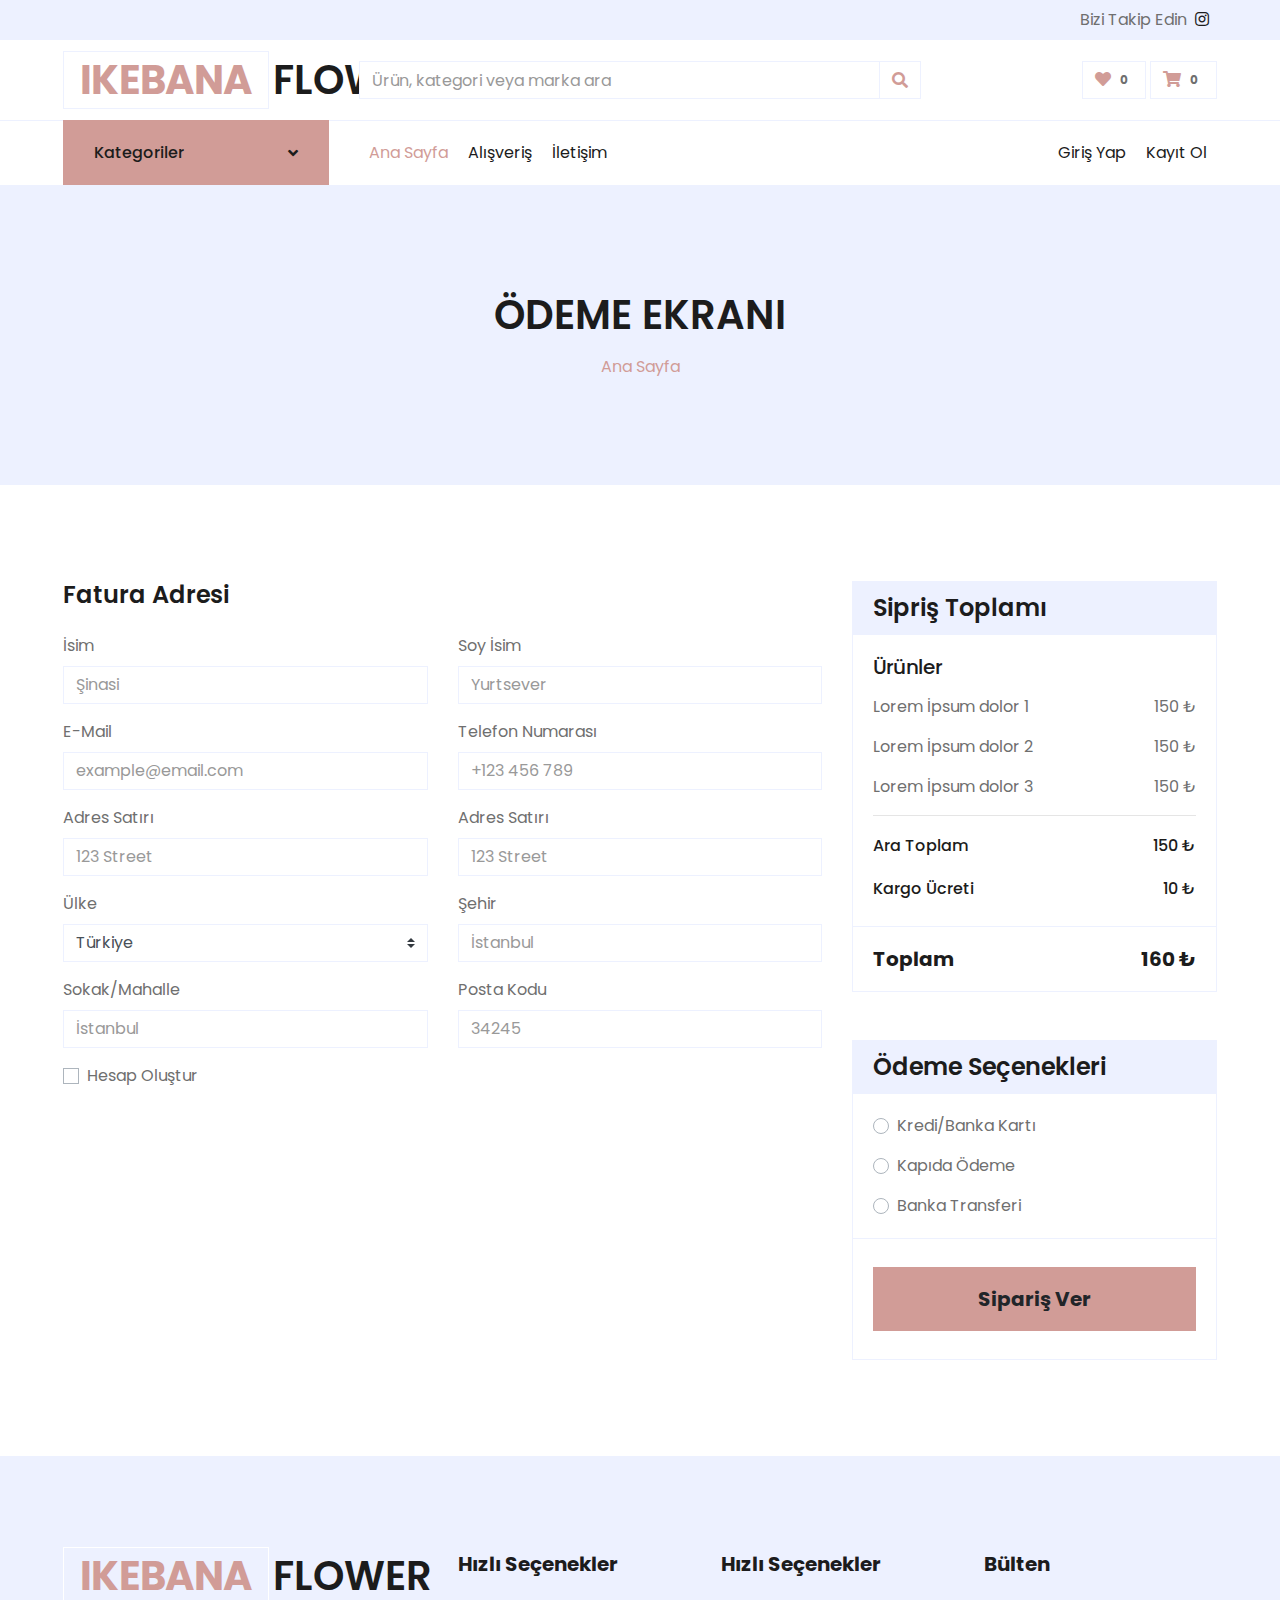
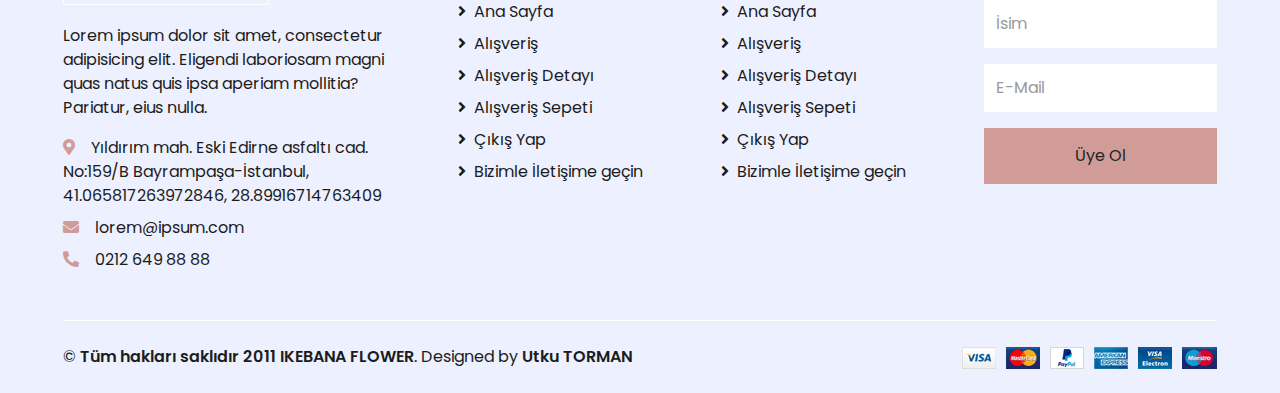
<file: IKEBANA FLOWER TEMPLATE/checkout.html>
<!DOCTYPE html>
<html lang="en">

<head>
    <meta charset="utf-8">
    <title>IKEBANA FLOWER</title>
    <meta content="width=device-width, initial-scale=1.0" name="viewport">
    <meta content="Free HTML Templates" name="keywords">
    <meta content="Free HTML Templates" name="description">

     <!-- Favicon -->
     <link href="img/ikebana-logo.jpg" rel="icon">

    <!-- Google Web Fonts -->
    <link rel="preconnect" href="https://fonts.gstatic.com">
    <link href="https://fonts.googleapis.com/css2?family=Poppins:wght@100;200;300;400;500;600;700;800;900&display=swap" rel="stylesheet"> 

    <!-- Font Awesome -->
    <link href="https://cdnjs.cloudflare.com/ajax/libs/font-awesome/5.10.0/css/all.min.css" rel="stylesheet">

    <!-- Libraries Stylesheet -->
    <link href="lib/owlcarousel/assets/owl.carousel.min.css" rel="stylesheet">

    <!-- Customized Bootstrap Stylesheet -->
    <link href="css/style.css" rel="stylesheet">
</head>

<body>
   <!-- Topbar Start -->
   <div class="container-fluid">
    <div class="row bg-secondary py-2 px-xl-5">
        <div class="col-lg-6 d-none d-lg-block">
            <div class="d-inline-flex align-items-center">
              <!--  <a class="text-dark" href="">FAQs</a>
                <span class="text-muted px-2">|</span>
                <a class="text-dark" href="">Help</a>
                <span class="text-muted px-2">|</span>
                <a class="text-dark" href="">Support</a>  -->
            </div>
        </div>
        <div class="col-lg-6 text-center text-lg-right">
            <div class="d-inline-flex align-items-center">
               <!--  <a class="text-dark px-2" href="">
                    <i class="fab fa-facebook-f"></i>
                </a>
                <a class="text-dark px-2" href="">
                    <i class="fab fa-twitter"></i>
                </a>
                <a class="text-dark px-2" href="">
                    <i class="fab fa-linkedin-in"></i>-->
                    <h7>Bizi Takip Edin</h7>
                </a>
                <a class="text-dark px-2" href="https://www.instagram.com/ikebanaflowerhome/">
                    <i class="fab fa-instagram"></i>
                </a>
               <!-- <a class="text-dark pl-2" href="">
                    <i class="fab fa-youtube"></i>
                </a>-->
            </div>
        </div>
    </div>
    <div class="row align-items-center py-3 px-xl-5">
        <div class="col-lg-3 d-none d-lg-block">
            <a href="" class="text-decoration-none">
                <h1 class="m-0 display-5 font-weight-semi-bold"><span class="text-primary font-weight-bold border px-3 mr-1">IKEBANA</span>FLOWER</h1>
            </a>
        </div>
        <div class="col-lg-6 col-6 text-left">
            <form action="">
                <div class="input-group">
                    <input type="text" class="form-control" placeholder="Ürün, kategori veya marka ara">
                    <div class="input-group-append">
                        <span class="input-group-text bg-transparent text-primary">
                            <i class="fa fa-search"></i>
                        </span>
                    </div>
                </div>
            </form>
        </div>
        <div class="col-lg-3 col-6 text-right">
            <a href="" class="btn border">
                <i class="fas fa-heart text-primary"></i>
                <span class="badge">0</span>
            </a>
            <a href="cart.html" class="btn border">
                <i class="fas fa-shopping-cart text-primary"></i>
                <span class="badge">0</span>
            </a>
        </div>
    </div>
</div>
<!-- Topbar End -->



    <!-- Navbar Start -->
    <div class="container-fluid">
        <div class="row border-top px-xl-5">
            <div class="col-lg-3 d-none d-lg-block">
                <a class="btn shadow-none d-flex align-items-center justify-content-between bg-primary text-white w-100" data-toggle="collapse" href="#navbar-vertical" style="height: 65px; margin-top: -1px; padding: 0 30px;">
                    <h6 class="m-0">Kategoriler</h6>
                    <i class="fa fa-angle-down text-dark"></i>
                </a>
                <nav class="collapse position-absolute navbar navbar-vertical navbar-light align-items-start p-0 border border-top-0 border-bottom-0 bg-light" id="navbar-vertical" style="width: calc(100% - 30px); z-index: 1;">
                    <div class="navbar-nav w-100 overflow-hidden" style="height: 410px">
                        <div class="nav-item dropdown">
                            <a href="#" class="nav-link" data-toggle="dropdown">Sub 1 Çiçekler  <i class="fa fa-angle-down float-right mt-1"></i></a>
                            <div class="dropdown-menu position-absolute bg-secondary border-0 rounded-0 w-100 m-0">
                                <a href="" class="dropdown-item">Sub 1.1</a>
                                <a href="" class="dropdown-item">Sub 1.2</a>
                                <a href="" class="dropdown-item">Sub 1.3</a>
                            </div>
                        </div>
                        <a href="" class="nav-item nav-link">Sub 2</a>
                        <a href="" class="nav-item nav-link">Sub 3</a>
                        <a href="" class="nav-item nav-link">Sub 4</a>
                        <a href="" class="nav-item nav-link">Sub 5</a>
                        <a href="" class="nav-item nav-link">Sub 6</a>
                        <a href="" class="nav-item nav-link">Sub 7</a>
                        <a href="" class="nav-item nav-link">Sub 8</a>
                        <a href="" class="nav-item nav-link">Sub 9</a>
                        <a href="" class="nav-item nav-link">Sub 10</a>
                    </div>
                </nav>
            </div>
            <div class="col-lg-9">
                <nav class="navbar navbar-expand-lg bg-light navbar-light py-3 py-lg-0 px-0">
                    <a href="" class="text-decoration-none d-block d-lg-none">
                        <h1 class="m-0 display-5 font-weight-semi-bold"><span class="text-primary font-weight-bold border px-3 mr-1">IKEBANA</span>FLOWER</h1>
                    </a>
                    <button type="button" class="navbar-toggler" data-toggle="collapse" data-target="#navbarCollapse">
                        <span class="navbar-toggler-icon"></span>
                    </button>
                    <div class="collapse navbar-collapse justify-content-between" id="navbarCollapse">
                        <div class="navbar-nav mr-auto py-0">
                            <a href="index.html" class="nav-item nav-link active">Ana Sayfa</a>
                            <a href="shop.html" class="nav-item nav-link">Alışveriş</a>
                          <!--  <a href="detail.html" class="nav-item nav-link">Shop Detail</a>  -->
                            <div class="nav-item dropdown">
                              <!--  <a href="#" class="nav-link dropdown-toggle" data-toggle="dropdown">Pages</a>  -->
                                <div class="dropdown-menu rounded-0 m-0">
                                    <a href="cart.html" class="dropdown-item">Shopping Cart</a>
                                    <a href="checkout.html" class="dropdown-item">Checkout</a>
                                </div>  
                            </div>
                            <a href="contact.html" class="nav-item nav-link">İletişim</a>
                        </div>
                        <div class="navbar-nav ml-auto py-0">
                            <a href="" class="nav-item nav-link">Giriş Yap</a>
                            <a href="" class="nav-item nav-link">Kayıt Ol</a>
                        </div>
                    </div>
                </nav>
            </div>
        </div>
    </div>
    <!-- Navbar End -->


    <!-- Page Header Start -->
    <div class="container-fluid bg-secondary mb-5">
        <div class="d-flex flex-column align-items-center justify-content-center" style="min-height: 300px">
            <h1 class="font-weight-semi-bold text-uppercase mb-3">Ödeme Ekranı</h1>
            <div class="d-inline-flex">
                <p class="m-0"><a href="index.html">Ana Sayfa</a></p>
                <!--<p class="m-0 px-2">-</p>
                <p class="m-0">Checkout</p>-->
            </div>
        </div>
    </div>
    <!-- Page Header End -->


    <!-- Checkout Start -->
    <div class="container-fluid pt-5">
        <div class="row px-xl-5">
            <div class="col-lg-8">
                <div class="mb-4">
                    <h4 class="font-weight-semi-bold mb-4">Fatura Adresi</h4>
                    <div class="row">
                        <div class="col-md-6 form-group">
                            <label>İsim</label>
                            <input class="form-control" type="text" placeholder="Şinasi">
                        </div>
                        <div class="col-md-6 form-group">
                            <label>Soy İsim</label>
                            <input class="form-control" type="text" placeholder="Yurtsever">
                        </div>
                        <div class="col-md-6 form-group">
                            <label>E-Mail</label>
                            <input class="form-control" type="text" placeholder="example@email.com">
                        </div>
                        <div class="col-md-6 form-group">
                            <label>Telefon Numarası</label>
                            <input class="form-control" type="text" placeholder="+123 456 789">
                        </div>
                        <div class="col-md-6 form-group">
                            <label>Adres Satırı</label>
                            <input class="form-control" type="text" placeholder="123 Street">
                        </div>
                        <div class="col-md-6 form-group">
                            <label>Adres Satırı</label>
                            <input class="form-control" type="text" placeholder="123 Street">
                        </div>
                        <div class="col-md-6 form-group">
                            <label>Ülke</label>
                            <select class="custom-select">
                                <option selected>Türkiye</option>
                                <option value="TR">Türkiye</option>
		<option value="VI">ABD Virgin Adaları</option>
		<option value="AF">Afganistan</option>
		<option value="AX">Aland Adaları</option>
		<option value="DE">Almanya</option>
		<option value="US">Amerika Birleşik Devletleri</option>
		<option value="UM">Amerika Birleşik Devletleri Küçük Dış Adaları</option>
		<option value="AS">Amerikan Samoası</option>
		<option value="AD">Andora</option>
		<option value="AO">Angola</option>
		<option value="AI">Anguilla</option>
		<option value="AQ">Antarktika</option>
		<option value="AG">Antigua ve Barbuda</option>
		<option value="AR">Arjantin</option>
		<option value="AL">Arnavutluk</option>
		<option value="AW">Aruba</option>
		<option value="QU">Avrupa Birliği</option>
		<option value="AU">Avustralya</option>
		<option value="AT">Avusturya</option>
		<option value="AZ">Azerbaycan</option>
		<option value="BS">Bahamalar</option>
		<option value="BH">Bahreyn</option>
		<option value="BD">Bangladeş</option>
		<option value="BB">Barbados</option>
		<option value="EH">Batı Sahara</option>
		<option value="BZ">Belize</option>
		<option value="BE">Belçika</option>
		<option value="BJ">Benin</option>
		<option value="BM">Bermuda</option>
		<option value="BY">Beyaz Rusya</option>
		<option value="BT">Bhutan</option>
		<option value="ZZ">Bilinmeyen veya Geçersiz Bölge</option>
		<option value="AE">Birleşik Arap Emirlikleri</option>
		<option value="GB">Birleşik Krallık</option>
		<option value="BO">Bolivya</option>
		<option value="BA">Bosna Hersek</option>
		<option value="BW">Botsvana</option>
		<option value="BV">Bouvet Adası</option>
		<option value="BR">Brezilya</option>
		<option value="BN">Brunei</option>
		<option value="BG">Bulgaristan</option>
		<option value="BF">Burkina Faso</option>
		<option value="BI">Burundi</option>
		<option value="CV">Cape Verde</option>
		<option value="GI">Cebelitarık</option>
		<option value="DZ">Cezayir</option>
		<option value="CX">Christmas Adası</option>
		<option value="DJ">Cibuti</option>
		<option value="CC">Cocos Adaları</option>
		<option value="CK">Cook Adaları</option>
		<option value="TD">Çad</option>
		<option value="CZ">Çek Cumhuriyeti</option>
		<option value="CN">Çin</option>
		<option value="DK">Danimarka</option>
		<option value="DM">Dominik</option>
		<option value="DO">Dominik Cumhuriyeti</option>
		<option value="TL">Doğu Timor</option>
		<option value="EC">Ekvator</option>
		<option value="GQ">Ekvator Ginesi</option>
		<option value="SV">El Salvador</option>
		<option value="ID">Endonezya</option>
		<option value="ER">Eritre</option>
		<option value="AM">Ermenistan</option>
		<option value="EE">Estonya</option>
		<option value="ET">Etiyopya</option>
		<option value="FK">Falkland Adaları (Malvinalar)</option>
		<option value="FO">Faroe Adaları</option>
		<option value="MA">Fas</option>
		<option value="FJ">Fiji</option>
		<option value="CI">Fildişi Sahilleri</option>
		<option value="PH">Filipinler</option>
		<option value="PS">Filistin Bölgesi</option>
		<option value="FI">Finlandiya</option>
		<option value="FR">Fransa</option>
		<option value="GF">Fransız Guyanası</option>
		<option value="TF">Fransız Güney Bölgeleri</option>
		<option value="PF">Fransız Polinezyası</option>
		<option value="GA">Gabon</option>
		<option value="GM">Gambia</option>
		<option value="GH">Gana</option>
		<option value="GN">Gine</option>
		<option value="GW">Gine-Bissau</option>
		<option value="GD">Granada</option>
		<option value="GL">Grönland</option>
		<option value="GP">Guadeloupe</option>
		<option value="GU">Guam</option>
		<option value="GT">Guatemala</option>
		<option value="GG">Guernsey</option>
		<option value="GY">Guyana</option>
		<option value="ZA">Güney Afrika</option>
		<option value="GS">Güney Georgia ve Güney Sandwich Adaları</option>
		<option value="KR">Güney Kore</option>
		<option value="CY">Güney Kıbrıs Rum Kesimi</option>
		<option value="GE">Gürcistan</option>
		<option value="HT">Haiti</option>
		<option value="HM">Heard Adası ve McDonald Adaları</option>
		<option value="IN">Hindistan</option>
		<option value="IO">Hint Okyanusu İngiliz Bölgesi</option>
		<option value="NL">Hollanda</option>
		<option value="AN">Hollanda Antilleri</option>
		<option value="HN">Honduras</option>
		<option value="HK">Hong Kong SAR - Çin</option>
		<option value="HR">Hırvatistan</option>
		<option value="IQ">Irak</option>
		<option value="VG">İngiliz Virgin Adaları</option>
		<option value="IR">İran</option>
		<option value="IE">İrlanda</option>
		<option value="ES">İspanya</option>
		<option value="IL">İsrail</option>
		<option value="SE">İsveç</option>
		<option value="CH">İsviçre</option>
		<option value="IT">İtalya</option>
		<option value="IS">İzlanda</option>
		<option value="JM">Jamaika</option>
		<option value="JP">Japonya</option>
		<option value="JE">Jersey</option>
		<option value="KH">Kamboçya</option>
		<option value="CM">Kamerun</option>
		<option value="CA">Kanada</option>
		<option value="ME">Karadağ</option>
		<option value="QA">Katar</option>
		<option value="KY">Kayman Adaları</option>
		<option value="KZ">Kazakistan</option>
		<option value="KE">Kenya</option>
		<option value="KI">Kiribati</option>
		<option value="CO">Kolombiya</option>
		<option value="KM">Komorlar</option>
		<option value="CG">Kongo</option>
		<option value="CD">Kongo Demokratik Cumhuriyeti</option>
		<option value="CR">Kosta Rika</option>
		<option value="KW">Kuveyt</option>
		<option value="KP">Kuzey Kore</option>
		<option value="MP">Kuzey Mariana Adaları</option>
		<option value="CU">Küba</option>
		<option value="KG">Kırgızistan</option>
		<option value="LA">Laos</option>
		<option value="LS">Lesotho</option>
		<option value="LV">Letonya</option>
		<option value="LR">Liberya</option>
		<option value="LY">Libya</option>
		<option value="LI">Liechtenstein</option>
		<option value="LT">Litvanya</option>
		<option value="LB">Lübnan</option>
		<option value="LU">Lüksemburg</option>
		<option value="HU">Macaristan</option>
		<option value="MG">Madagaskar</option>
		<option value="MO">Makao S.A.R. Çin</option>
		<option value="MK">Makedonya</option>
		<option value="MW">Malavi</option>
		<option value="MV">Maldivler</option>
		<option value="MY">Malezya</option>
		<option value="ML">Mali</option>
		<option value="MT">Malta</option>
		<option value="IM">Man Adası</option>
		<option value="MH">Marshall Adaları</option>
		<option value="MQ">Martinik</option>
		<option value="MU">Mauritius</option>
		<option value="YT">Mayotte</option>
		<option value="MX">Meksika</option>
		<option value="FM">Mikronezya Federal Eyaletleri</option>
		<option value="MD">Moldovya Cumhuriyeti</option>
		<option value="MC">Monako</option>
		<option value="MS">Montserrat</option>
		<option value="MR">Moritanya</option>
		<option value="MZ">Mozambik</option>
		<option value="MN">Moğolistan</option>
		<option value="MM">Myanmar</option>
		<option value="EG">Mısır</option>
		<option value="NA">Namibya</option>
		<option value="NR">Nauru</option>
		<option value="NP">Nepal</option>
		<option value="NE">Nijer</option>
		<option value="NG">Nijerya</option>
		<option value="NI">Nikaragua</option>
		<option value="NU">Niue</option>
		<option value="NF">Norfolk Adası</option>
		<option value="NO">Norveç</option>
		<option value="CF">Orta Afrika Cumhuriyeti</option>
		<option value="UZ">Özbekistan</option>
		<option value="PK">Pakistan</option>
		<option value="PW">Palau</option>
		<option value="PA">Panama</option>
		<option value="PG">Papua Yeni Gine</option>
		<option value="PY">Paraguay</option>
		<option value="PE">Peru</option>
		<option value="PN">Pitcairn</option>
		<option value="PL">Polonya</option>
		<option value="PT">Portekiz</option>
		<option value="PR">Porto Riko</option>
		<option value="RE">Reunion</option>
		<option value="RO">Romanya</option>
		<option value="RW">Ruanda</option>
		<option value="RU">Rusya Federasyonu</option>
		<option value="SH">Saint Helena</option>
		<option value="KN">Saint Kitts ve Nevis</option>
		<option value="LC">Saint Lucia</option>
		<option value="PM">Saint Pierre ve Miquelon</option>
		<option value="VC">Saint Vincent ve Grenadinler</option>
		<option value="WS">Samoa</option>
		<option value="SM">San Marino</option>
		<option value="ST">Sao Tome ve Principe</option>
		<option value="SN">Senegal</option>
		<option value="SC">Seyşeller</option>
		<option value="SL">Sierra Leone</option>
		<option value="SG">Singapur</option>
		<option value="SK">Slovakya</option>
		<option value="SI">Slovenya</option>
		<option value="SB">Solomon Adaları</option>
		<option value="SO">Somali</option>
		<option value="LK">Sri Lanka</option>
		<option value="SD">Sudan</option>
		<option value="SR">Surinam</option>
		<option value="SY">Suriye</option>
		<option value="SA">Suudi Arabistan</option>
		<option value="SJ">Svalbard ve Jan Mayen</option>
		<option value="SZ">Svaziland</option>
		<option value="RS">Sırbistan</option>
		<option value="CS">Sırbistan-Karadağ</option>
		<option value="CL">Şili</option>
		<option value="TJ">Tacikistan</option>
		<option value="TZ">Tanzanya</option>
		<option value="TH">Tayland</option>
		<option value="TW">Tayvan</option>
		<option value="TG">Togo</option>
		<option value="TK">Tokelau</option>
		<option value="TO">Tonga</option>
		<option value="TT">Trinidad ve Tobago</option>
		<option value="TN">Tunus</option>
		<option value="TC">Turks ve Caicos Adaları</option>
		<option value="TV">Tuvalu</option>
		<option value="TM">Türkmenistan</option>
		<option value="UG">Uganda</option>
		<option value="UA">Ukrayna</option>
		<option value="OM">Umman</option>
		<option value="UY">Uruguay</option>
		<option value="QO">Uzak Okyanusya</option>
		<option value="JO">Ürdün</option>
		<option value="VU">Vanuatu</option>
		<option value="VA">Vatikan</option>
		<option value="VE">Venezuela</option>
		<option value="VN">Vietnam</option>
		<option value="WF">Wallis ve Futuna</option>
		<option value="YE">Yemen</option>
		<option value="NC">Yeni Kaledonya</option>
		<option value="NZ">Yeni Zelanda</option>
		<option value="GR">Yunanistan</option>
		<option value="ZM">Zambiya</option>
		<option value="ZW">Zimbabve</option>
                            </select>
                        </div>
                        <div class="col-md-6 form-group">
                            <label>Şehir</label>
                            <input class="form-control" type="text" placeholder="İstanbul">
                        </div>
                        <div class="col-md-6 form-group">
                            <label>Sokak/Mahalle</label>
                            <input class="form-control" type="text" placeholder="İstanbul">
                        </div>
                        <div class="col-md-6 form-group">
                            <label>Posta Kodu</label>
                            <input class="form-control" type="text" placeholder="34245">
                        </div>
                        <div class="col-md-12 form-group">
                            <div class="custom-control custom-checkbox">
                                <input type="checkbox" class="custom-control-input" id="newaccount">
                                <label class="custom-control-label" for="newaccount">Hesap Oluştur</label>
                            </div>
                        </div>
                        <div class="col-md-12 form-group">
                            <div class="custom-control custom-checkbox">
                              <!--  <input type="checkbox" class="custom-control-input" id="shipto">
                                <label class="custom-control-label" for="shipto"  data-toggle="collapse" data-target="#shipping-address">Ship to different address</label>-->
                            </div>
                        </div>
                    </div>
                </div>
                <div class="collapse mb-4" id="shipping-address">
                    <h4 class="font-weight-semi-bold mb-4">Shipping Address</h4>
                    <div class="row">
                        <div class="col-md-6 form-group">
                            <label>İsim</label>
                            <input class="form-control" type="text" placeholder="Şinasi">
                        </div>
                        <div class="col-md-6 form-group">
                            <label>Soy İsim</label>
                            <input class="form-control" type="text" placeholder="Yurtsever">
                        </div>
                        <div class="col-md-6 form-group">
                            <label>E-Mail</label>
                            <input class="form-control" type="text" placeholder="example@email.com">
                        </div>
                        <div class="col-md-6 form-group">
                            <label>Telefon Numarası</label>
                            <input class="form-control" type="text" placeholder="+123 456 789">
                        </div>
                        <div class="col-md-6 form-group">
                            <label>Adres Satırı</label>
                            <input class="form-control" type="text" placeholder="123 Street">
                        </div>
                        <div class="col-md-6 form-group">
                            <label>Adres Satırı</label>
                            <input class="form-control" type="text" placeholder="123 Street">
                        </div>
                        <div class="col-md-6 form-group">
                            <label>Ülke</label>
                            <select class="custom-select">
                                <option selected>Türkiye</option>
                                <option value="TR">Türkiye</option>
		<option value="VI">ABD Virgin Adaları</option>
		<option value="AF">Afganistan</option>
		<option value="AX">Aland Adaları</option>
		<option value="DE">Almanya</option>
		<option value="US">Amerika Birleşik Devletleri</option>
		<option value="UM">Amerika Birleşik Devletleri Küçük Dış Adaları</option>
		<option value="AS">Amerikan Samoası</option>
		<option value="AD">Andora</option>
		<option value="AO">Angola</option>
		<option value="AI">Anguilla</option>
		<option value="AQ">Antarktika</option>
		<option value="AG">Antigua ve Barbuda</option>
		<option value="AR">Arjantin</option>
		<option value="AL">Arnavutluk</option>
		<option value="AW">Aruba</option>
		<option value="QU">Avrupa Birliği</option>
		<option value="AU">Avustralya</option>
		<option value="AT">Avusturya</option>
		<option value="AZ">Azerbaycan</option>
		<option value="BS">Bahamalar</option>
		<option value="BH">Bahreyn</option>
		<option value="BD">Bangladeş</option>
		<option value="BB">Barbados</option>
		<option value="EH">Batı Sahara</option>
		<option value="BZ">Belize</option>
		<option value="BE">Belçika</option>
		<option value="BJ">Benin</option>
		<option value="BM">Bermuda</option>
		<option value="BY">Beyaz Rusya</option>
		<option value="BT">Bhutan</option>
		<option value="ZZ">Bilinmeyen veya Geçersiz Bölge</option>
		<option value="AE">Birleşik Arap Emirlikleri</option>
		<option value="GB">Birleşik Krallık</option>
		<option value="BO">Bolivya</option>
		<option value="BA">Bosna Hersek</option>
		<option value="BW">Botsvana</option>
		<option value="BV">Bouvet Adası</option>
		<option value="BR">Brezilya</option>
		<option value="BN">Brunei</option>
		<option value="BG">Bulgaristan</option>
		<option value="BF">Burkina Faso</option>
		<option value="BI">Burundi</option>
		<option value="CV">Cape Verde</option>
		<option value="GI">Cebelitarık</option>
		<option value="DZ">Cezayir</option>
		<option value="CX">Christmas Adası</option>
		<option value="DJ">Cibuti</option>
		<option value="CC">Cocos Adaları</option>
		<option value="CK">Cook Adaları</option>
		<option value="TD">Çad</option>
		<option value="CZ">Çek Cumhuriyeti</option>
		<option value="CN">Çin</option>
		<option value="DK">Danimarka</option>
		<option value="DM">Dominik</option>
		<option value="DO">Dominik Cumhuriyeti</option>
		<option value="TL">Doğu Timor</option>
		<option value="EC">Ekvator</option>
		<option value="GQ">Ekvator Ginesi</option>
		<option value="SV">El Salvador</option>
		<option value="ID">Endonezya</option>
		<option value="ER">Eritre</option>
		<option value="AM">Ermenistan</option>
		<option value="EE">Estonya</option>
		<option value="ET">Etiyopya</option>
		<option value="FK">Falkland Adaları (Malvinalar)</option>
		<option value="FO">Faroe Adaları</option>
		<option value="MA">Fas</option>
		<option value="FJ">Fiji</option>
		<option value="CI">Fildişi Sahilleri</option>
		<option value="PH">Filipinler</option>
		<option value="PS">Filistin Bölgesi</option>
		<option value="FI">Finlandiya</option>
		<option value="FR">Fransa</option>
		<option value="GF">Fransız Guyanası</option>
		<option value="TF">Fransız Güney Bölgeleri</option>
		<option value="PF">Fransız Polinezyası</option>
		<option value="GA">Gabon</option>
		<option value="GM">Gambia</option>
		<option value="GH">Gana</option>
		<option value="GN">Gine</option>
		<option value="GW">Gine-Bissau</option>
		<option value="GD">Granada</option>
		<option value="GL">Grönland</option>
		<option value="GP">Guadeloupe</option>
		<option value="GU">Guam</option>
		<option value="GT">Guatemala</option>
		<option value="GG">Guernsey</option>
		<option value="GY">Guyana</option>
		<option value="ZA">Güney Afrika</option>
		<option value="GS">Güney Georgia ve Güney Sandwich Adaları</option>
		<option value="KR">Güney Kore</option>
		<option value="CY">Güney Kıbrıs Rum Kesimi</option>
		<option value="GE">Gürcistan</option>
		<option value="HT">Haiti</option>
		<option value="HM">Heard Adası ve McDonald Adaları</option>
		<option value="IN">Hindistan</option>
		<option value="IO">Hint Okyanusu İngiliz Bölgesi</option>
		<option value="NL">Hollanda</option>
		<option value="AN">Hollanda Antilleri</option>
		<option value="HN">Honduras</option>
		<option value="HK">Hong Kong SAR - Çin</option>
		<option value="HR">Hırvatistan</option>
		<option value="IQ">Irak</option>
		<option value="VG">İngiliz Virgin Adaları</option>
		<option value="IR">İran</option>
		<option value="IE">İrlanda</option>
		<option value="ES">İspanya</option>
		<option value="IL">İsrail</option>
		<option value="SE">İsveç</option>
		<option value="CH">İsviçre</option>
		<option value="IT">İtalya</option>
		<option value="IS">İzlanda</option>
		<option value="JM">Jamaika</option>
		<option value="JP">Japonya</option>
		<option value="JE">Jersey</option>
		<option value="KH">Kamboçya</option>
		<option value="CM">Kamerun</option>
		<option value="CA">Kanada</option>
		<option value="ME">Karadağ</option>
		<option value="QA">Katar</option>
		<option value="KY">Kayman Adaları</option>
		<option value="KZ">Kazakistan</option>
		<option value="KE">Kenya</option>
		<option value="KI">Kiribati</option>
		<option value="CO">Kolombiya</option>
		<option value="KM">Komorlar</option>
		<option value="CG">Kongo</option>
		<option value="CD">Kongo Demokratik Cumhuriyeti</option>
		<option value="CR">Kosta Rika</option>
		<option value="KW">Kuveyt</option>
		<option value="KP">Kuzey Kore</option>
		<option value="MP">Kuzey Mariana Adaları</option>
		<option value="CU">Küba</option>
		<option value="KG">Kırgızistan</option>
		<option value="LA">Laos</option>
		<option value="LS">Lesotho</option>
		<option value="LV">Letonya</option>
		<option value="LR">Liberya</option>
		<option value="LY">Libya</option>
		<option value="LI">Liechtenstein</option>
		<option value="LT">Litvanya</option>
		<option value="LB">Lübnan</option>
		<option value="LU">Lüksemburg</option>
		<option value="HU">Macaristan</option>
		<option value="MG">Madagaskar</option>
		<option value="MO">Makao S.A.R. Çin</option>
		<option value="MK">Makedonya</option>
		<option value="MW">Malavi</option>
		<option value="MV">Maldivler</option>
		<option value="MY">Malezya</option>
		<option value="ML">Mali</option>
		<option value="MT">Malta</option>
		<option value="IM">Man Adası</option>
		<option value="MH">Marshall Adaları</option>
		<option value="MQ">Martinik</option>
		<option value="MU">Mauritius</option>
		<option value="YT">Mayotte</option>
		<option value="MX">Meksika</option>
		<option value="FM">Mikronezya Federal Eyaletleri</option>
		<option value="MD">Moldovya Cumhuriyeti</option>
		<option value="MC">Monako</option>
		<option value="MS">Montserrat</option>
		<option value="MR">Moritanya</option>
		<option value="MZ">Mozambik</option>
		<option value="MN">Moğolistan</option>
		<option value="MM">Myanmar</option>
		<option value="EG">Mısır</option>
		<option value="NA">Namibya</option>
		<option value="NR">Nauru</option>
		<option value="NP">Nepal</option>
		<option value="NE">Nijer</option>
		<option value="NG">Nijerya</option>
		<option value="NI">Nikaragua</option>
		<option value="NU">Niue</option>
		<option value="NF">Norfolk Adası</option>
		<option value="NO">Norveç</option>
		<option value="CF">Orta Afrika Cumhuriyeti</option>
		<option value="UZ">Özbekistan</option>
		<option value="PK">Pakistan</option>
		<option value="PW">Palau</option>
		<option value="PA">Panama</option>
		<option value="PG">Papua Yeni Gine</option>
		<option value="PY">Paraguay</option>
		<option value="PE">Peru</option>
		<option value="PN">Pitcairn</option>
		<option value="PL">Polonya</option>
		<option value="PT">Portekiz</option>
		<option value="PR">Porto Riko</option>
		<option value="RE">Reunion</option>
		<option value="RO">Romanya</option>
		<option value="RW">Ruanda</option>
		<option value="RU">Rusya Federasyonu</option>
		<option value="SH">Saint Helena</option>
		<option value="KN">Saint Kitts ve Nevis</option>
		<option value="LC">Saint Lucia</option>
		<option value="PM">Saint Pierre ve Miquelon</option>
		<option value="VC">Saint Vincent ve Grenadinler</option>
		<option value="WS">Samoa</option>
		<option value="SM">San Marino</option>
		<option value="ST">Sao Tome ve Principe</option>
		<option value="SN">Senegal</option>
		<option value="SC">Seyşeller</option>
		<option value="SL">Sierra Leone</option>
		<option value="SG">Singapur</option>
		<option value="SK">Slovakya</option>
		<option value="SI">Slovenya</option>
		<option value="SB">Solomon Adaları</option>
		<option value="SO">Somali</option>
		<option value="LK">Sri Lanka</option>
		<option value="SD">Sudan</option>
		<option value="SR">Surinam</option>
		<option value="SY">Suriye</option>
		<option value="SA">Suudi Arabistan</option>
		<option value="SJ">Svalbard ve Jan Mayen</option>
		<option value="SZ">Svaziland</option>
		<option value="RS">Sırbistan</option>
		<option value="CS">Sırbistan-Karadağ</option>
		<option value="CL">Şili</option>
		<option value="TJ">Tacikistan</option>
		<option value="TZ">Tanzanya</option>
		<option value="TH">Tayland</option>
		<option value="TW">Tayvan</option>
		<option value="TG">Togo</option>
		<option value="TK">Tokelau</option>
		<option value="TO">Tonga</option>
		<option value="TT">Trinidad ve Tobago</option>
		<option value="TN">Tunus</option>
		<option value="TC">Turks ve Caicos Adaları</option>
		<option value="TV">Tuvalu</option>
		<option value="TM">Türkmenistan</option>
		<option value="UG">Uganda</option>
		<option value="UA">Ukrayna</option>
		<option value="OM">Umman</option>
		<option value="UY">Uruguay</option>
		<option value="QO">Uzak Okyanusya</option>
		<option value="JO">Ürdün</option>
		<option value="VU">Vanuatu</option>
		<option value="VA">Vatikan</option>
		<option value="VE">Venezuela</option>
		<option value="VN">Vietnam</option>
		<option value="WF">Wallis ve Futuna</option>
		<option value="YE">Yemen</option>
		<option value="NC">Yeni Kaledonya</option>
		<option value="NZ">Yeni Zelanda</option>
		<option value="GR">Yunanistan</option>
		<option value="ZM">Zambiya</option>
		<option value="ZW">Zimbabve</option>
                            </select>
                        </div>
                        <div class="col-md-6 form-group">
                            <label>Şehir</label>
                            <input class="form-control" type="text" placeholder="İstanbul">
                        </div>
                        <div class="col-md-6 form-group">
                            <label>Sokak/Mahalle</label>
                            <input class="form-control" type="text" placeholder="İstanbul">
                        </div>
                        <div class="col-md-6 form-group">
                            <label>Posta Kodu</label>
                            <input class="form-control" type="text" placeholder="34245">
                        </div>
                    </div>
                </div>
            </div>
            <div class="col-lg-4">
                <div class="card border-secondary mb-5">
                    <div class="card-header bg-secondary border-0">
                        <h4 class="font-weight-semi-bold m-0">Sipriş Toplamı</h4>
                    </div>
                    <div class="card-body">
                        <h5 class="font-weight-medium mb-3">Ürünler</h5>
                        <div class="d-flex justify-content-between">
                            <p>Lorem İpsum dolor 1</p>
                            <p>150 ₺</p>
                        </div>
                        <div class="d-flex justify-content-between">
                            <p>Lorem İpsum dolor 2</p>
                            <p>150 ₺</p>
                        </div>
                        <div class="d-flex justify-content-between">
                            <p>Lorem İpsum dolor 3</p>
                            <p>150 ₺</p>
                        </div>
                        <hr class="mt-0">
                        <div class="d-flex justify-content-between mb-3 pt-1">
                            <h6 class="font-weight-medium">Ara Toplam</h6>
                            <h6 class="font-weight-medium">150 ₺</h6>
                        </div>
                        <div class="d-flex justify-content-between">
                            <h6 class="font-weight-medium">Kargo Ücreti</h6>
                            <h6 class="font-weight-medium">10 ₺</h6>
                        </div>
                    </div>
                    <div class="card-footer border-secondary bg-transparent">
                        <div class="d-flex justify-content-between mt-2">
                            <h5 class="font-weight-bold">Toplam</h5>
                            <h5 class="font-weight-bold">160 ₺</h5>
                        </div>
                    </div>
                </div>
                <div class="card border-secondary mb-5">
                    <div class="card-header bg-secondary border-0">
                        <h4 class="font-weight-semi-bold m-0">Ödeme Seçenekleri</h4>
                    </div>
                    <div class="card-body">
                        <div class="form-group">
                            <div class="custom-control custom-radio">
                                <input type="radio" class="custom-control-input" name="payment" id="Kredi/Banka Kartı">
                                <label class="custom-control-label" for="paypal">Kredi/Banka Kartı</label>
                            </div>
                        </div>
                        <div class="form-group">
                            <div class="custom-control custom-radio">
                                <input type="radio" class="custom-control-input" name="payment" id="Kapıdaodeme">
                                <label class="custom-control-label" for="directcheck">Kapıda Ödeme</label>
                            </div>
                        </div>
                        <div class="">
                            <div class="custom-control custom-radio">
                                <input type="radio" class="custom-control-input" name="payment" id="bankatransferi">
                                <label class="custom-control-label" for="banktransfer">Banka Transferi</label>
                            </div>
                        </div>
                    </div>
                    <div class="card-footer border-secondary bg-transparent">
                        <button class="btn btn-lg btn-block btn-primary font-weight-bold my-3 py-3">Sipariş Ver</button>
                    </div>
                </div>
            </div>
        </div>
    </div>
    <!-- Checkout End -->


    <!-- Footer Start -->
    <div class="container-fluid bg-secondary text-dark mt-5 pt-5">
        <div class="row px-xl-5 pt-5">
            <div class="col-lg-4 col-md-12 mb-5 pr-3 pr-xl-5">
                <a href="" class="text-decoration-none">
                    <h1 class="mb-4 display-5 font-weight-semi-bold"><span class="text-primary font-weight-bold border border-white px-3 mr-1">IKEBANA</span>FLOWER</h1>
                </a>
                <p>Lorem ipsum dolor sit amet, consectetur adipisicing elit. Eligendi laboriosam magni quas natus quis ipsa aperiam mollitia? Pariatur, eius nulla.</p>
                <p class="mb-2"><i class="fa fa-map-marker-alt text-primary mr-3"></i>Yıldırım mah. Eski Edirne asfaltı cad. No:159/B
                    Bayrampaşa-İstanbul, 41.065817263972846, 28.89916714763409</p>
                <p class="mb-2"><i class="fa fa-envelope text-primary mr-3"></i>lorem@ipsum.com</p>
                <p class="mb-0"><i class="fa fa-phone-alt text-primary mr-3"></i>0212 649 88 88</p>
            </div>
            <div class="col-lg-8 col-md-12">
                <div class="row">
                    <div class="col-md-4 mb-5">
                        <h5 class="font-weight-bold text-dark mb-4">Hızlı Seçenekler</h5>
                        <div class="d-flex flex-column justify-content-start">
                            <a class="text-dark mb-2" href="index.html"><i class="fa fa-angle-right mr-2"></i>Ana Sayfa</a>
                            <a class="text-dark mb-2" href="shop.html"><i class="fa fa-angle-right mr-2"></i>Alışveriş</a>
                            <a class="text-dark mb-2" href="detail.html"><i class="fa fa-angle-right mr-2"></i>Alışveriş Detayı</a>
                            <a class="text-dark mb-2" href="cart.html"><i class="fa fa-angle-right mr-2"></i>Alışveriş Sepeti</a>
                            <a class="text-dark mb-2" href="checkout.html"><i class="fa fa-angle-right mr-2"></i>Çıkış Yap</a>
                            <a class="text-dark" href="contact.html"><i class="fa fa-angle-right mr-2"></i>Bizimle İletişime geçin</a>
                        </div>
                    </div>
                    <div class="col-md-4 mb-5">
                        <h5 class="font-weight-bold text-dark mb-4">Hızlı Seçenekler</h5>
                        <div class="d-flex flex-column justify-content-start">
                            <a class="text-dark mb-2" href="index.html"><i class="fa fa-angle-right mr-2"></i>Ana Sayfa</a>
                            <a class="text-dark mb-2" href="shop.html"><i class="fa fa-angle-right mr-2"></i>Alışveriş</a>
                            <a class="text-dark mb-2" href="detail.html"><i class="fa fa-angle-right mr-2"></i>Alışveriş Detayı</a>
                            <a class="text-dark mb-2" href="cart.html"><i class="fa fa-angle-right mr-2"></i>Alışveriş Sepeti</a>
                            <a class="text-dark mb-2" href="checkout.html"><i class="fa fa-angle-right mr-2"></i>Çıkış Yap</a>
                            <a class="text-dark" href="contact.html"><i class="fa fa-angle-right mr-2"></i>Bizimle İletişime geçin</a>
                        </div>
                    </div>
                    <div class="col-md-4 mb-5">
                        <h5 class="font-weight-bold text-dark mb-4">Bülten</h5>
                        <form action="">
                            <div class="form-group">
                                <input type="text" class="form-control border-0 py-4" placeholder="İsim" required="required" />
                            </div>
                            <div class="form-group">
                                <input type="email" class="form-control border-0 py-4" placeholder="E-Mail"
                                    required="required" />
                            </div>
                            <div>
                                <button class="btn btn-primary btn-block border-0 py-3" type="submit">Üye Ol</button>
                            </div>
                        </form>
                    </div>
                </div>
            </div>
        </div>
        <div class="row border-top border-light mx-xl-5 py-4">
            <div class="col-md-6 px-xl-0">
                <p class="mb-md-0 text-center text-md-left text-dark">
                    &copy; <a class="text-dark font-weight-semi-bold" href="#">Tüm hakları saklıdır 2011 IKEBANA FLOWER</a>. <!--All Rights Reserved.--> 
					
					
					Designed by <a class="text-dark font-weight-semi-bold" href="https://htmlcodex.com">Utku TORMAN</a>
                </p>
            </div>
            <div class="col-md-6 px-xl-0 text-center text-md-right">
                <img class="img-fluid" src="img/payments.png" alt="">
            </div>
        </div>
    </div>
    <!-- Footer End -->


    <!-- Back to Top -->
    <a href="#" class="btn btn-primary back-to-top"><i class="fa fa-angle-double-up"></i></a>


    <!-- JavaScript Libraries -->
    <script src="https://code.jquery.com/jquery-3.4.1.min.js"></script>
    <script src="https://stackpath.bootstrapcdn.com/bootstrap/4.4.1/js/bootstrap.bundle.min.js"></script>
    <script src="lib/easing/easing.min.js"></script>
    <script src="lib/owlcarousel/owl.carousel.min.js"></script>

    <!-- Contact Javascript File -->
    <script src="mail/jqBootstrapValidation.min.js"></script>
    <script src="mail/contact.js"></script>

    <!-- Template Javascript -->
    <script src="js/main.js"></script>
</body>

</html>
</file>
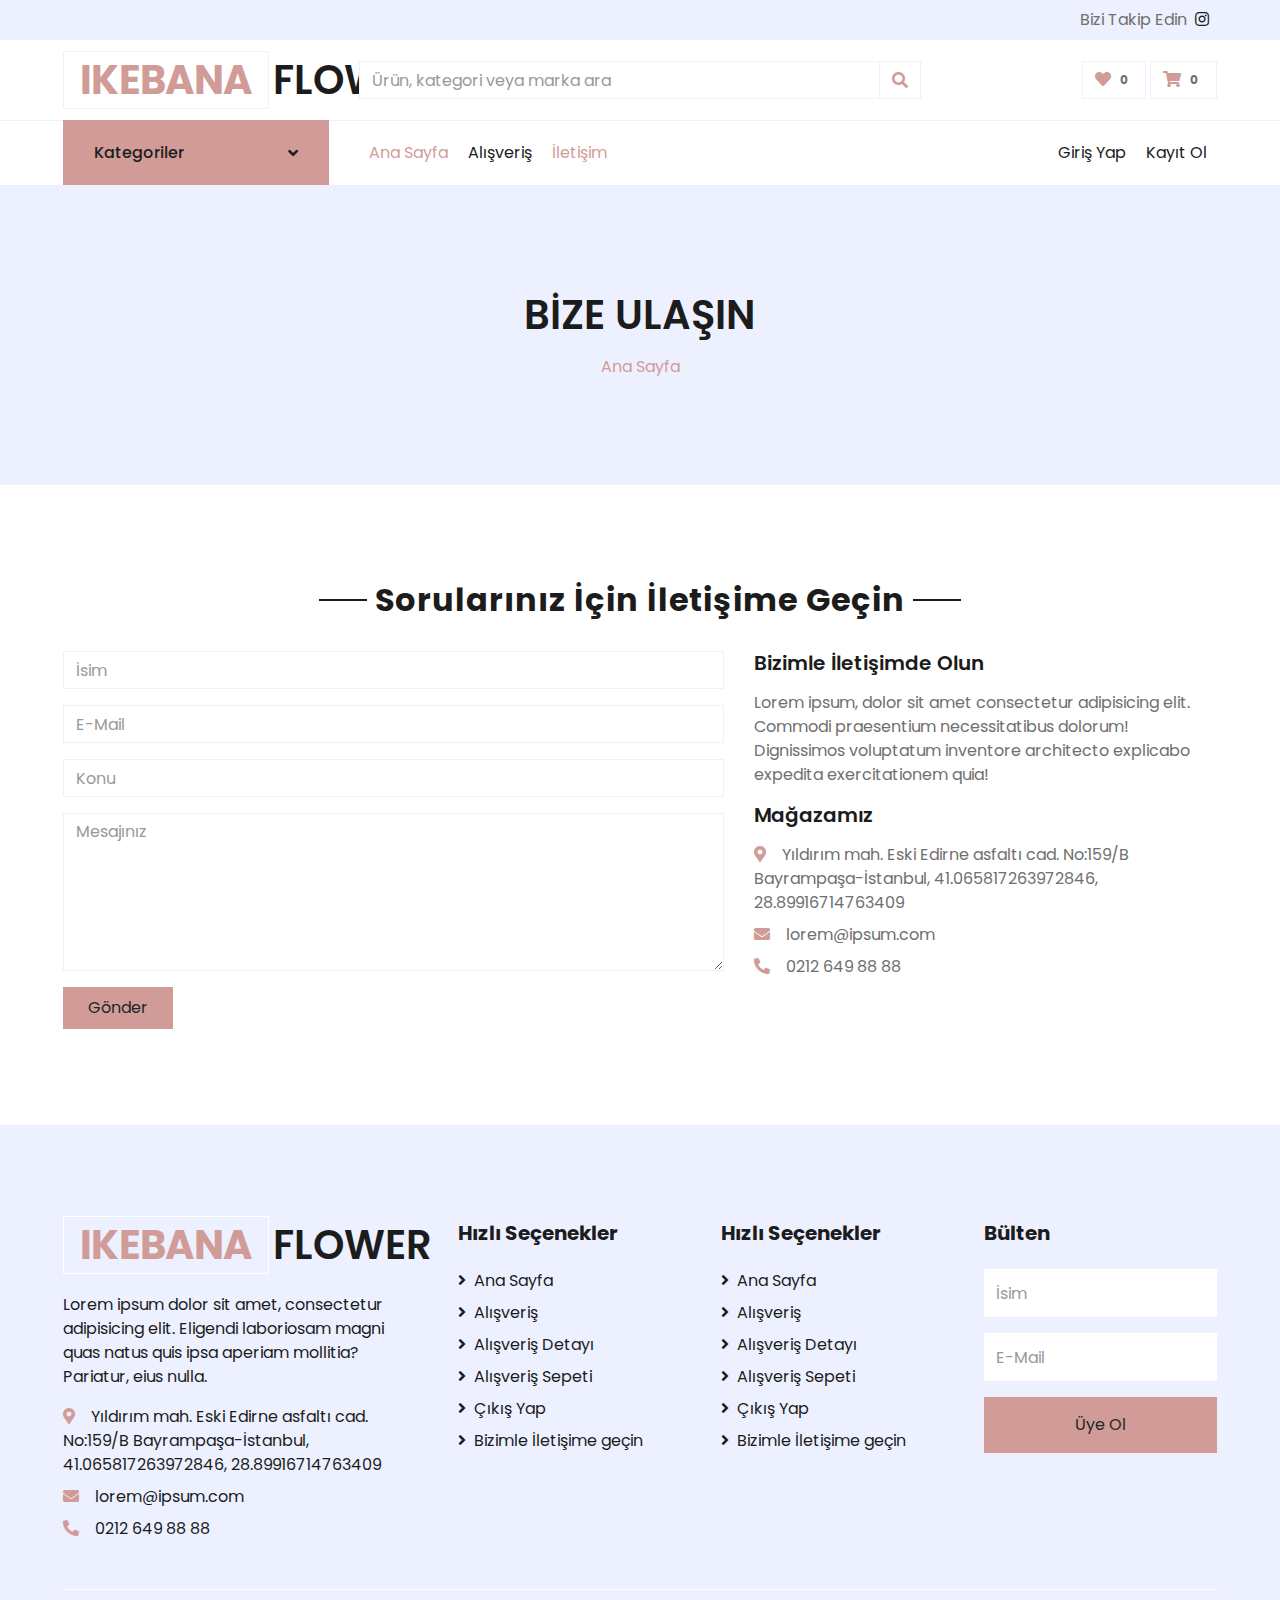
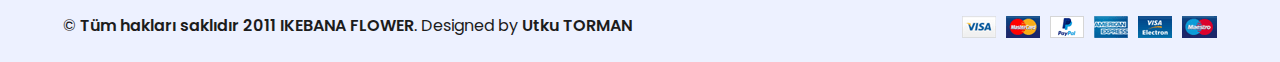
<file: IKEBANA FLOWER TEMPLATE/contact.html>
<!DOCTYPE html>
<html lang="en">

<head>
    <meta charset="utf-8">
    <title>IKEBANA FLOWER</title>
    <meta content="width=device-width, initial-scale=1.0" name="viewport">
    <meta content="Free HTML Templates" name="keywords">
    <meta content="Free HTML Templates" name="description">

    <!-- Favicon -->
    <link href="img/ikebana-logo.jpg" rel="icon">

    <!-- Google Web Fonts -->
    <link rel="preconnect" href="https://fonts.gstatic.com">
    <link href="https://fonts.googleapis.com/css2?family=Poppins:wght@100;200;300;400;500;600;700;800;900&display=swap" rel="stylesheet"> 

    <!-- Font Awesome -->
    <link href="https://cdnjs.cloudflare.com/ajax/libs/font-awesome/5.10.0/css/all.min.css" rel="stylesheet">

    <!-- Libraries Stylesheet -->
    <link href="lib/owlcarousel/assets/owl.carousel.min.css" rel="stylesheet">

    <!-- Customized Bootstrap Stylesheet -->
    <link href="css/style.css" rel="stylesheet">
</head>

<body>
     <!-- Topbar Start -->
     <div class="container-fluid">
        <div class="row bg-secondary py-2 px-xl-5">
            <div class="col-lg-6 d-none d-lg-block">
                <div class="d-inline-flex align-items-center">
                  <!--  <a class="text-dark" href="">FAQs</a>
                    <span class="text-muted px-2">|</span>
                    <a class="text-dark" href="">Help</a>
                    <span class="text-muted px-2">|</span>
                    <a class="text-dark" href="">Support</a>  -->
                </div>
            </div>
            <div class="col-lg-6 text-center text-lg-right">
                <div class="d-inline-flex align-items-center">
                   <!--  <a class="text-dark px-2" href="">
                        <i class="fab fa-facebook-f"></i>
                    </a>
                    <a class="text-dark px-2" href="">
                        <i class="fab fa-twitter"></i>
                    </a>
                    <a class="text-dark px-2" href="">
                        <i class="fab fa-linkedin-in"></i>-->
                        <h7>Bizi Takip Edin</h7>
                    </a>
                    <a class="text-dark px-2" href="https://www.instagram.com/ikebanaflowerhome/">
                        <i class="fab fa-instagram"></i>
                    </a>
                   <!-- <a class="text-dark pl-2" href="">
                        <i class="fab fa-youtube"></i>
                    </a>-->
                </div>
            </div>
        </div>
        <div class="row align-items-center py-3 px-xl-5">
            <div class="col-lg-3 d-none d-lg-block">
                <a href="" class="text-decoration-none">
                    <h1 class="m-0 display-5 font-weight-semi-bold"><span class="text-primary font-weight-bold border px-3 mr-1">IKEBANA</span>FLOWER</h1>
                </a>
            </div>
            <div class="col-lg-6 col-6 text-left">
                <form action="">
                    <div class="input-group">
                        <input type="text" class="form-control" placeholder="Ürün, kategori veya marka ara">
                        <div class="input-group-append">
                            <span class="input-group-text bg-transparent text-primary">
                                <i class="fa fa-search"></i>
                            </span>
                        </div>
                    </div>
                </form>
            </div>
            <div class="col-lg-3 col-6 text-right">
                <a href="" class="btn border">
                    <i class="fas fa-heart text-primary"></i>
                    <span class="badge">0</span>
                </a>
                <a href="cart.html" class="btn border">
                    <i class="fas fa-shopping-cart text-primary"></i>
                    <span class="badge">0</span>
                </a>
            </div>
        </div>
    </div>
    <!-- Topbar End -->


    <!-- Navbar Start -->
    <div class="container-fluid">
        <div class="row border-top px-xl-5">
            <div class="col-lg-3 d-none d-lg-block">
                <a class="btn shadow-none d-flex align-items-center justify-content-between bg-primary text-white w-100" data-toggle="collapse" href="#navbar-vertical" style="height: 65px; margin-top: -1px; padding: 0 30px;">
                    <h6 class="m-0">Kategoriler</h6>
                    <i class="fa fa-angle-down text-dark"></i>
                </a>
                <nav class="collapse position-absolute navbar navbar-vertical navbar-light align-items-start p-0 border border-top-0 border-bottom-0 bg-light" id="navbar-vertical" style="width: calc(100% - 30px); z-index: 1;">
                    <div class="navbar-nav w-100 overflow-hidden" style="height: 410px">
                        <div class="nav-item dropdown">
                            <a href="#" class="nav-link" data-toggle="dropdown">Sub 1 Çiçekler<i class="fa fa-angle-down float-right mt-1"></i></a>
                            <div class="dropdown-menu position-absolute bg-secondary border-0 rounded-0 w-100 m-0">
                                <a href="" class="dropdown-item">Sub 1.1</a>
                                <a href="" class="dropdown-item">Sub 1.2</a>
                                <a href="" class="dropdown-item">Sub 1.3</a>
                            </div>
                        </div>
                        <a href="" class="nav-item nav-link">Sub 2</a>
                        <a href="" class="nav-item nav-link">Sub 3</a>
                        <a href="" class="nav-item nav-link">Sub 4</a>
                        <a href="" class="nav-item nav-link">Sub 5</a>
                        <a href="" class="nav-item nav-link">Sub 6</a>
                        <a href="" class="nav-item nav-link">Sub 7</a>
                        <a href="" class="nav-item nav-link">Sub 8</a>
                        <a href="" class="nav-item nav-link">Sub 9</a>
                        <a href="" class="nav-item nav-link">Sub 10</a>
                    </div>
                </nav>
            </div>
            <div class="col-lg-9">
                <nav class="navbar navbar-expand-lg bg-light navbar-light py-3 py-lg-0 px-0">
                    <a href="" class="text-decoration-none d-block d-lg-none">
                        <h1 class="m-0 display-5 font-weight-semi-bold"><span class="text-primary font-weight-bold border px-3 mr-1">IKEBANA</span>FLOWER</h1>
                    </a>
                    <button type="button" class="navbar-toggler" data-toggle="collapse" data-target="#navbarCollapse">
                        <span class="navbar-toggler-icon"></span>
                    </button>
                    <div class="collapse navbar-collapse justify-content-between" id="navbarCollapse">
                        <div class="navbar-nav mr-auto py-0">
                            <a href="index.html" class="nav-item nav-link active">Ana Sayfa</a>
                            <a href="shop.html" class="nav-item nav-link">Alışveriş</a>
                          <!--  <a href="detail.html" class="nav-item nav-link">Shop Detail</a>  -->
                            <div class="nav-item dropdown">
                                <!--  <a href="#" class="nav-link dropdown-toggle" data-toggle="dropdown">Pages</a>  -->
                                <div class="dropdown-menu rounded-0 m-0">
                                    <a href="cart.html" class="dropdown-item">Shopping Cart</a>
                                    <a href="checkout.html" class="dropdown-item">Checkout</a>
                                </div>
                            </div>
                            <a href="contact.html" class="nav-item nav-link active">İletişim</a>
                        </div>
                        <div class="navbar-nav ml-auto py-0">
                            <a href="" class="nav-item nav-link">Giriş Yap</a>
                            <a href="" class="nav-item nav-link">Kayıt Ol</a>
                        </div>
                    </div>
                </nav>
            </div>
        </div>
    </div>
    <!-- Navbar End -->


    <!-- Page Header Start -->
    <div class="container-fluid bg-secondary mb-5">
        <div class="d-flex flex-column align-items-center justify-content-center" style="min-height: 300px">
            <h1 class="font-weight-semi-bold text-uppercase mb-3">BİZE ULAŞIN</h1>
            <div class="d-inline-flex">
                <p class="m-0"><a href="index.html">Ana Sayfa</a></p>
              <!--  <p class="m-0 px-2">-</p>
                <p class="m-0">Contact</p>-->
            </div>
        </div>
    </div>
    <!-- Page Header End -->


    <!-- Contact Start -->
    <div class="container-fluid pt-5">
        <div class="text-center mb-4">
            <h2 class="section-title px-5"><span class="px-2">Sorularınız İçin İletişime Geçin</span></h2>
        </div>
        <div class="row px-xl-5">
            <div class="col-lg-7 mb-5">
                <div class="contact-form">
                    <div id="success"></div>
                    <form name="sentMessage" id="contactForm" novalidate="novalidate">
                        <div class="control-group">
                            <input type="text" class="form-control" id="name" placeholder="İsim"
                                required="required" data-validation-required-message="Please enter your name" />
                            <p class="help-block text-danger"></p>
                        </div>
                        <div class="control-group">
                            <input type="email" class="form-control" id="email" placeholder="E-Mail"
                                required="required" data-validation-required-message="Please enter your email" />
                            <p class="help-block text-danger"></p>
                        </div>
                        <div class="control-group">
                            <input type="text" class="form-control" id="subject" placeholder="Konu"
                                required="required" data-validation-required-message="Please enter a subject" />
                            <p class="help-block text-danger"></p>
                        </div>
                        <div class="control-group">
                            <textarea class="form-control" rows="6" id="message" placeholder="Mesajınız"
                                required="required"
                                data-validation-required-message="Please enter your message"></textarea>
                            <p class="help-block text-danger"></p>
                        </div>
                        <div>
                            <button class="btn btn-primary py-2 px-4" type="submit" id="sendMessageButton">Gönder</button>
                        </div>
                    </form>
                </div>
            </div>
            <div class="col-lg-5 mb-5">
                <h5 class="font-weight-semi-bold mb-3">Bizimle İletişimde Olun</h5>
                <p>Lorem ipsum, dolor sit amet consectetur adipisicing elit. Commodi praesentium necessitatibus dolorum! Dignissimos voluptatum inventore architecto explicabo expedita exercitationem quia!</p>
                <div class="d-flex flex-column mb-3">
                    <h5 class="font-weight-semi-bold mb-3">Mağazamız</h5>
                    <p class="mb-2"><i class="fa fa-map-marker-alt text-primary mr-3"></i>Yıldırım mah. Eski Edirne asfaltı cad. No:159/B Bayrampaşa-İstanbul, 41.065817263972846, 28.89916714763409</p>
                    <p class="mb-2"><i class="fa fa-envelope text-primary mr-3"></i>lorem@ipsum.com</p>
                    <p class="mb-2"><i class="fa fa-phone-alt text-primary mr-3"></i>0212 649 88 88</p>
                </div>
                <div class="d-flex flex-column">
                  <!--  <h5 class="font-weight-semi-bold mb-3">Store 2</h5>
                    <p class="mb-2"><i class="fa fa-map-marker-alt text-primary mr-3"></i>123 Street, New York, USA</p>
                    <p class="mb-2"><i class="fa fa-envelope text-primary mr-3"></i>info@example.com</p>
                    <p class="mb-0"><i class="fa fa-phone-alt text-primary mr-3"></i>+012 345 67890</p>-->
                </div>
            </div>
        </div>
    </div>
    <!-- Contact End -->


    <!-- Footer Start -->
    <div class="container-fluid bg-secondary text-dark mt-5 pt-5">
        <div class="row px-xl-5 pt-5">
            <div class="col-lg-4 col-md-12 mb-5 pr-3 pr-xl-5">
                <a href="" class="text-decoration-none">
                    <h1 class="mb-4 display-5 font-weight-semi-bold"><span class="text-primary font-weight-bold border border-white px-3 mr-1">IKEBANA</span>FLOWER</h1>
                </a>
                <p>Lorem ipsum dolor sit amet, consectetur adipisicing elit. Eligendi laboriosam magni quas natus quis ipsa aperiam mollitia? Pariatur, eius nulla.</p>
                <p class="mb-2"><i class="fa fa-map-marker-alt text-primary mr-3"></i>Yıldırım mah. Eski Edirne asfaltı cad. No:159/B
                    Bayrampaşa-İstanbul, 41.065817263972846, 28.89916714763409</p>
                <p class="mb-2"><i class="fa fa-envelope text-primary mr-3"></i>lorem@ipsum.com</p>
                <p class="mb-0"><i class="fa fa-phone-alt text-primary mr-3"></i>0212 649 88 88</p>
            </div>
            <div class="col-lg-8 col-md-12">
                <div class="row">
                    <div class="col-md-4 mb-5">
                        <h5 class="font-weight-bold text-dark mb-4">Hızlı Seçenekler</h5>
                        <div class="d-flex flex-column justify-content-start">
                            <a class="text-dark mb-2" href="index.html"><i class="fa fa-angle-right mr-2"></i>Ana Sayfa</a>
                            <a class="text-dark mb-2" href="shop.html"><i class="fa fa-angle-right mr-2"></i>Alışveriş</a>
                            <a class="text-dark mb-2" href="detail.html"><i class="fa fa-angle-right mr-2"></i>Alışveriş Detayı</a>
                            <a class="text-dark mb-2" href="cart.html"><i class="fa fa-angle-right mr-2"></i>Alışveriş Sepeti</a>
                            <a class="text-dark mb-2" href="checkout.html"><i class="fa fa-angle-right mr-2"></i>Çıkış Yap</a>
                            <a class="text-dark" href="contact.html"><i class="fa fa-angle-right mr-2"></i>Bizimle İletişime geçin</a>
                        </div>
                    </div>
                    <div class="col-md-4 mb-5">
                        <h5 class="font-weight-bold text-dark mb-4">Hızlı Seçenekler</h5>
                        <div class="d-flex flex-column justify-content-start">
                            <a class="text-dark mb-2" href="index.html"><i class="fa fa-angle-right mr-2"></i>Ana Sayfa</a>
                            <a class="text-dark mb-2" href="shop.html"><i class="fa fa-angle-right mr-2"></i>Alışveriş</a>
                            <a class="text-dark mb-2" href="detail.html"><i class="fa fa-angle-right mr-2"></i>Alışveriş Detayı</a>
                            <a class="text-dark mb-2" href="cart.html"><i class="fa fa-angle-right mr-2"></i>Alışveriş Sepeti</a>
                            <a class="text-dark mb-2" href="checkout.html"><i class="fa fa-angle-right mr-2"></i>Çıkış Yap</a>
                            <a class="text-dark" href="contact.html"><i class="fa fa-angle-right mr-2"></i>Bizimle İletişime geçin</a>
                        </div>
                    </div>
                    <div class="col-md-4 mb-5">
                        <h5 class="font-weight-bold text-dark mb-4">Bülten</h5>
                        <form action="">
                            <div class="form-group">
                                <input type="text" class="form-control border-0 py-4" placeholder="İsim" required="required" />
                            </div>
                            <div class="form-group">
                                <input type="email" class="form-control border-0 py-4" placeholder="E-Mail"
                                    required="required" />
                            </div>
                            <div>
                                <button class="btn btn-primary btn-block border-0 py-3" type="submit">Üye Ol</button>
                            </div>
                        </form>
                    </div>
                </div>
            </div>
        </div>
        <div class="row border-top border-light mx-xl-5 py-4">
            <div class="col-md-6 px-xl-0">
                <p class="mb-md-0 text-center text-md-left text-dark">
                    &copy; <a class="text-dark font-weight-semi-bold" href="#">Tüm hakları saklıdır 2011 IKEBANA FLOWER</a>. <!--All Rights Reserved.--> 
					
					
					Designed by <a class="text-dark font-weight-semi-bold" href="https://htmlcodex.com">Utku TORMAN</a>
                </p>
            </div>
            <div class="col-md-6 px-xl-0 text-center text-md-right">
                <img class="img-fluid" src="img/payments.png" alt="">
            </div>
        </div>
    </div>
    <!-- Footer End -->



    <!-- Back to Top -->
    <a href="#" class="btn btn-primary back-to-top"><i class="fa fa-angle-double-up"></i></a>


    <!-- JavaScript Libraries -->
    <script src="https://code.jquery.com/jquery-3.4.1.min.js"></script>
    <script src="https://stackpath.bootstrapcdn.com/bootstrap/4.4.1/js/bootstrap.bundle.min.js"></script>
    <script src="lib/easing/easing.min.js"></script>
    <script src="lib/owlcarousel/owl.carousel.min.js"></script>

    <!-- Contact Javascript File -->
    <script src="mail/jqBootstrapValidation.min.js"></script>
    <script src="mail/contact.js"></script>

    <!-- Template Javascript -->
    <script src="js/main.js"></script>
</body>

</html>
</file>
<file: IKEBANA FLOWER TEMPLATE/css/style.css>
/******* Bootstrap Theming ********/
/*!
 * Bootstrap v4.5.3 (https://getbootstrap.com/)
 * Copyright 2011-2020 The Bootstrap Authors
 * Copyright 2011-2020 Twitter, Inc.
 * Licensed under MIT (https://github.com/twbs/bootstrap/blob/main/LICENSE)
 */
:root {
  --blue: #007bff;
  --indigo: #6610f2;
  --purple: #6f42c1;
  --pink: #e83e8c;
  --red: #dc3545;
  --orange: #fd7e14;
  --yellow: #ffc107;
  --green: #28a745;
  --teal: #20c997;
  --cyan: #17a2b8;
  --white: #fff;
  --gray: #6c757d;
  --gray-dark: #343a40;
  --primary: #D19C97;
  --secondary: #EDF1FF;
  --success: #28a745;
  --info: #17a2b8;
  --warning: #ffc107;
  --danger: #dc3545;
  --light: #FFFFFF;
  --dark: #1C1C1C;
  --breakpoint-xs: 0;
  --breakpoint-sm: 576px;
  --breakpoint-md: 768px;
  --breakpoint-lg: 992px;
  --breakpoint-xl: 1200px;
  --font-family-sans-serif: "Poppins", sans-serif;
  --font-family-monospace: SFMono-Regular, Menlo, Monaco, Consolas, "Liberation Mono", "Courier New", monospace;
}

*,
*::before,
*::after {
  box-sizing: border-box;
}

html {
  font-family: sans-serif;
  line-height: 1.15;
  -webkit-text-size-adjust: 100%;
  -webkit-tap-highlight-color: rgba(0, 0, 0, 0);
}

article, aside, figcaption, figure, footer, header, hgroup, main, nav, section {
  display: block;
}

body {
  margin: 0;
  font-family: "Poppins", sans-serif;
  font-size: 1rem;
  font-weight: 400;
  line-height: 1.5;
  color: #6F6F6F;
  text-align: left;
  background-color: #fff;
}

[tabindex="-1"]:focus:not(:focus-visible) {
  outline: 0 !important;
}

hr {
  box-sizing: content-box;
  height: 0;
  overflow: visible;
}

h1, h2, h3, h4, h5, h6 {
  margin-top: 0;
  margin-bottom: 0.5rem;
}

p {
  margin-top: 0;
  margin-bottom: 1rem;
}

abbr[title],
abbr[data-original-title] {
  text-decoration: underline;
  text-decoration: underline dotted;
  cursor: help;
  border-bottom: 0;
  text-decoration-skip-ink: none;
}

address {
  margin-bottom: 1rem;
  font-style: normal;
  line-height: inherit;
}

ol,
ul,
dl {
  margin-top: 0;
  margin-bottom: 1rem;
}

ol ol,
ul ul,
ol ul,
ul ol {
  margin-bottom: 0;
}

dt {
  font-weight: 700;
}

dd {
  margin-bottom: .5rem;
  margin-left: 0;
}

blockquote {
  margin: 0 0 1rem;
}

b,
strong {
  font-weight: bolder;
}

small {
  font-size: 80%;
}

sub,
sup {
  position: relative;
  font-size: 75%;
  line-height: 0;
  vertical-align: baseline;
}

sub {
  bottom: -.25em;
}

sup {
  top: -.5em;
}

a {
  color: #D19C97;
  text-decoration: none;
  background-color: transparent;
}

a:hover {
  color: #ba6a62;
  text-decoration: underline;
}

a:not([href]):not([class]) {
  color: inherit;
  text-decoration: none;
}

a:not([href]):not([class]):hover {
  color: inherit;
  text-decoration: none;
}

pre,
code,
kbd,
samp {
  font-family: SFMono-Regular, Menlo, Monaco, Consolas, "Liberation Mono", "Courier New", monospace;
  font-size: 1em;
}

pre {
  margin-top: 0;
  margin-bottom: 1rem;
  overflow: auto;
  -ms-overflow-style: scrollbar;
}

figure {
  margin: 0 0 1rem;
}

img {
  vertical-align: middle;
  border-style: none;
}

svg {
  overflow: hidden;
  vertical-align: middle;
}

table {
  border-collapse: collapse;
}

caption {
  padding-top: 0.75rem;
  padding-bottom: 0.75rem;
  color: #6c757d;
  text-align: left;
  caption-side: bottom;
}

th {
  text-align: inherit;
  text-align: -webkit-match-parent;
}

label {
  display: inline-block;
  margin-bottom: 0.5rem;
}

button {
  border-radius: 0;
}

button:focus {
  outline: 1px dotted;
  outline: 5px auto -webkit-focus-ring-color;
}

input,
button,
select,
optgroup,
textarea {
  margin: 0;
  font-family: inherit;
  font-size: inherit;
  line-height: inherit;
}

button,
input {
  overflow: visible;
}

button,
select {
  text-transform: none;
}

[role="button"] {
  cursor: pointer;
}

select {
  word-wrap: normal;
}

button,
[type="button"],
[type="reset"],
[type="submit"] {
  -webkit-appearance: button;
}

button:not(:disabled),
[type="button"]:not(:disabled),
[type="reset"]:not(:disabled),
[type="submit"]:not(:disabled) {
  cursor: pointer;
}

button::-moz-focus-inner,
[type="button"]::-moz-focus-inner,
[type="reset"]::-moz-focus-inner,
[type="submit"]::-moz-focus-inner {
  padding: 0;
  border-style: none;
}

input[type="radio"],
input[type="checkbox"] {
  box-sizing: border-box;
  padding: 0;
}

textarea {
  overflow: auto;
  resize: vertical;
}

fieldset {
  min-width: 0;
  padding: 0;
  margin: 0;
  border: 0;
}

legend {
  display: block;
  width: 100%;
  max-width: 100%;
  padding: 0;
  margin-bottom: .5rem;
  font-size: 1.5rem;
  line-height: inherit;
  color: inherit;
  white-space: normal;
}

@media (max-width: 1200px) {
  legend {
    font-size: calc(1.275rem + 0.3vw) ;
  }
}

progress {
  vertical-align: baseline;
}

[type="number"]::-webkit-inner-spin-button,
[type="number"]::-webkit-outer-spin-button {
  height: auto;
}

[type="search"] {
  outline-offset: -2px;
  -webkit-appearance: none;
}

[type="search"]::-webkit-search-decoration {
  -webkit-appearance: none;
}

::-webkit-file-upload-button {
  font: inherit;
  -webkit-appearance: button;
}

output {
  display: inline-block;
}

summary {
  display: list-item;
  cursor: pointer;
}

template {
  display: none;
}

[hidden] {
  display: none !important;
}

h1, h2, h3, h4, h5, h6,
.h1, .h2, .h3, .h4, .h5, .h6 {
  margin-bottom: 0.5rem;
  font-weight: 500;
  line-height: 1.2;
  color: #1C1C1C;
}

h1, .h1 {
  font-size: 2.5rem;
}

@media (max-width: 1200px) {
  h1, .h1 {
    font-size: calc(1.375rem + 1.5vw) ;
  }
}

h2, .h2 {
  font-size: 2rem;
}

@media (max-width: 1200px) {
  h2, .h2 {
    font-size: calc(1.325rem + 0.9vw) ;
  }
}

h3, .h3 {
  font-size: 1.75rem;
}

@media (max-width: 1200px) {
  h3, .h3 {
    font-size: calc(1.3rem + 0.6vw) ;
  }
}

h4, .h4 {
  font-size: 1.5rem;
}

@media (max-width: 1200px) {
  h4, .h4 {
    font-size: calc(1.275rem + 0.3vw) ;
  }
}

h5, .h5 {
  font-size: 1.25rem;
}

h6, .h6 {
  font-size: 1rem;
}

.lead {
  font-size: 1.25rem;
  font-weight: 300;
}

.display-1 {
  font-size: 6rem;
  font-weight: 300;
  line-height: 1.2;
}

@media (max-width: 1200px) {
  .display-1 {
    font-size: calc(1.725rem + 5.7vw) ;
  }
}

.display-2 {
  font-size: 5.5rem;
  font-weight: 300;
  line-height: 1.2;
}

@media (max-width: 1200px) {
  .display-2 {
    font-size: calc(1.675rem + 5.1vw) ;
  }
}

.display-3 {
  font-size: 4.5rem;
  font-weight: 300;
  line-height: 1.2;
}

@media (max-width: 1200px) {
  .display-3 {
    font-size: calc(1.575rem + 3.9vw) ;
  }
}

.display-4 {
  font-size: 3.5rem;
  font-weight: 300;
  line-height: 1.2;
}

@media (max-width: 1200px) {
  .display-4 {
    font-size: calc(1.475rem + 2.7vw) ;
  }
}

hr {
  margin-top: 1rem;
  margin-bottom: 1rem;
  border: 0;
  border-top: 1px solid rgba(0, 0, 0, 0.1);
}

small,
.small {
  font-size: 80%;
  font-weight: 400;
}

mark,
.mark {
  padding: 0.2em;
  background-color: #fcf8e3;
}

.list-unstyled {
  padding-left: 0;
  list-style: none;
}

.list-inline {
  padding-left: 0;
  list-style: none;
}

.list-inline-item {
  display: inline-block;
}

.list-inline-item:not(:last-child) {
  margin-right: 0.5rem;
}

.initialism {
  font-size: 90%;
  text-transform: uppercase;
}

.blockquote {
  margin-bottom: 1rem;
  font-size: 1.25rem;
}

.blockquote-footer {
  display: block;
  font-size: 80%;
  color: #6c757d;
}

.blockquote-footer::before {
  content: "\2014\00A0";
}

.img-fluid {
  max-width: 100%;
  height: auto;
}

.img-thumbnail {
  padding: 0.25rem;
  background-color: #fff;
  border: 1px solid #dee2e6;
  max-width: 100%;
  height: auto;
}

.figure {
  display: inline-block;
}

.figure-img {
  margin-bottom: 0.5rem;
  line-height: 1;
}

.figure-caption {
  font-size: 90%;
  color: #6c757d;
}

code {
  font-size: 87.5%;
  color: #e83e8c;
  word-wrap: break-word;
}

a > code {
  color: inherit;
}

kbd {
  padding: 0.2rem 0.4rem;
  font-size: 87.5%;
  color: #fff;
  background-color: #212529;
}

kbd kbd {
  padding: 0;
  font-size: 100%;
  font-weight: 700;
}

pre {
  display: block;
  font-size: 87.5%;
  color: #212529;
}

pre code {
  font-size: inherit;
  color: inherit;
  word-break: normal;
}

.pre-scrollable {
  max-height: 340px;
  overflow-y: scroll;
}

.container,
.container-fluid,
.container-sm,
.container-md,
.container-lg,
.container-xl {
  width: 100%;
  padding-right: 15px;
  padding-left: 15px;
  margin-right: auto;
  margin-left: auto;
}

@media (min-width: 576px) {
  .container, .container-sm {
    max-width: 540px;
  }
}

@media (min-width: 768px) {
  .container, .container-sm, .container-md {
    max-width: 720px;
  }
}

@media (min-width: 992px) {
  .container, .container-sm, .container-md, .container-lg {
    max-width: 960px;
  }
}

@media (min-width: 1200px) {
  .container, .container-sm, .container-md, .container-lg, .container-xl {
    max-width: 1140px;
  }
}

.row {
  display: flex;
  flex-wrap: wrap;
  margin-right: -15px;
  margin-left: -15px;
}

.no-gutters {
  margin-right: 0;
  margin-left: 0;
}

.no-gutters > .col,
.no-gutters > [class*="col-"] {
  padding-right: 0;
  padding-left: 0;
}

.col-1, .col-2, .col-3, .col-4, .col-5, .col-6, .col-7, .col-8, .col-9, .col-10, .col-11, .col-12, .col,
.col-auto, .col-sm-1, .col-sm-2, .col-sm-3, .col-sm-4, .col-sm-5, .col-sm-6, .col-sm-7, .col-sm-8, .col-sm-9, .col-sm-10, .col-sm-11, .col-sm-12, .col-sm,
.col-sm-auto, .col-md-1, .col-md-2, .col-md-3, .col-md-4, .col-md-5, .col-md-6, .col-md-7, .col-md-8, .col-md-9, .col-md-10, .col-md-11, .col-md-12, .col-md,
.col-md-auto, .col-lg-1, .col-lg-2, .col-lg-3, .col-lg-4, .col-lg-5, .col-lg-6, .col-lg-7, .col-lg-8, .col-lg-9, .col-lg-10, .col-lg-11, .col-lg-12, .col-lg,
.col-lg-auto, .col-xl-1, .col-xl-2, .col-xl-3, .col-xl-4, .col-xl-5, .col-xl-6, .col-xl-7, .col-xl-8, .col-xl-9, .col-xl-10, .col-xl-11, .col-xl-12, .col-xl,
.col-xl-auto {
  position: relative;
  width: 100%;
  padding-right: 15px;
  padding-left: 15px;
}

.col {
  flex-basis: 0;
  flex-grow: 1;
  max-width: 100%;
}

.row-cols-1 > * {
  flex: 0 0 100%;
  max-width: 100%;
}

.row-cols-2 > * {
  flex: 0 0 50%;
  max-width: 50%;
}

.row-cols-3 > * {
  flex: 0 0 33.33333%;
  max-width: 33.33333%;
}

.row-cols-4 > * {
  flex: 0 0 25%;
  max-width: 25%;
}

.row-cols-5 > * {
  flex: 0 0 20%;
  max-width: 20%;
}

.row-cols-6 > * {
  flex: 0 0 16.66667%;
  max-width: 16.66667%;
}

.col-auto {
  flex: 0 0 auto;
  width: auto;
  max-width: 100%;
}

.col-1 {
  flex: 0 0 8.33333%;
  max-width: 8.33333%;
}

.col-2 {
  flex: 0 0 16.66667%;
  max-width: 16.66667%;
}

.col-3 {
  flex: 0 0 25%;
  max-width: 25%;
}

.col-4 {
  flex: 0 0 33.33333%;
  max-width: 33.33333%;
}

.col-5 {
  flex: 0 0 41.66667%;
  max-width: 41.66667%;
}

.col-6 {
  flex: 0 0 50%;
  max-width: 50%;
}

.col-7 {
  flex: 0 0 58.33333%;
  max-width: 58.33333%;
}

.col-8 {
  flex: 0 0 66.66667%;
  max-width: 66.66667%;
}

.col-9 {
  flex: 0 0 75%;
  max-width: 75%;
}

.col-10 {
  flex: 0 0 83.33333%;
  max-width: 83.33333%;
}

.col-11 {
  flex: 0 0 91.66667%;
  max-width: 91.66667%;
}

.col-12 {
  flex: 0 0 100%;
  max-width: 100%;
}

.order-first {
  order: -1;
}

.order-last {
  order: 13;
}

.order-0 {
  order: 0;
}

.order-1 {
  order: 1;
}

.order-2 {
  order: 2;
}

.order-3 {
  order: 3;
}

.order-4 {
  order: 4;
}

.order-5 {
  order: 5;
}

.order-6 {
  order: 6;
}

.order-7 {
  order: 7;
}

.order-8 {
  order: 8;
}

.order-9 {
  order: 9;
}

.order-10 {
  order: 10;
}

.order-11 {
  order: 11;
}

.order-12 {
  order: 12;
}

.offset-1 {
  margin-left: 8.33333%;
}

.offset-2 {
  margin-left: 16.66667%;
}

.offset-3 {
  margin-left: 25%;
}

.offset-4 {
  margin-left: 33.33333%;
}

.offset-5 {
  margin-left: 41.66667%;
}

.offset-6 {
  margin-left: 50%;
}

.offset-7 {
  margin-left: 58.33333%;
}

.offset-8 {
  margin-left: 66.66667%;
}

.offset-9 {
  margin-left: 75%;
}

.offset-10 {
  margin-left: 83.33333%;
}

.offset-11 {
  margin-left: 91.66667%;
}

@media (min-width: 576px) {
  .col-sm {
    flex-basis: 0;
    flex-grow: 1;
    max-width: 100%;
  }
  .row-cols-sm-1 > * {
    flex: 0 0 100%;
    max-width: 100%;
  }
  .row-cols-sm-2 > * {
    flex: 0 0 50%;
    max-width: 50%;
  }
  .row-cols-sm-3 > * {
    flex: 0 0 33.33333%;
    max-width: 33.33333%;
  }
  .row-cols-sm-4 > * {
    flex: 0 0 25%;
    max-width: 25%;
  }
  .row-cols-sm-5 > * {
    flex: 0 0 20%;
    max-width: 20%;
  }
  .row-cols-sm-6 > * {
    flex: 0 0 16.66667%;
    max-width: 16.66667%;
  }
  .col-sm-auto {
    flex: 0 0 auto;
    width: auto;
    max-width: 100%;
  }
  .col-sm-1 {
    flex: 0 0 8.33333%;
    max-width: 8.33333%;
  }
  .col-sm-2 {
    flex: 0 0 16.66667%;
    max-width: 16.66667%;
  }
  .col-sm-3 {
    flex: 0 0 25%;
    max-width: 25%;
  }
  .col-sm-4 {
    flex: 0 0 33.33333%;
    max-width: 33.33333%;
  }
  .col-sm-5 {
    flex: 0 0 41.66667%;
    max-width: 41.66667%;
  }
  .col-sm-6 {
    flex: 0 0 50%;
    max-width: 50%;
  }
  .col-sm-7 {
    flex: 0 0 58.33333%;
    max-width: 58.33333%;
  }
  .col-sm-8 {
    flex: 0 0 66.66667%;
    max-width: 66.66667%;
  }
  .col-sm-9 {
    flex: 0 0 75%;
    max-width: 75%;
  }
  .col-sm-10 {
    flex: 0 0 83.33333%;
    max-width: 83.33333%;
  }
  .col-sm-11 {
    flex: 0 0 91.66667%;
    max-width: 91.66667%;
  }
  .col-sm-12 {
    flex: 0 0 100%;
    max-width: 100%;
  }
  .order-sm-first {
    order: -1;
  }
  .order-sm-last {
    order: 13;
  }
  .order-sm-0 {
    order: 0;
  }
  .order-sm-1 {
    order: 1;
  }
  .order-sm-2 {
    order: 2;
  }
  .order-sm-3 {
    order: 3;
  }
  .order-sm-4 {
    order: 4;
  }
  .order-sm-5 {
    order: 5;
  }
  .order-sm-6 {
    order: 6;
  }
  .order-sm-7 {
    order: 7;
  }
  .order-sm-8 {
    order: 8;
  }
  .order-sm-9 {
    order: 9;
  }
  .order-sm-10 {
    order: 10;
  }
  .order-sm-11 {
    order: 11;
  }
  .order-sm-12 {
    order: 12;
  }
  .offset-sm-0 {
    margin-left: 0;
  }
  .offset-sm-1 {
    margin-left: 8.33333%;
  }
  .offset-sm-2 {
    margin-left: 16.66667%;
  }
  .offset-sm-3 {
    margin-left: 25%;
  }
  .offset-sm-4 {
    margin-left: 33.33333%;
  }
  .offset-sm-5 {
    margin-left: 41.66667%;
  }
  .offset-sm-6 {
    margin-left: 50%;
  }
  .offset-sm-7 {
    margin-left: 58.33333%;
  }
  .offset-sm-8 {
    margin-left: 66.66667%;
  }
  .offset-sm-9 {
    margin-left: 75%;
  }
  .offset-sm-10 {
    margin-left: 83.33333%;
  }
  .offset-sm-11 {
    margin-left: 91.66667%;
  }
}

@media (min-width: 768px) {
  .col-md {
    flex-basis: 0;
    flex-grow: 1;
    max-width: 100%;
  }
  .row-cols-md-1 > * {
    flex: 0 0 100%;
    max-width: 100%;
  }
  .row-cols-md-2 > * {
    flex: 0 0 50%;
    max-width: 50%;
  }
  .row-cols-md-3 > * {
    flex: 0 0 33.33333%;
    max-width: 33.33333%;
  }
  .row-cols-md-4 > * {
    flex: 0 0 25%;
    max-width: 25%;
  }
  .row-cols-md-5 > * {
    flex: 0 0 20%;
    max-width: 20%;
  }
  .row-cols-md-6 > * {
    flex: 0 0 16.66667%;
    max-width: 16.66667%;
  }
  .col-md-auto {
    flex: 0 0 auto;
    width: auto;
    max-width: 100%;
  }
  .col-md-1 {
    flex: 0 0 8.33333%;
    max-width: 8.33333%;
  }
  .col-md-2 {
    flex: 0 0 16.66667%;
    max-width: 16.66667%;
  }
  .col-md-3 {
    flex: 0 0 25%;
    max-width: 25%;
  }
  .col-md-4 {
    flex: 0 0 33.33333%;
    max-width: 33.33333%;
  }
  .col-md-5 {
    flex: 0 0 41.66667%;
    max-width: 41.66667%;
  }
  .col-md-6 {
    flex: 0 0 50%;
    max-width: 50%;
  }
  .col-md-7 {
    flex: 0 0 58.33333%;
    max-width: 58.33333%;
  }
  .col-md-8 {
    flex: 0 0 66.66667%;
    max-width: 66.66667%;
  }
  .col-md-9 {
    flex: 0 0 75%;
    max-width: 75%;
  }
  .col-md-10 {
    flex: 0 0 83.33333%;
    max-width: 83.33333%;
  }
  .col-md-11 {
    flex: 0 0 91.66667%;
    max-width: 91.66667%;
  }
  .col-md-12 {
    flex: 0 0 100%;
    max-width: 100%;
  }
  .order-md-first {
    order: -1;
  }
  .order-md-last {
    order: 13;
  }
  .order-md-0 {
    order: 0;
  }
  .order-md-1 {
    order: 1;
  }
  .order-md-2 {
    order: 2;
  }
  .order-md-3 {
    order: 3;
  }
  .order-md-4 {
    order: 4;
  }
  .order-md-5 {
    order: 5;
  }
  .order-md-6 {
    order: 6;
  }
  .order-md-7 {
    order: 7;
  }
  .order-md-8 {
    order: 8;
  }
  .order-md-9 {
    order: 9;
  }
  .order-md-10 {
    order: 10;
  }
  .order-md-11 {
    order: 11;
  }
  .order-md-12 {
    order: 12;
  }
  .offset-md-0 {
    margin-left: 0;
  }
  .offset-md-1 {
    margin-left: 8.33333%;
  }
  .offset-md-2 {
    margin-left: 16.66667%;
  }
  .offset-md-3 {
    margin-left: 25%;
  }
  .offset-md-4 {
    margin-left: 33.33333%;
  }
  .offset-md-5 {
    margin-left: 41.66667%;
  }
  .offset-md-6 {
    margin-left: 50%;
  }
  .offset-md-7 {
    margin-left: 58.33333%;
  }
  .offset-md-8 {
    margin-left: 66.66667%;
  }
  .offset-md-9 {
    margin-left: 75%;
  }
  .offset-md-10 {
    margin-left: 83.33333%;
  }
  .offset-md-11 {
    margin-left: 91.66667%;
  }
}

@media (min-width: 992px) {
  .col-lg {
    flex-basis: 0;
    flex-grow: 1;
    max-width: 100%;
  }
  .row-cols-lg-1 > * {
    flex: 0 0 100%;
    max-width: 100%;
  }
  .row-cols-lg-2 > * {
    flex: 0 0 50%;
    max-width: 50%;
  }
  .row-cols-lg-3 > * {
    flex: 0 0 33.33333%;
    max-width: 33.33333%;
  }
  .row-cols-lg-4 > * {
    flex: 0 0 25%;
    max-width: 25%;
  }
  .row-cols-lg-5 > * {
    flex: 0 0 20%;
    max-width: 20%;
  }
  .row-cols-lg-6 > * {
    flex: 0 0 16.66667%;
    max-width: 16.66667%;
  }
  .col-lg-auto {
    flex: 0 0 auto;
    width: auto;
    max-width: 100%;
  }
  .col-lg-1 {
    flex: 0 0 8.33333%;
    max-width: 8.33333%;
  }
  .col-lg-2 {
    flex: 0 0 16.66667%;
    max-width: 16.66667%;
  }
  .col-lg-3 {
    flex: 0 0 25%;
    max-width: 25%;
  }
  .col-lg-4 {
    flex: 0 0 33.33333%;
    max-width: 33.33333%;
  }
  .col-lg-5 {
    flex: 0 0 41.66667%;
    max-width: 41.66667%;
  }
  .col-lg-6 {
    flex: 50 0 50%;
    max-width: 50%;
  }
  .col-lg-7 {
    flex: 0 0 58.33333%;
    max-width: 58.33333%;
  }
  .col-lg-8 {
    flex: 0 0 66.66667%;
    max-width: 66.66667%;
  }
  .col-lg-9 {
    flex: 0 0 75%;
    max-width: 75%;
  }
  .col-lg-10 {
    flex: 0 0 83.33333%;
    max-width: 83.33333%;
  }
  .col-lg-11 {
    flex: 0 0 91.66667%;
    max-width: 91.66667%;
  }
  .col-lg-12 {
    flex: 0 0 100%;
    max-width: 100%;
  }
  .order-lg-first {
    order: -1;
  }
  .order-lg-last {
    order: 13;
  }
  .order-lg-0 {
    order: 0;
  }
  .order-lg-1 {
    order: 1;
  }
  .order-lg-2 {
    order: 2;
  }
  .order-lg-3 {
    order: 3;
  }
  .order-lg-4 {
    order: 4;
  }
  .order-lg-5 {
    order: 5;
  }
  .order-lg-6 {
    order: 6;
  }
  .order-lg-7 {
    order: 7;
  }
  .order-lg-8 {
    order: 8;
  }
  .order-lg-9 {
    order: 9;
  }
  .order-lg-10 {
    order: 10;
  }
  .order-lg-11 {
    order: 11;
  }
  .order-lg-12 {
    order: 12;
  }
  .offset-lg-0 {
    margin-left: 0;
  }
  .offset-lg-1 {
    margin-left: 8.33333%;
  }
  .offset-lg-2 {
    margin-left: 16.66667%;
  }
  .offset-lg-3 {
    margin-left: 25%;
  }
  .offset-lg-4 {
    margin-left: 33.33333%;
  }
  .offset-lg-5 {
    margin-left: 41.66667%;
  }
  .offset-lg-6 {
    margin-left: 50%;
  }
  .offset-lg-7 {
    margin-left: 58.33333%;
  }
  .offset-lg-8 {
    margin-left: 66.66667%;
  }
  .offset-lg-9 {
    margin-left: 75%;
  }
  .offset-lg-10 {
    margin-left: 83.33333%;
  }
  .offset-lg-11 {
    margin-left: 91.66667%;
  }
}

@media (min-width: 1200px) {
  .col-xl {
    flex-basis: 0;
    flex-grow: 1;
    max-width: 100%;
  }
  .row-cols-xl-1 > * {
    flex: 0 0 100%;
    max-width: 100%;
  }
  .row-cols-xl-2 > * {
    flex: 0 0 50%;
    max-width: 50%;
  }
  .row-cols-xl-3 > * {
    flex: 0 0 33.33333%;
    max-width: 33.33333%;
  }
  .row-cols-xl-4 > * {
    flex: 0 0 25%;
    max-width: 25%;
  }
  .row-cols-xl-5 > * {
    flex: 0 0 20%;
    max-width: 20%;
  }
  .row-cols-xl-6 > * {
    flex: 0 0 16.66667%;
    max-width: 16.66667%;
  }
  .col-xl-auto {
    flex: 0 0 auto;
    width: auto;
    max-width: 100%;
  }
  .col-xl-1 {
    flex: 0 0 8.33333%;
    max-width: 8.33333%;
  }
  .col-xl-2 {
    flex: 0 0 16.66667%;
    max-width: 16.66667%;
  }
  .col-xl-3 {
    flex: 0 0 25%;
    max-width: 25%;
  }
  .col-xl-4 {
    flex: 0 0 33.33333%;
    max-width: 33.33333%;
  }
  .col-xl-5 {
    flex: 0 0 41.66667%;
    max-width: 41.66667%;
  }
  .col-xl-6 {
    flex: 0 0 50%;
    max-width: 50%;
  }
  .col-xl-7 {
    flex: 0 0 58.33333%;
    max-width: 58.33333%;
  }
  .col-xl-8 {
    flex: 0 0 66.66667%;
    max-width: 66.66667%;
  }
  .col-xl-9 {
    flex: 0 0 75%;
    max-width: 75%;
  }
  .col-xl-10 {
    flex: 0 0 83.33333%;
    max-width: 83.33333%;
  }
  .col-xl-11 {
    flex: 0 0 91.66667%;
    max-width: 91.66667%;
  }
  .col-xl-12 {
    flex: 0 0 100%;
    max-width: 100%;
  }
  .order-xl-first {
    order: -1;
  }
  .order-xl-last {
    order: 13;
  }
  .order-xl-0 {
    order: 0;
  }
  .order-xl-1 {
    order: 1;
  }
  .order-xl-2 {
    order: 2;
  }
  .order-xl-3 {
    order: 3;
  }
  .order-xl-4 {
    order: 4;
  }
  .order-xl-5 {
    order: 5;
  }
  .order-xl-6 {
    order: 6;
  }
  .order-xl-7 {
    order: 7;
  }
  .order-xl-8 {
    order: 8;
  }
  .order-xl-9 {
    order: 9;
  }
  .order-xl-10 {
    order: 10;
  }
  .order-xl-11 {
    order: 11;
  }
  .order-xl-12 {
    order: 12;
  }
  .offset-xl-0 {
    margin-left: 0;
  }
  .offset-xl-1 {
    margin-left: 8.33333%;
  }
  .offset-xl-2 {
    margin-left: 16.66667%;
  }
  .offset-xl-3 {
    margin-left: 25%;
  }
  .offset-xl-4 {
    margin-left: 33.33333%;
  }
  .offset-xl-5 {
    margin-left: 41.66667%;
  }
  .offset-xl-6 {
    margin-left: 50%;
  }
  .offset-xl-7 {
    margin-left: 58.33333%;
  }
  .offset-xl-8 {
    margin-left: 66.66667%;
  }
  .offset-xl-9 {
    margin-left: 75%;
  }
  .offset-xl-10 {
    margin-left: 83.33333%;
  }
  .offset-xl-11 {
    margin-left: 91.66667%;
  }
}

.table {
  width: 100%;
  margin-bottom: 1rem;
  color: #6F6F6F;
}

.table th,
.table td {
  padding: 0.75rem;
  vertical-align: top;
  border-top: 1px solid #EDF1FF;
}

.table thead th {
  vertical-align: bottom;
  border-bottom: 2px solid #EDF1FF;
}

.table tbody + tbody {
  border-top: 2px solid #EDF1FF;
}

.table-sm th,
.table-sm td {
  padding: 0.3rem;
}

.table-bordered {
  border: 1px solid #EDF1FF;
}

.table-bordered th,
.table-bordered td {
  border: 1px solid #EDF1FF;
}

.table-bordered thead th,
.table-bordered thead td {
  border-bottom-width: 2px;
}

.table-borderless th,
.table-borderless td,
.table-borderless thead th,
.table-borderless tbody + tbody {
  border: 0;
}

.table-striped tbody tr:nth-of-type(odd) {
  background-color: rgba(0, 0, 0, 0.05);
}

.table-hover tbody tr:hover {
  color: #6F6F6F;
  background-color: rgba(0, 0, 0, 0.075);
}

.table-primary,
.table-primary > th,
.table-primary > td {
  background-color: #f2e3e2;
}

.table-primary th,
.table-primary td,
.table-primary thead th,
.table-primary tbody + tbody {
  border-color: #e7ccc9;
}

.table-hover .table-primary:hover {
  background-color: #ead2d0;
}

.table-hover .table-primary:hover > td,
.table-hover .table-primary:hover > th {
  background-color: #ead2d0;
}

.table-secondary,
.table-secondary > th,
.table-secondary > td {
  background-color: #fafbff;
}

.table-secondary th,
.table-secondary td,
.table-secondary thead th,
.table-secondary tbody + tbody {
  border-color: #f6f8ff;
}

.table-hover .table-secondary:hover {
  background-color: #e1e7ff;
}

.table-hover .table-secondary:hover > td,
.table-hover .table-secondary:hover > th {
  background-color: #e1e7ff;
}

.table-success,
.table-success > th,
.table-success > td {
  background-color: #c3e6cb;
}

.table-success th,
.table-success td,
.table-success thead th,
.table-success tbody + tbody {
  border-color: #8fd19e;
}

.table-hover .table-success:hover {
  background-color: #b1dfbb;
}

.table-hover .table-success:hover > td,
.table-hover .table-success:hover > th {
  background-color: #b1dfbb;
}

.table-info,
.table-info > th,
.table-info > td {
  background-color: #bee5eb;
}

.table-info th,
.table-info td,
.table-info thead th,
.table-info tbody + tbody {
  border-color: #86cfda;
}

.table-hover .table-info:hover {
  background-color: #abdde5;
}

.table-hover .table-info:hover > td,
.table-hover .table-info:hover > th {
  background-color: #abdde5;
}

.table-warning,
.table-warning > th,
.table-warning > td {
  background-color: #ffeeba;
}

.table-warning th,
.table-warning td,
.table-warning thead th,
.table-warning tbody + tbody {
  border-color: #ffdf7e;
}

.table-hover .table-warning:hover {
  background-color: #ffe8a1;
}

.table-hover .table-warning:hover > td,
.table-hover .table-warning:hover > th {
  background-color: #ffe8a1;
}

.table-danger,
.table-danger > th,
.table-danger > td {
  background-color: #f5c6cb;
}

.table-danger th,
.table-danger td,
.table-danger thead th,
.table-danger tbody + tbody {
  border-color: #ed969e;
}

.table-hover .table-danger:hover {
  background-color: #f1b0b7;
}

.table-hover .table-danger:hover > td,
.table-hover .table-danger:hover > th {
  background-color: #f1b0b7;
}

.table-light,
.table-light > th,
.table-light > td {
  background-color: white;
}

.table-light th,
.table-light td,
.table-light thead th,
.table-light tbody + tbody {
  border-color: white;
}

.table-hover .table-light:hover {
  background-color: #f2f2f2;
}

.table-hover .table-light:hover > td,
.table-hover .table-light:hover > th {
  background-color: #f2f2f2;
}

.table-dark,
.table-dark > th,
.table-dark > td {
  background-color: #bfbfbf;
}

.table-dark th,
.table-dark td,
.table-dark thead th,
.table-dark tbody + tbody {
  border-color: #898989;
}

.table-hover .table-dark:hover {
  background-color: #b2b2b2;
}

.table-hover .table-dark:hover > td,
.table-hover .table-dark:hover > th {
  background-color: #b2b2b2;
}

.table-active,
.table-active > th,
.table-active > td {
  background-color: rgba(0, 0, 0, 0.075);
}

.table-hover .table-active:hover {
  background-color: rgba(0, 0, 0, 0.075);
}

.table-hover .table-active:hover > td,
.table-hover .table-active:hover > th {
  background-color: rgba(0, 0, 0, 0.075);
}

.table .thead-dark th {
  color: #fff;
  background-color: #343a40;
  border-color: #454d55;
}

.table .thead-light th {
  color: #495057;
  background-color: #e9ecef;
  border-color: #EDF1FF;
}

.table-dark {
  color: #fff;
  background-color: #343a40;
}

.table-dark th,
.table-dark td,
.table-dark thead th {
  border-color: #454d55;
}

.table-dark.table-bordered {
  border: 0;
}

.table-dark.table-striped tbody tr:nth-of-type(odd) {
  background-color: rgba(255, 255, 255, 0.05);
}

.table-dark.table-hover tbody tr:hover {
  color: #fff;
  background-color: rgba(255, 255, 255, 0.075);
}

@media (max-width: 575.98px) {
  .table-responsive-sm {
    display: block;
    width: 100%;
    overflow-x: auto;
    -webkit-overflow-scrolling: touch;
  }
  .table-responsive-sm > .table-bordered {
    border: 0;
  }
}

@media (max-width: 767.98px) {
  .table-responsive-md {
    display: block;
    width: 100%;
    overflow-x: auto;
    -webkit-overflow-scrolling: touch;
  }
  .table-responsive-md > .table-bordered {
    border: 0;
  }
}

@media (max-width: 991.98px) {
  .table-responsive-lg {
    display: block;
    width: 100%;
    overflow-x: auto;
    -webkit-overflow-scrolling: touch;
  }
  .table-responsive-lg > .table-bordered {
    border: 0;
  }
}

@media (max-width: 1199.98px) {
  .table-responsive-xl {
    display: block;
    width: 100%;
    overflow-x: auto;
    -webkit-overflow-scrolling: touch;
  }
  .table-responsive-xl > .table-bordered {
    border: 0;
  }
}

.table-responsive {
  display: block;
  width: 100%;
  overflow-x: auto;
  -webkit-overflow-scrolling: touch;
}

.table-responsive > .table-bordered {
  border: 0;
}

.form-control {
  display: block;
  width: 100%;
  height: calc(1.5em + 0.75rem + 2px);
  padding: 0.375rem 0.75rem;
  font-size: 1rem;
  font-weight: 400;
  line-height: 1.5;
  color: #495057;
  background-color: #fff;
  background-clip: padding-box;
  border: 1px solid #EDF1FF;
  border-radius: 0;
  transition: border-color 0.15s ease-in-out, box-shadow 0.15s ease-in-out;
}

@media (prefers-reduced-motion: reduce) {
  .form-control {
    transition: none;
  }
}

.form-control::-ms-expand {
  background-color: transparent;
  border: 0;
}

.form-control:-moz-focusring {
  color: transparent;
  text-shadow: 0 0 0 #495057;
}

.form-control:focus {
  color: #495057;
  background-color: #fff;
  border-color: #f8f0ef;
  outline: 0;
  box-shadow: none;
}

.form-control::placeholder {
  color: #999999;
  opacity: 1;
}

.form-control:disabled, .form-control[readonly] {
  background-color: #e9ecef;
  opacity: 1;
}

input[type="date"].form-control,
input[type="time"].form-control,
input[type="datetime-local"].form-control,
input[type="month"].form-control {
  appearance: none;
}

select.form-control:focus::-ms-value {
  color: #495057;
  background-color: #fff;
}

.form-control-file,
.form-control-range {
  display: block;
  width: 100%;
}

.col-form-label {
  padding-top: calc(0.375rem + 1px);
  padding-bottom: calc(0.375rem + 1px);
  margin-bottom: 0;
  font-size: inherit;
  line-height: 1.5;
}

.col-form-label-lg {
  padding-top: calc(0.5rem + 1px);
  padding-bottom: calc(0.5rem + 1px);
  font-size: 1.25rem;
  line-height: 1.5;
}

.col-form-label-sm {
  padding-top: calc(0.25rem + 1px);
  padding-bottom: calc(0.25rem + 1px);
  font-size: 0.875rem;
  line-height: 1.5;
}

.form-control-plaintext {
  display: block;
  width: 100%;
  padding: 0.375rem 0;
  margin-bottom: 0;
  font-size: 1rem;
  line-height: 1.5;
  color: #6F6F6F;
  background-color: transparent;
  border: solid transparent;
  border-width: 1px 0;
}

.form-control-plaintext.form-control-sm, .form-control-plaintext.form-control-lg {
  padding-right: 0;
  padding-left: 0;
}

.form-control-sm {
  height: calc(1.5em + 0.5rem + 2px);
  padding: 0.25rem 0.5rem;
  font-size: 0.875rem;
  line-height: 1.5;
}

.form-control-lg {
  height: calc(1.5em + 1rem + 2px);
  padding: 0.5rem 1rem;
  font-size: 1.25rem;
  line-height: 1.5;
}

select.form-control[size], select.form-control[multiple] {
  height: auto;
}

textarea.form-control {
  height: auto;
}

.form-group {
  margin-bottom: 1rem;
}

.form-text {
  display: block;
  margin-top: 0.25rem;
}

.form-row {
  display: flex;
  flex-wrap: wrap;
  margin-right: -5px;
  margin-left: -5px;
}

.form-row > .col,
.form-row > [class*="col-"] {
  padding-right: 5px;
  padding-left: 5px;
}

.form-check {
  position: relative;
  display: block;
  padding-left: 1.25rem;
}

.form-check-input {
  position: absolute;
  margin-top: 0.3rem;
  margin-left: -1.25rem;
}

.form-check-input[disabled] ~ .form-check-label,
.form-check-input:disabled ~ .form-check-label {
  color: #6c757d;
}

.form-check-label {
  margin-bottom: 0;
}

.form-check-inline {
  display: inline-flex;
  align-items: center;
  padding-left: 0;
  margin-right: 0.75rem;
}

.form-check-inline .form-check-input {
  position: static;
  margin-top: 0;
  margin-right: 0.3125rem;
  margin-left: 0;
}

.valid-feedback {
  display: none;
  width: 100%;
  margin-top: 0.25rem;
  font-size: 80%;
  color: #28a745;
}

.valid-tooltip {
  position: absolute;
  top: 100%;
  left: 0;
  z-index: 5;
  display: none;
  max-width: 100%;
  padding: 0.25rem 0.5rem;
  margin-top: .1rem;
  font-size: 0.875rem;
  line-height: 1.5;
  color: #fff;
  background-color: rgba(40, 167, 69, 0.9);
}

.was-validated :valid ~ .valid-feedback,
.was-validated :valid ~ .valid-tooltip,
.is-valid ~ .valid-feedback,
.is-valid ~ .valid-tooltip {
  display: block;
}

.was-validated .form-control:valid, .form-control.is-valid {
  border-color: #28a745;
  padding-right: calc(1.5em + 0.75rem);
  background-image: url("data:image/svg+xml,%3csvg xmlns='http://www.w3.org/2000/svg' width='8' height='8' viewBox='0 0 8 8'%3e%3cpath fill='%2328a745' d='M2.3 6.73L.6 4.53c-.4-1.04.46-1.4 1.1-.8l1.1 1.4 3.4-3.8c.6-.63 1.6-.27 1.2.7l-4 4.6c-.43.5-.8.4-1.1.1z'/%3e%3c/svg%3e");
  background-repeat: no-repeat;
  background-position: right calc(0.375em + 0.1875rem) center;
  background-size: calc(0.75em + 0.375rem) calc(0.75em + 0.375rem);
}

.was-validated .form-control:valid:focus, .form-control.is-valid:focus {
  border-color: #28a745;
  box-shadow: 0 0 0 0.2rem rgba(40, 167, 69, 0.25);
}

.was-validated textarea.form-control:valid, textarea.form-control.is-valid {
  padding-right: calc(1.5em + 0.75rem);
  background-position: top calc(0.375em + 0.1875rem) right calc(0.375em + 0.1875rem);
}

.was-validated .custom-select:valid, .custom-select.is-valid {
  border-color: #28a745;
  padding-right: calc(0.75em + 2.3125rem);
  background: url("data:image/svg+xml,%3csvg xmlns='http://www.w3.org/2000/svg' width='4' height='5' viewBox='0 0 4 5'%3e%3cpath fill='%23343a40' d='M2 0L0 2h4zm0 5L0 3h4z'/%3e%3c/svg%3e") no-repeat right 0.75rem center/8px 10px, url("data:image/svg+xml,%3csvg xmlns='http://www.w3.org/2000/svg' width='8' height='8' viewBox='0 0 8 8'%3e%3cpath fill='%2328a745' d='M2.3 6.73L.6 4.53c-.4-1.04.46-1.4 1.1-.8l1.1 1.4 3.4-3.8c.6-.63 1.6-.27 1.2.7l-4 4.6c-.43.5-.8.4-1.1.1z'/%3e%3c/svg%3e") #fff no-repeat center right 1.75rem/calc(0.75em + 0.375rem) calc(0.75em + 0.375rem);
}

.was-validated .custom-select:valid:focus, .custom-select.is-valid:focus {
  border-color: #28a745;
  box-shadow: 0 0 0 0.2rem rgba(40, 167, 69, 0.25);
}

.was-validated .form-check-input:valid ~ .form-check-label, .form-check-input.is-valid ~ .form-check-label {
  color: #28a745;
}

.was-validated .form-check-input:valid ~ .valid-feedback,
.was-validated .form-check-input:valid ~ .valid-tooltip, .form-check-input.is-valid ~ .valid-feedback,
.form-check-input.is-valid ~ .valid-tooltip {
  display: block;
}

.was-validated .custom-control-input:valid ~ .custom-control-label, .custom-control-input.is-valid ~ .custom-control-label {
  color: #28a745;
}

.was-validated .custom-control-input:valid ~ .custom-control-label::before, .custom-control-input.is-valid ~ .custom-control-label::before {
  border-color: #28a745;
}

.was-validated .custom-control-input:valid:checked ~ .custom-control-label::before, .custom-control-input.is-valid:checked ~ .custom-control-label::before {
  border-color: #34ce57;
  background-color: #34ce57;
}

.was-validated .custom-control-input:valid:focus ~ .custom-control-label::before, .custom-control-input.is-valid:focus ~ .custom-control-label::before {
  box-shadow: 0 0 0 0.2rem rgba(40, 167, 69, 0.25);
}

.was-validated .custom-control-input:valid:focus:not(:checked) ~ .custom-control-label::before, .custom-control-input.is-valid:focus:not(:checked) ~ .custom-control-label::before {
  border-color: #28a745;
}

.was-validated .custom-file-input:valid ~ .custom-file-label, .custom-file-input.is-valid ~ .custom-file-label {
  border-color: #28a745;
}

.was-validated .custom-file-input:valid:focus ~ .custom-file-label, .custom-file-input.is-valid:focus ~ .custom-file-label {
  border-color: #28a745;
  box-shadow: 0 0 0 0.2rem rgba(40, 167, 69, 0.25);
}

.invalid-feedback {
  display: none;
  width: 100%;
  margin-top: 0.25rem;
  font-size: 80%;
  color: #dc3545;
}

.invalid-tooltip {
  position: absolute;
  top: 100%;
  left: 0;
  z-index: 5;
  display: none;
  max-width: 100%;
  padding: 0.25rem 0.5rem;
  margin-top: .1rem;
  font-size: 0.875rem;
  line-height: 1.5;
  color: #fff;
  background-color: rgba(220, 53, 69, 0.9);
}

.was-validated :invalid ~ .invalid-feedback,
.was-validated :invalid ~ .invalid-tooltip,
.is-invalid ~ .invalid-feedback,
.is-invalid ~ .invalid-tooltip {
  display: block;
}

.was-validated .form-control:invalid, .form-control.is-invalid {
  border-color: #dc3545;
  padding-right: calc(1.5em + 0.75rem);
  background-image: url("data:image/svg+xml,%3csvg xmlns='http://www.w3.org/2000/svg' width='12' height='12' fill='none' stroke='%23dc3545' viewBox='0 0 12 12'%3e%3ccircle cx='6' cy='6' r='4.5'/%3e%3cpath stroke-linejoin='round' d='M5.8 3.6h.4L6 6.5z'/%3e%3ccircle cx='6' cy='8.2' r='.6' fill='%23dc3545' stroke='none'/%3e%3c/svg%3e");
  background-repeat: no-repeat;
  background-position: right calc(0.375em + 0.1875rem) center;
  background-size: calc(0.75em + 0.375rem) calc(0.75em + 0.375rem);
}

.was-validated .form-control:invalid:focus, .form-control.is-invalid:focus {
  border-color: #dc3545;
  box-shadow: 0 0 0 0.2rem rgba(220, 53, 69, 0.25);
}

.was-validated textarea.form-control:invalid, textarea.form-control.is-invalid {
  padding-right: calc(1.5em + 0.75rem);
  background-position: top calc(0.375em + 0.1875rem) right calc(0.375em + 0.1875rem);
}

.was-validated .custom-select:invalid, .custom-select.is-invalid {
  border-color: #dc3545;
  padding-right: calc(0.75em + 2.3125rem);
  background: url("data:image/svg+xml,%3csvg xmlns='http://www.w3.org/2000/svg' width='4' height='5' viewBox='0 0 4 5'%3e%3cpath fill='%23343a40' d='M2 0L0 2h4zm0 5L0 3h4z'/%3e%3c/svg%3e") no-repeat right 0.75rem center/8px 10px, url("data:image/svg+xml,%3csvg xmlns='http://www.w3.org/2000/svg' width='12' height='12' fill='none' stroke='%23dc3545' viewBox='0 0 12 12'%3e%3ccircle cx='6' cy='6' r='4.5'/%3e%3cpath stroke-linejoin='round' d='M5.8 3.6h.4L6 6.5z'/%3e%3ccircle cx='6' cy='8.2' r='.6' fill='%23dc3545' stroke='none'/%3e%3c/svg%3e") #fff no-repeat center right 1.75rem/calc(0.75em + 0.375rem) calc(0.75em + 0.375rem);
}

.was-validated .custom-select:invalid:focus, .custom-select.is-invalid:focus {
  border-color: #dc3545;
  box-shadow: 0 0 0 0.2rem rgba(220, 53, 69, 0.25);
}

.was-validated .form-check-input:invalid ~ .form-check-label, .form-check-input.is-invalid ~ .form-check-label {
  color: #dc3545;
}

.was-validated .form-check-input:invalid ~ .invalid-feedback,
.was-validated .form-check-input:invalid ~ .invalid-tooltip, .form-check-input.is-invalid ~ .invalid-feedback,
.form-check-input.is-invalid ~ .invalid-tooltip {
  display: block;
}

.was-validated .custom-control-input:invalid ~ .custom-control-label, .custom-control-input.is-invalid ~ .custom-control-label {
  color: #dc3545;
}

.was-validated .custom-control-input:invalid ~ .custom-control-label::before, .custom-control-input.is-invalid ~ .custom-control-label::before {
  border-color: #dc3545;
}

.was-validated .custom-control-input:invalid:checked ~ .custom-control-label::before, .custom-control-input.is-invalid:checked ~ .custom-control-label::before {
  border-color: #e4606d;
  background-color: #e4606d;
}

.was-validated .custom-control-input:invalid:focus ~ .custom-control-label::before, .custom-control-input.is-invalid:focus ~ .custom-control-label::before {
  box-shadow: 0 0 0 0.2rem rgba(220, 53, 69, 0.25);
}

.was-validated .custom-control-input:invalid:focus:not(:checked) ~ .custom-control-label::before, .custom-control-input.is-invalid:focus:not(:checked) ~ .custom-control-label::before {
  border-color: #dc3545;
}

.was-validated .custom-file-input:invalid ~ .custom-file-label, .custom-file-input.is-invalid ~ .custom-file-label {
  border-color: #dc3545;
}

.was-validated .custom-file-input:invalid:focus ~ .custom-file-label, .custom-file-input.is-invalid:focus ~ .custom-file-label {
  border-color: #dc3545;
  box-shadow: 0 0 0 0.2rem rgba(220, 53, 69, 0.25);
}

.form-inline {
  display: flex;
  flex-flow: row wrap;
  align-items: center;
}

.form-inline .form-check {
  width: 100%;
}

@media (min-width: 576px) {
  .form-inline label {
    display: flex;
    align-items: center;
    justify-content: center;
    margin-bottom: 0;
  }
  .form-inline .form-group {
    display: flex;
    flex: 0 0 auto;
    flex-flow: row wrap;
    align-items: center;
    margin-bottom: 0;
  }
  .form-inline .form-control {
    display: inline-block;
    width: auto;
    vertical-align: middle;
  }
  .form-inline .form-control-plaintext {
    display: inline-block;
  }
  .form-inline .input-group,
  .form-inline .custom-select {
    width: auto;
  }
  .form-inline .form-check {
    display: flex;
    align-items: center;
    justify-content: center;
    width: auto;
    padding-left: 0;
  }
  .form-inline .form-check-input {
    position: relative;
    flex-shrink: 0;
    margin-top: 0;
    margin-right: 0.25rem;
    margin-left: 0;
  }
  .form-inline .custom-control {
    align-items: center;
    justify-content: center;
  }
  .form-inline .custom-control-label {
    margin-bottom: 0;
  }
}

.btn {
  display: inline-block;
  font-weight: 400;
  color: #6F6F6F;
  text-align: center;
  vertical-align: middle;
  user-select: none;
  background-color: transparent;
  border: 1px solid transparent;
  padding: 0.375rem 0.75rem;
  font-size: 1rem;
  line-height: 1.5;
  border-radius: 0;
  transition: color 0.15s ease-in-out, background-color 0.15s ease-in-out, border-color 0.15s ease-in-out, box-shadow 0.15s ease-in-out;
}

@media (prefers-reduced-motion: reduce) {
  .btn {
    transition: none;
  }
}

.btn:hover {
  color: #6F6F6F;
  text-decoration: none;
}

.btn:focus, .btn.focus {
  outline: 0;
  box-shadow: none;
}

.btn.disabled, .btn:disabled {
  opacity: 0.65;
}

.btn:not(:disabled):not(.disabled) {
  cursor: pointer;
}

a.btn.disabled,
fieldset:disabled a.btn {
  pointer-events: none;
}

.btn-primary {
  color: #212529;
  background-color: #D19C97;
  border-color: #D19C97;
}

.btn-primary:hover {
  color: #fff;
  background-color: #c5837c;
  border-color: #c17a74;
}

.btn-primary:focus, .btn-primary.focus {
  color: #fff;
  background-color: #c5837c;
  border-color: #c17a74;
  box-shadow: 0 0 0 0.2rem rgba(183, 138, 135, 0.5);
}

.btn-primary.disabled, .btn-primary:disabled {
  color: #212529;
  background-color: #D19C97;
  border-color: #D19C97;
}

.btn-primary:not(:disabled):not(.disabled):active, .btn-primary:not(:disabled):not(.disabled).active,
.show > .btn-primary.dropdown-toggle {
  color: #fff;
  background-color: #c17a74;
  border-color: #bd726b;
}

.btn-primary:not(:disabled):not(.disabled):active:focus, .btn-primary:not(:disabled):not(.disabled).active:focus,
.show > .btn-primary.dropdown-toggle:focus {
  box-shadow: 0 0 0 0.2rem rgba(183, 138, 135, 0.5);
}

.btn-secondary {
  color: #212529;
  background-color: #EDF1FF;
  border-color: #EDF1FF;
}

.btn-secondary:hover {
  color: #212529;
  background-color: #c7d3ff;
  border-color: #bac9ff;
}

.btn-secondary:focus, .btn-secondary.focus {
  color: #212529;
  background-color: #c7d3ff;
  border-color: #bac9ff;
  box-shadow: 0 0 0 0.2rem rgba(206, 210, 223, 0.5);
}

.btn-secondary.disabled, .btn-secondary:disabled {
  color: #212529;
  background-color: #EDF1FF;
  border-color: #EDF1FF;
}

.btn-secondary:not(:disabled):not(.disabled):active, .btn-secondary:not(:disabled):not(.disabled).active,
.show > .btn-secondary.dropdown-toggle {
  color: #212529;
  background-color: #bac9ff;
  border-color: #adbfff;
}

.btn-secondary:not(:disabled):not(.disabled):active:focus, .btn-secondary:not(:disabled):not(.disabled).active:focus,
.show > .btn-secondary.dropdown-toggle:focus {
  box-shadow: 0 0 0 0.2rem rgba(206, 210, 223, 0.5);
}

.btn-success {
  color: #fff;
  background-color: #28a745;
  border-color: #28a745;
}

.btn-success:hover {
  color: #fff;
  background-color: #218838;
  border-color: #1e7e34;
}

.btn-success:focus, .btn-success.focus {
  color: #fff;
  background-color: #218838;
  border-color: #1e7e34;
  box-shadow: 0 0 0 0.2rem rgba(72, 180, 97, 0.5);
}

.btn-success.disabled, .btn-success:disabled {
  color: #fff;
  background-color: #28a745;
  border-color: #28a745;
}

.btn-success:not(:disabled):not(.disabled):active, .btn-success:not(:disabled):not(.disabled).active,
.show > .btn-success.dropdown-toggle {
  color: #fff;
  background-color: #1e7e34;
  border-color: #1c7430;
}

.btn-success:not(:disabled):not(.disabled):active:focus, .btn-success:not(:disabled):not(.disabled).active:focus,
.show > .btn-success.dropdown-toggle:focus {
  box-shadow: 0 0 0 0.2rem rgba(72, 180, 97, 0.5);
}

.btn-info {
  color: #fff;
  background-color: #17a2b8;
  border-color: #17a2b8;
}

.btn-info:hover {
  color: #fff;
  background-color: #138496;
  border-color: #117a8b;
}

.btn-info:focus, .btn-info.focus {
  color: #fff;
  background-color: #138496;
  border-color: #117a8b;
  box-shadow: 0 0 0 0.2rem rgba(58, 176, 195, 0.5);
}

.btn-info.disabled, .btn-info:disabled {
  color: #fff;
  background-color: #17a2b8;
  border-color: #17a2b8;
}

.btn-info:not(:disabled):not(.disabled):active, .btn-info:not(:disabled):not(.disabled).active,
.show > .btn-info.dropdown-toggle {
  color: #fff;
  background-color: #117a8b;
  border-color: #10707f;
}

.btn-info:not(:disabled):not(.disabled):active:focus, .btn-info:not(:disabled):not(.disabled).active:focus,
.show > .btn-info.dropdown-toggle:focus {
  box-shadow: 0 0 0 0.2rem rgba(58, 176, 195, 0.5);
}

.btn-warning {
  color: #212529;
  background-color: #ffc107;
  border-color: #ffc107;
}

.btn-warning:hover {
  color: #212529;
  background-color: #e0a800;
  border-color: #d39e00;
}

.btn-warning:focus, .btn-warning.focus {
  color: #212529;
  background-color: #e0a800;
  border-color: #d39e00;
  box-shadow: 0 0 0 0.2rem rgba(222, 170, 12, 0.5);
}

.btn-warning.disabled, .btn-warning:disabled {
  color: #212529;
  background-color: #ffc107;
  border-color: #ffc107;
}

.btn-warning:not(:disabled):not(.disabled):active, .btn-warning:not(:disabled):not(.disabled).active,
.show > .btn-warning.dropdown-toggle {
  color: #212529;
  background-color: #d39e00;
  border-color: #c69500;
}

.btn-warning:not(:disabled):not(.disabled):active:focus, .btn-warning:not(:disabled):not(.disabled).active:focus,
.show > .btn-warning.dropdown-toggle:focus {
  box-shadow: 0 0 0 0.2rem rgba(222, 170, 12, 0.5);
}

.btn-danger {
  color: #fff;
  background-color: #dc3545;
  border-color: #dc3545;
}

.btn-danger:hover {
  color: #fff;
  background-color: #c82333;
  border-color: #bd2130;
}

.btn-danger:focus, .btn-danger.focus {
  color: #fff;
  background-color: #c82333;
  border-color: #bd2130;
  box-shadow: 0 0 0 0.2rem rgba(225, 83, 97, 0.5);
}

.btn-danger.disabled, .btn-danger:disabled {
  color: #fff;
  background-color: #dc3545;
  border-color: #dc3545;
}

.btn-danger:not(:disabled):not(.disabled):active, .btn-danger:not(:disabled):not(.disabled).active,
.show > .btn-danger.dropdown-toggle {
  color: #fff;
  background-color: #bd2130;
  border-color: #b21f2d;
}

.btn-danger:not(:disabled):not(.disabled):active:focus, .btn-danger:not(:disabled):not(.disabled).active:focus,
.show > .btn-danger.dropdown-toggle:focus {
  box-shadow: 0 0 0 0.2rem rgba(225, 83, 97, 0.5);
}

.btn-light {
  color: #212529;
  background-color: #FFFFFF;
  border-color: #FFFFFF;
}

.btn-light:hover {
  color: #212529;
  background-color: #ececec;
  border-color: #e6e6e6;
}

.btn-light:focus, .btn-light.focus {
  color: #212529;
  background-color: #ececec;
  border-color: #e6e6e6;
  box-shadow: 0 0 0 0.2rem rgba(222, 222, 223, 0.5);
}

.btn-light.disabled, .btn-light:disabled {
  color: #212529;
  background-color: #FFFFFF;
  border-color: #FFFFFF;
}

.btn-light:not(:disabled):not(.disabled):active, .btn-light:not(:disabled):not(.disabled).active,
.show > .btn-light.dropdown-toggle {
  color: #212529;
  background-color: #e6e6e6;
  border-color: #dfdfdf;
}

.btn-light:not(:disabled):not(.disabled):active:focus, .btn-light:not(:disabled):not(.disabled).active:focus,
.show > .btn-light.dropdown-toggle:focus {
  box-shadow: 0 0 0 0.2rem rgba(222, 222, 223, 0.5);
}

.btn-dark {
  color: #fff;
  background-color: #1C1C1C;
  border-color: #1C1C1C;
}

.btn-dark:hover {
  color: #fff;
  background-color: #090909;
  border-color: #030303;
}

.btn-dark:focus, .btn-dark.focus {
  color: #fff;
  background-color: #090909;
  border-color: #030303;
  box-shadow: 0 0 0 0.2rem rgba(62, 62, 62, 0.5);
}

.btn-dark.disabled, .btn-dark:disabled {
  color: #fff;
  background-color: #1C1C1C;
  border-color: #1C1C1C;
}

.btn-dark:not(:disabled):not(.disabled):active, .btn-dark:not(:disabled):not(.disabled).active,
.show > .btn-dark.dropdown-toggle {
  color: #fff;
  background-color: #030303;
  border-color: black;
}

.btn-dark:not(:disabled):not(.disabled):active:focus, .btn-dark:not(:disabled):not(.disabled).active:focus,
.show > .btn-dark.dropdown-toggle:focus {
  box-shadow: 0 0 0 0.2rem rgba(62, 62, 62, 0.5);
}

.btn-outline-primary {
  color: #D19C97;
  border-color: #D19C97;
}

.btn-outline-primary:hover {
  color: #212529;
  background-color: #D19C97;
  border-color: #D19C97;
}

.btn-outline-primary:focus, .btn-outline-primary.focus {
  box-shadow: 0 0 0 0.2rem rgba(209, 156, 151, 0.5);
}

.btn-outline-primary.disabled, .btn-outline-primary:disabled {
  color: #D19C97;
  background-color: transparent;
}

.btn-outline-primary:not(:disabled):not(.disabled):active, .btn-outline-primary:not(:disabled):not(.disabled).active,
.show > .btn-outline-primary.dropdown-toggle {
  color: #212529;
  background-color: #D19C97;
  border-color: #D19C97;
}

.btn-outline-primary:not(:disabled):not(.disabled):active:focus, .btn-outline-primary:not(:disabled):not(.disabled).active:focus,
.show > .btn-outline-primary.dropdown-toggle:focus {
  box-shadow: 0 0 0 0.2rem rgba(209, 156, 151, 0.5);
}

.btn-outline-secondary {
  color: #EDF1FF;
  border-color: #EDF1FF;
}

.btn-outline-secondary:hover {
  color: #212529;
  background-color: #EDF1FF;
  border-color: #EDF1FF;
}

.btn-outline-secondary:focus, .btn-outline-secondary.focus {
  box-shadow: 0 0 0 0.2rem rgba(237, 241, 255, 0.5);
}

.btn-outline-secondary.disabled, .btn-outline-secondary:disabled {
  color: #EDF1FF;
  background-color: transparent;
}

.btn-outline-secondary:not(:disabled):not(.disabled):active, .btn-outline-secondary:not(:disabled):not(.disabled).active,
.show > .btn-outline-secondary.dropdown-toggle {
  color: #212529;
  background-color: #EDF1FF;
  border-color: #EDF1FF;
}

.btn-outline-secondary:not(:disabled):not(.disabled):active:focus, .btn-outline-secondary:not(:disabled):not(.disabled).active:focus,
.show > .btn-outline-secondary.dropdown-toggle:focus {
  box-shadow: 0 0 0 0.2rem rgba(237, 241, 255, 0.5);
}

.btn-outline-success {
  color: #28a745;
  border-color: #28a745;
}

.btn-outline-success:hover {
  color: #fff;
  background-color: #28a745;
  border-color: #28a745;
}

.btn-outline-success:focus, .btn-outline-success.focus {
  box-shadow: 0 0 0 0.2rem rgba(40, 167, 69, 0.5);
}

.btn-outline-success.disabled, .btn-outline-success:disabled {
  color: #28a745;
  background-color: transparent;
}

.btn-outline-success:not(:disabled):not(.disabled):active, .btn-outline-success:not(:disabled):not(.disabled).active,
.show > .btn-outline-success.dropdown-toggle {
  color: #fff;
  background-color: #28a745;
  border-color: #28a745;
}

.btn-outline-success:not(:disabled):not(.disabled):active:focus, .btn-outline-success:not(:disabled):not(.disabled).active:focus,
.show > .btn-outline-success.dropdown-toggle:focus {
  box-shadow: 0 0 0 0.2rem rgba(40, 167, 69, 0.5);
}

.btn-outline-info {
  color: #17a2b8;
  border-color: #17a2b8;
}

.btn-outline-info:hover {
  color: #fff;
  background-color: #17a2b8;
  border-color: #17a2b8;
}

.btn-outline-info:focus, .btn-outline-info.focus {
  box-shadow: 0 0 0 0.2rem rgba(23, 162, 184, 0.5);
}

.btn-outline-info.disabled, .btn-outline-info:disabled {
  color: #17a2b8;
  background-color: transparent;
}

.btn-outline-info:not(:disabled):not(.disabled):active, .btn-outline-info:not(:disabled):not(.disabled).active,
.show > .btn-outline-info.dropdown-toggle {
  color: #fff;
  background-color: #17a2b8;
  border-color: #17a2b8;
}

.btn-outline-info:not(:disabled):not(.disabled):active:focus, .btn-outline-info:not(:disabled):not(.disabled).active:focus,
.show > .btn-outline-info.dropdown-toggle:focus {
  box-shadow: 0 0 0 0.2rem rgba(23, 162, 184, 0.5);
}

.btn-outline-warning {
  color: #ffc107;
  border-color: #ffc107;
}

.btn-outline-warning:hover {
  color: #212529;
  background-color: #ffc107;
  border-color: #ffc107;
}

.btn-outline-warning:focus, .btn-outline-warning.focus {
  box-shadow: 0 0 0 0.2rem rgba(255, 193, 7, 0.5);
}

.btn-outline-warning.disabled, .btn-outline-warning:disabled {
  color: #ffc107;
  background-color: transparent;
}

.btn-outline-warning:not(:disabled):not(.disabled):active, .btn-outline-warning:not(:disabled):not(.disabled).active,
.show > .btn-outline-warning.dropdown-toggle {
  color: #212529;
  background-color: #ffc107;
  border-color: #ffc107;
}

.btn-outline-warning:not(:disabled):not(.disabled):active:focus, .btn-outline-warning:not(:disabled):not(.disabled).active:focus,
.show > .btn-outline-warning.dropdown-toggle:focus {
  box-shadow: 0 0 0 0.2rem rgba(255, 193, 7, 0.5);
}

.btn-outline-danger {
  color: #dc3545;
  border-color: #dc3545;
}

.btn-outline-danger:hover {
  color: #fff;
  background-color: #dc3545;
  border-color: #dc3545;
}

.btn-outline-danger:focus, .btn-outline-danger.focus {
  box-shadow: 0 0 0 0.2rem rgba(220, 53, 69, 0.5);
}

.btn-outline-danger.disabled, .btn-outline-danger:disabled {
  color: #dc3545;
  background-color: transparent;
}

.btn-outline-danger:not(:disabled):not(.disabled):active, .btn-outline-danger:not(:disabled):not(.disabled).active,
.show > .btn-outline-danger.dropdown-toggle {
  color: #fff;
  background-color: #dc3545;
  border-color: #dc3545;
}

.btn-outline-danger:not(:disabled):not(.disabled):active:focus, .btn-outline-danger:not(:disabled):not(.disabled).active:focus,
.show > .btn-outline-danger.dropdown-toggle:focus {
  box-shadow: 0 0 0 0.2rem rgba(220, 53, 69, 0.5);
}

.btn-outline-light {
  color: #FFFFFF;
  border-color: #FFFFFF;
}

.btn-outline-light:hover {
  color: #212529;
  background-color: #FFFFFF;
  border-color: #FFFFFF;
}

.btn-outline-light:focus, .btn-outline-light.focus {
  box-shadow: 0 0 0 0.2rem rgba(255, 255, 255, 0.5);
}

.btn-outline-light.disabled, .btn-outline-light:disabled {
  color: #FFFFFF;
  background-color: transparent;
}

.btn-outline-light:not(:disabled):not(.disabled):active, .btn-outline-light:not(:disabled):not(.disabled).active,
.show > .btn-outline-light.dropdown-toggle {
  color: #212529;
  background-color: #FFFFFF;
  border-color: #FFFFFF;
}

.btn-outline-light:not(:disabled):not(.disabled):active:focus, .btn-outline-light:not(:disabled):not(.disabled).active:focus,
.show > .btn-outline-light.dropdown-toggle:focus {
  box-shadow: 0 0 0 0.2rem rgba(255, 255, 255, 0.5);
}

.btn-outline-dark {
  color: #1C1C1C;
  border-color: #1C1C1C;
}

.btn-outline-dark:hover {
  color: #fff;
  background-color: #1C1C1C;
  border-color: #1C1C1C;
}

.btn-outline-dark:focus, .btn-outline-dark.focus {
  box-shadow: 0 0 0 0.2rem rgba(28, 28, 28, 0.5);
}

.btn-outline-dark.disabled, .btn-outline-dark:disabled {
  color: #1C1C1C;
  background-color: transparent;
}

.btn-outline-dark:not(:disabled):not(.disabled):active, .btn-outline-dark:not(:disabled):not(.disabled).active,
.show > .btn-outline-dark.dropdown-toggle {
  color: #fff;
  background-color: #1C1C1C;
  border-color: #1C1C1C;
}

.btn-outline-dark:not(:disabled):not(.disabled):active:focus, .btn-outline-dark:not(:disabled):not(.disabled).active:focus,
.show > .btn-outline-dark.dropdown-toggle:focus {
  box-shadow: 0 0 0 0.2rem rgba(28, 28, 28, 0.5);
}

.btn-link {
  font-weight: 400;
  color: #D19C97;
  text-decoration: none;
}

.btn-link:hover {
  color: #ba6a62;
  text-decoration: underline;
}

.btn-link:focus, .btn-link.focus {
  text-decoration: underline;
}

.btn-link:disabled, .btn-link.disabled {
  color: #6c757d;
  pointer-events: none;
}

.btn-lg, .btn-group-lg > .btn {
  padding: 0.5rem 1rem;
  font-size: 1.25rem;
  line-height: 1.5;
  border-radius: 0;
}

.btn-sm, .btn-group-sm > .btn {
  padding: 0.25rem 0.5rem;
  font-size: 0.875rem;
  line-height: 1.5;
  border-radius: 0;
}

.btn-block {
  display: block;
  width: 100%;
}

.btn-block + .btn-block {
  margin-top: 0.5rem;
}

input[type="submit"].btn-block,
input[type="reset"].btn-block,
input[type="button"].btn-block {
  width: 100%;
}

.fade {
  transition: opacity 0.15s linear;
}

@media (prefers-reduced-motion: reduce) {
  .fade {
    transition: none;
  }
}

.fade:not(.show) {
  opacity: 0;
}

.collapse:not(.show) {
  display: none;
}

.collapsing {
  position: relative;
  height: 0;
  overflow: hidden;
  transition: height 0.35s ease;
}

@media (prefers-reduced-motion: reduce) {
  .collapsing {
    transition: none;
  }
}

.dropup,
.dropright,
.dropdown,
.dropleft {
  position: relative;
}

.dropdown-toggle {
  white-space: nowrap;
}

.dropdown-toggle::after {
  display: inline-block;
  margin-left: 0.255em;
  vertical-align: 0.255em;
  content: "";
  border-top: 0.3em solid;
  border-right: 0.3em solid transparent;
  border-bottom: 0;
  border-left: 0.3em solid transparent;
}

.dropdown-toggle:empty::after {
  margin-left: 0;
}

.dropdown-menu {
  position: absolute;
  top: 100%;
  left: 0;
  z-index: 1000;
  display: none;
  float: left;
  min-width: 10rem;
  padding: 0.5rem 0;
  margin: 0.125rem 0 0;
  font-size: 1rem;
  color: #6F6F6F;
  text-align: left;
  list-style: none;
  background-color: #fff;
  background-clip: padding-box;
  border: 1px solid rgba(0, 0, 0, 0.15);
}

.dropdown-menu-left {
  right: auto;
  left: 0;
}

.dropdown-menu-right {
  right: 0;
  left: auto;
}

@media (min-width: 576px) {
  .dropdown-menu-sm-left {
    right: auto;
    left: 0;
  }
  .dropdown-menu-sm-right {
    right: 0;
    left: auto;
  }
}

@media (min-width: 768px) {
  .dropdown-menu-md-left {
    right: auto;
    left: 0;
  }
  .dropdown-menu-md-right {
    right: 0;
    left: auto;
  }
}

@media (min-width: 992px) {
  .dropdown-menu-lg-left {
    right: auto;
    left: 0;
  }
  .dropdown-menu-lg-right {
    right: 0;
    left: auto;
  }
}

@media (min-width: 1200px) {
  .dropdown-menu-xl-left {
    right: auto;
    left: 0;
  }
  .dropdown-menu-xl-right {
    right: 0;
    left: auto;
  }
}

.dropup .dropdown-menu {
  top: auto;
  bottom: 100%;
  margin-top: 0;
  margin-bottom: 0.125rem;
}

.dropup .dropdown-toggle::after {
  display: inline-block;
  margin-left: 0.255em;
  vertical-align: 0.255em;
  content: "";
  border-top: 0;
  border-right: 0.3em solid transparent;
  border-bottom: 0.3em solid;
  border-left: 0.3em solid transparent;
}

.dropup .dropdown-toggle:empty::after {
  margin-left: 0;
}

.dropright .dropdown-menu {
  top: 0;
  right: auto;
  left: 100%;
  margin-top: 0;
  margin-left: 0.125rem;
}

.dropright .dropdown-toggle::after {
  display: inline-block;
  margin-left: 0.255em;
  vertical-align: 0.255em;
  content: "";
  border-top: 0.3em solid transparent;
  border-right: 0;
  border-bottom: 0.3em solid transparent;
  border-left: 0.3em solid;
}

.dropright .dropdown-toggle:empty::after {
  margin-left: 0;
}

.dropright .dropdown-toggle::after {
  vertical-align: 0;
}

.dropleft .dropdown-menu {
  top: 0;
  right: 100%;
  left: auto;
  margin-top: 0;
  margin-right: 0.125rem;
}

.dropleft .dropdown-toggle::after {
  display: inline-block;
  margin-left: 0.255em;
  vertical-align: 0.255em;
  content: "";
}

.dropleft .dropdown-toggle::after {
  display: none;
}

.dropleft .dropdown-toggle::before {
  display: inline-block;
  margin-right: 0.255em;
  vertical-align: 0.255em;
  content: "";
  border-top: 0.3em solid transparent;
  border-right: 0.3em solid;
  border-bottom: 0.3em solid transparent;
}

.dropleft .dropdown-toggle:empty::after {
  margin-left: 0;
}

.dropleft .dropdown-toggle::before {
  vertical-align: 0;
}

.dropdown-menu[x-placement^="top"], .dropdown-menu[x-placement^="right"], .dropdown-menu[x-placement^="bottom"], .dropdown-menu[x-placement^="left"] {
  right: auto;
  bottom: auto;
}

.dropdown-divider {
  height: 0;
  margin: 0.5rem 0;
  overflow: hidden;
  border-top: 1px solid #e9ecef;
}

.dropdown-item {
  display: block;
  width: 100%;
  padding: 0.25rem 1.5rem;
  clear: both;
  font-weight: 400;
  color: #212529;
  text-align: inherit;
  white-space: nowrap;
  background-color: transparent;
  border: 0;
}

.dropdown-item:hover, .dropdown-item:focus {
  color: #16181b;
  text-decoration: none;
  background-color: #f8f9fa;
}

.dropdown-item.active, .dropdown-item:active {
  color: #fff;
  text-decoration: none;
  background-color: #D19C97;
}

.dropdown-item.disabled, .dropdown-item:disabled {
  color: #6c757d;
  pointer-events: none;
  background-color: transparent;
}

.dropdown-menu.show {
  display: block;
}

.dropdown-header {
  display: block;
  padding: 0.5rem 1.5rem;
  margin-bottom: 0;
  font-size: 0.875rem;
  color: #6c757d;
  white-space: nowrap;
}

.dropdown-item-text {
  display: block;
  padding: 0.25rem 1.5rem;
  color: #212529;
}

.btn-group,
.btn-group-vertical {
  position: relative;
  display: inline-flex;
  vertical-align: middle;
}

.btn-group > .btn,
.btn-group-vertical > .btn {
  position: relative;
  flex: 1 1 auto;
}

.btn-group > .btn:hover,
.btn-group-vertical > .btn:hover {
  z-index: 1;
}

.btn-group > .btn:focus, .btn-group > .btn:active, .btn-group > .btn.active,
.btn-group-vertical > .btn:focus,
.btn-group-vertical > .btn:active,
.btn-group-vertical > .btn.active {
  z-index: 1;
}

.btn-toolbar {
  display: flex;
  flex-wrap: wrap;
  justify-content: flex-start;
}

.btn-toolbar .input-group {
  width: auto;
}

.btn-group > .btn:not(:first-child),
.btn-group > .btn-group:not(:first-child) {
  margin-left: -1px;
}

.dropdown-toggle-split {
  padding-right: 0.5625rem;
  padding-left: 0.5625rem;
}

.dropdown-toggle-split::after,
.dropup .dropdown-toggle-split::after,
.dropright .dropdown-toggle-split::after {
  margin-left: 0;
}

.dropleft .dropdown-toggle-split::before {
  margin-right: 0;
}

.btn-sm + .dropdown-toggle-split, .btn-group-sm > .btn + .dropdown-toggle-split {
  padding-right: 0.375rem;
  padding-left: 0.375rem;
}

.btn-lg + .dropdown-toggle-split, .btn-group-lg > .btn + .dropdown-toggle-split {
  padding-right: 0.75rem;
  padding-left: 0.75rem;
}

.btn-group-vertical {
  flex-direction: column;
  align-items: flex-start;
  justify-content: center;
}

.btn-group-vertical > .btn,
.btn-group-vertical > .btn-group {
  width: 100%;
}

.btn-group-vertical > .btn:not(:first-child),
.btn-group-vertical > .btn-group:not(:first-child) {
  margin-top: -1px;
}

.btn-group-toggle > .btn,
.btn-group-toggle > .btn-group > .btn {
  margin-bottom: 0;
}

.btn-group-toggle > .btn input[type="radio"],
.btn-group-toggle > .btn input[type="checkbox"],
.btn-group-toggle > .btn-group > .btn input[type="radio"],
.btn-group-toggle > .btn-group > .btn input[type="checkbox"] {
  position: absolute;
  clip: rect(0, 0, 0, 0);
  pointer-events: none;
}

.input-group {
  position: relative;
  display: flex;
  flex-wrap: wrap;
  align-items: stretch;
  width: 100%;
}

.input-group > .form-control,
.input-group > .form-control-plaintext,
.input-group > .custom-select,
.input-group > .custom-file {
  position: relative;
  flex: 1 1 auto;
  width: 1%;
  min-width: 0;
  margin-bottom: 0;
}

.input-group > .form-control + .form-control,
.input-group > .form-control + .custom-select,
.input-group > .form-control + .custom-file,
.input-group > .form-control-plaintext + .form-control,
.input-group > .form-control-plaintext + .custom-select,
.input-group > .form-control-plaintext + .custom-file,
.input-group > .custom-select + .form-control,
.input-group > .custom-select + .custom-select,
.input-group > .custom-select + .custom-file,
.input-group > .custom-file + .form-control,
.input-group > .custom-file + .custom-select,
.input-group > .custom-file + .custom-file {
  margin-left: -1px;
}

.input-group > .form-control:focus,
.input-group > .custom-select:focus,
.input-group > .custom-file .custom-file-input:focus ~ .custom-file-label {
  z-index: 3;
}

.input-group > .custom-file .custom-file-input:focus {
  z-index: 4;
}

.input-group > .custom-file {
  display: flex;
  align-items: center;
}

.input-group-prepend,
.input-group-append {
  display: flex;
}

.input-group-prepend .btn,
.input-group-append .btn {
  position: relative;
  z-index: 2;
}

.input-group-prepend .btn:focus,
.input-group-append .btn:focus {
  z-index: 3;
}

.input-group-prepend .btn + .btn,
.input-group-prepend .btn + .input-group-text,
.input-group-prepend .input-group-text + .input-group-text,
.input-group-prepend .input-group-text + .btn,
.input-group-append .btn + .btn,
.input-group-append .btn + .input-group-text,
.input-group-append .input-group-text + .input-group-text,
.input-group-append .input-group-text + .btn {
  margin-left: -1px;
}

.input-group-prepend {
  margin-right: -1px;
}

.input-group-append {
  margin-left: -1px;
}

.input-group-text {
  display: flex;
  align-items: center;
  padding: 0.375rem 0.75rem;
  margin-bottom: 0;
  font-size: 1rem;
  font-weight: 400;
  line-height: 1.5;
  color: #495057;
  text-align: center;
  white-space: nowrap;
  background-color: #e9ecef;
  border: 1px solid #EDF1FF;
}

.input-group-text input[type="radio"],
.input-group-text input[type="checkbox"] {
  margin-top: 0;
}

.input-group-lg > .form-control:not(textarea),
.input-group-lg > .custom-select {
  height: calc(1.5em + 1rem + 2px);
}

.input-group-lg > .form-control,
.input-group-lg > .custom-select,
.input-group-lg > .input-group-prepend > .input-group-text,
.input-group-lg > .input-group-append > .input-group-text,
.input-group-lg > .input-group-prepend > .btn,
.input-group-lg > .input-group-append > .btn {
  padding: 0.5rem 1rem;
  font-size: 1.25rem;
  line-height: 1.5;
}

.input-group-sm > .form-control:not(textarea),
.input-group-sm > .custom-select {
  height: calc(1.5em + 0.5rem + 2px);
}

.input-group-sm > .form-control,
.input-group-sm > .custom-select,
.input-group-sm > .input-group-prepend > .input-group-text,
.input-group-sm > .input-group-append > .input-group-text,
.input-group-sm > .input-group-prepend > .btn,
.input-group-sm > .input-group-append > .btn {
  padding: 0.25rem 0.5rem;
  font-size: 0.875rem;
  line-height: 1.5;
}

.input-group-lg > .custom-select,
.input-group-sm > .custom-select {
  padding-right: 1.75rem;
}

.custom-control {
  position: relative;
  z-index: 1;
  display: block;
  min-height: 1.5rem;
  padding-left: 1.5rem;
  color-adjust: exact;
}

.custom-control-inline {
  display: inline-flex;
  margin-right: 1rem;
}

.custom-control-input {
  position: absolute;
  left: 0;
  z-index: -1;
  width: 1rem;
  height: 1.25rem;
  opacity: 0;
}

.custom-control-input:checked ~ .custom-control-label::before {
  color: #fff;
  border-color: #D19C97;
  background-color: #D19C97;
}

.custom-control-input:focus ~ .custom-control-label::before {
  box-shadow: none;
}

.custom-control-input:focus:not(:checked) ~ .custom-control-label::before {
  border-color: #f8f0ef;
}

.custom-control-input:not(:disabled):active ~ .custom-control-label::before {
  color: #fff;
  background-color: white;
  border-color: white;
}

.custom-control-input[disabled] ~ .custom-control-label, .custom-control-input:disabled ~ .custom-control-label {
  color: #6c757d;
}

.custom-control-input[disabled] ~ .custom-control-label::before, .custom-control-input:disabled ~ .custom-control-label::before {
  background-color: #e9ecef;
}

.custom-control-label {
  position: relative;
  margin-bottom: 0;
  vertical-align: top;
}

.custom-control-label::before {
  position: absolute;
  top: 0.25rem;
  left: -1.5rem;
  display: block;
  width: 1rem;
  height: 1rem;
  pointer-events: none;
  content: "";
  background-color: #fff;
  border: #adb5bd solid 1px;
}

.custom-control-label::after {
  position: absolute;
  top: 0.25rem;
  left: -1.5rem;
  display: block;
  width: 1rem;
  height: 1rem;
  content: "";
  background: no-repeat 50% / 50% 50%;
}

.custom-checkbox .custom-control-input:checked ~ .custom-control-label::after {
  background-image: url("data:image/svg+xml,%3csvg xmlns='http://www.w3.org/2000/svg' width='8' height='8' viewBox='0 0 8 8'%3e%3cpath fill='%23fff' d='M6.564.75l-3.59 3.612-1.538-1.55L0 4.26l2.974 2.99L8 2.193z'/%3e%3c/svg%3e");
}

.custom-checkbox .custom-control-input:indeterminate ~ .custom-control-label::before {
  border-color: #D19C97;
  background-color: #D19C97;
}

.custom-checkbox .custom-control-input:indeterminate ~ .custom-control-label::after {
  background-image: url("data:image/svg+xml,%3csvg xmlns='http://www.w3.org/2000/svg' width='4' height='4' viewBox='0 0 4 4'%3e%3cpath stroke='%23fff' d='M0 2h4'/%3e%3c/svg%3e");
}

.custom-checkbox .custom-control-input:disabled:checked ~ .custom-control-label::before {
  background-color: rgba(209, 156, 151, 0.5);
}

.custom-checkbox .custom-control-input:disabled:indeterminate ~ .custom-control-label::before {
  background-color: rgba(209, 156, 151, 0.5);
}

.custom-radio .custom-control-label::before {
  border-radius: 50%;
}

.custom-radio .custom-control-input:checked ~ .custom-control-label::after {
  background-image: url("data:image/svg+xml,%3csvg xmlns='http://www.w3.org/2000/svg' width='12' height='12' viewBox='-4 -4 8 8'%3e%3ccircle r='3' fill='%23fff'/%3e%3c/svg%3e");
}

.custom-radio .custom-control-input:disabled:checked ~ .custom-control-label::before {
  background-color: rgba(209, 156, 151, 0.5);
}

.custom-switch {
  padding-left: 2.25rem;
}

.custom-switch .custom-control-label::before {
  left: -2.25rem;
  width: 1.75rem;
  pointer-events: all;
  border-radius: 0.5rem;
}

.custom-switch .custom-control-label::after {
  top: calc(0.25rem + 2px);
  left: calc(-2.25rem + 2px);
  width: calc(1rem - 4px);
  height: calc(1rem - 4px);
  background-color: #adb5bd;
  border-radius: 0.5rem;
  transition: transform 0.15s ease-in-out, background-color 0.15s ease-in-out, border-color 0.15s ease-in-out, box-shadow 0.15s ease-in-out;
}

@media (prefers-reduced-motion: reduce) {
  .custom-switch .custom-control-label::after {
    transition: none;
  }
}

.custom-switch .custom-control-input:checked ~ .custom-control-label::after {
  background-color: #fff;
  transform: translateX(0.75rem);
}

.custom-switch .custom-control-input:disabled:checked ~ .custom-control-label::before {
  background-color: rgba(209, 156, 151, 0.5);
}

.custom-select {
  display: inline-block;
  width: 100%;
  height: calc(1.5em + 0.75rem + 2px);
  padding: 0.375rem 1.75rem 0.375rem 0.75rem;
  font-size: 1rem;
  font-weight: 400;
  line-height: 1.5;
  color: #495057;
  vertical-align: middle;
  background: #fff url("data:image/svg+xml,%3csvg xmlns='http://www.w3.org/2000/svg' width='4' height='5' viewBox='0 0 4 5'%3e%3cpath fill='%23343a40' d='M2 0L0 2h4zm0 5L0 3h4z'/%3e%3c/svg%3e") no-repeat right 0.75rem center/8px 10px;
  border: 1px solid #EDF1FF;
  border-radius: 0;
  appearance: none;
}

.custom-select:focus {
  border-color: #f8f0ef;
  outline: 0;
  box-shadow: 0 0 0 0.2rem rgba(209, 156, 151, 0.25);
}

.custom-select:focus::-ms-value {
  color: #495057;
  background-color: #fff;
}

.custom-select[multiple], .custom-select[size]:not([size="1"]) {
  height: auto;
  padding-right: 0.75rem;
  background-image: none;
}

.custom-select:disabled {
  color: #6c757d;
  background-color: #e9ecef;
}

.custom-select::-ms-expand {
  display: none;
}

.custom-select:-moz-focusring {
  color: transparent;
  text-shadow: 0 0 0 #495057;
}

.custom-select-sm {
  height: calc(1.5em + 0.5rem + 2px);
  padding-top: 0.25rem;
  padding-bottom: 0.25rem;
  padding-left: 0.5rem;
  font-size: 0.875rem;
}

.custom-select-lg {
  height: calc(1.5em + 1rem + 2px);
  padding-top: 0.5rem;
  padding-bottom: 0.5rem;
  padding-left: 1rem;
  font-size: 1.25rem;
}

.custom-file {
  position: relative;
  display: inline-block;
  width: 100%;
  height: calc(1.5em + 0.75rem + 2px);
  margin-bottom: 0;
}

.custom-file-input {
  position: relative;
  z-index: 2;
  width: 100%;
  height: calc(1.5em + 0.75rem + 2px);
  margin: 0;
  opacity: 0;
}

.custom-file-input:focus ~ .custom-file-label {
  border-color: #f8f0ef;
  box-shadow: none;
}

.custom-file-input[disabled] ~ .custom-file-label,
.custom-file-input:disabled ~ .custom-file-label {
  background-color: #e9ecef;
}

.custom-file-input:lang(en) ~ .custom-file-label::after {
  content: "Browse";
}

.custom-file-input ~ .custom-file-label[data-browse]::after {
  content: attr(data-browse);
}

.custom-file-label {
  position: absolute;
  top: 0;
  right: 0;
  left: 0;
  z-index: 1;
  height: calc(1.5em + 0.75rem + 2px);
  padding: 0.375rem 0.75rem;
  font-weight: 400;
  line-height: 1.5;
  color: #495057;
  background-color: #fff;
  border: 1px solid #EDF1FF;
}

.custom-file-label::after {
  position: absolute;
  top: 0;
  right: 0;
  bottom: 0;
  z-index: 3;
  display: block;
  height: calc(1.5em + 0.75rem);
  padding: 0.375rem 0.75rem;
  line-height: 1.5;
  color: #495057;
  content: "Browse";
  background-color: #e9ecef;
  border-left: inherit;
}

.custom-range {
  width: 100%;
  height: 1.4rem;
  padding: 0;
  background-color: transparent;
  appearance: none;
}

.custom-range:focus {
  outline: none;
}

.custom-range:focus::-webkit-slider-thumb {
  box-shadow: 0 0 0 1px #fff, none;
}

.custom-range:focus::-moz-range-thumb {
  box-shadow: 0 0 0 1px #fff, none;
}

.custom-range:focus::-ms-thumb {
  box-shadow: 0 0 0 1px #fff, none;
}

.custom-range::-moz-focus-outer {
  border: 0;
}

.custom-range::-webkit-slider-thumb {
  width: 1rem;
  height: 1rem;
  margin-top: -0.25rem;
  background-color: #D19C97;
  border: 0;
  transition: background-color 0.15s ease-in-out, border-color 0.15s ease-in-out, box-shadow 0.15s ease-in-out;
  appearance: none;
}

@media (prefers-reduced-motion: reduce) {
  .custom-range::-webkit-slider-thumb {
    transition: none;
  }
}

.custom-range::-webkit-slider-thumb:active {
  background-color: white;
}

.custom-range::-webkit-slider-runnable-track {
  width: 100%;
  height: 0.5rem;
  color: transparent;
  cursor: pointer;
  background-color: #dee2e6;
  border-color: transparent;
}

.custom-range::-moz-range-thumb {
  width: 1rem;
  height: 1rem;
  background-color: #D19C97;
  border: 0;
  transition: background-color 0.15s ease-in-out, border-color 0.15s ease-in-out, box-shadow 0.15s ease-in-out;
  appearance: none;
}

@media (prefers-reduced-motion: reduce) {
  .custom-range::-moz-range-thumb {
    transition: none;
  }
}

.custom-range::-moz-range-thumb:active {
  background-color: white;
}

.custom-range::-moz-range-track {
  width: 100%;
  height: 0.5rem;
  color: transparent;
  cursor: pointer;
  background-color: #dee2e6;
  border-color: transparent;
}

.custom-range::-ms-thumb {
  width: 1rem;
  height: 1rem;
  margin-top: 0;
  margin-right: 0.2rem;
  margin-left: 0.2rem;
  background-color: #D19C97;
  border: 0;
  transition: background-color 0.15s ease-in-out, border-color 0.15s ease-in-out, box-shadow 0.15s ease-in-out;
  appearance: none;
}

@media (prefers-reduced-motion: reduce) {
  .custom-range::-ms-thumb {
    transition: none;
  }
}

.custom-range::-ms-thumb:active {
  background-color: white;
}

.custom-range::-ms-track {
  width: 100%;
  height: 0.5rem;
  color: transparent;
  cursor: pointer;
  background-color: transparent;
  border-color: transparent;
  border-width: 0.5rem;
}

.custom-range::-ms-fill-lower {
  background-color: #dee2e6;
}

.custom-range::-ms-fill-upper {
  margin-right: 15px;
  background-color: #dee2e6;
}

.custom-range:disabled::-webkit-slider-thumb {
  background-color: #adb5bd;
}

.custom-range:disabled::-webkit-slider-runnable-track {
  cursor: default;
}

.custom-range:disabled::-moz-range-thumb {
  background-color: #adb5bd;
}

.custom-range:disabled::-moz-range-track {
  cursor: default;
}

.custom-range:disabled::-ms-thumb {
  background-color: #adb5bd;
}

.custom-control-label::before,
.custom-file-label,
.custom-select {
  transition: background-color 0.15s ease-in-out, border-color 0.15s ease-in-out, box-shadow 0.15s ease-in-out;
}

@media (prefers-reduced-motion: reduce) {
  .custom-control-label::before,
  .custom-file-label,
  .custom-select {
    transition: none;
  }
}

.nav {
  display: flex;
  flex-wrap: wrap;
  padding-left: 0;
  margin-bottom: 0;
  list-style: none;
}

.nav-link {
  display: block;
  padding: 0.5rem 1rem;
}

.nav-link:hover, .nav-link:focus {
  text-decoration: none;
}

.nav-link.disabled {
  color: #6c757d;
  pointer-events: none;
  cursor: default;
}

.nav-tabs {
  border-bottom: 1px solid #dee2e6;
}

.nav-tabs .nav-item {
  margin-bottom: -1px;
}

.nav-tabs .nav-link {
  border: 1px solid transparent;
}

.nav-tabs .nav-link:hover, .nav-tabs .nav-link:focus {
  border-color: #e9ecef #e9ecef #dee2e6;
}

.nav-tabs .nav-link.disabled {
  color: #6c757d;
  background-color: transparent;
  border-color: transparent;
}

.nav-tabs .nav-link.active,
.nav-tabs .nav-item.show .nav-link {
  color: #495057;
  background-color: #fff;
  border-color: #dee2e6 #dee2e6 #fff;
}

.nav-tabs .dropdown-menu {
  margin-top: -1px;
}

.nav-pills .nav-link.active,
.nav-pills .show > .nav-link {
  color: #fff;
  background-color: #D19C97;
}

.nav-fill > .nav-link,
.nav-fill .nav-item {
  flex: 1 1 auto;
  text-align: center;
}

.nav-justified > .nav-link,
.nav-justified .nav-item {
  flex-basis: 0;
  flex-grow: 1;
  text-align: center;
}

.tab-content > .tab-pane {
  display: none;
}

.tab-content > .active {
  display: block;
}

.navbar {
  position: relative;
  display: flex;
  flex-wrap: wrap;
  align-items: center;
  justify-content: space-between;
  padding: 0.5rem 1rem;
}

.navbar .container,
.navbar .container-fluid, .navbar .container-sm, .navbar .container-md, .navbar .container-lg, .navbar .container-xl {
  display: flex;
  flex-wrap: wrap;
  align-items: center;
  justify-content: space-between;
}

.navbar-brand {
  display: inline-block;
  padding-top: 0.3125rem;
  padding-bottom: 0.3125rem;
  margin-right: 1rem;
  font-size: 1.25rem;
  line-height: inherit;
  white-space: nowrap;
}

.navbar-brand:hover, .navbar-brand:focus {
  text-decoration: none;
}

.navbar-nav {
  display: flex;
  flex-direction: column;
  padding-left: 0;
  margin-bottom: 0;
  list-style: none;
}

.navbar-nav .nav-link {
  padding-right: 0;
  padding-left: 0;
}

.navbar-nav .dropdown-menu {
  position: static;
  float: none;
}

.navbar-text {
  display: inline-block;
  padding-top: 0.5rem;
  padding-bottom: 0.5rem;
}

.navbar-collapse {
  flex-basis: 100%;
  flex-grow: 1;
  align-items: center;
}

.navbar-toggler {
  padding: 0.25rem 0.75rem;
  font-size: 1.25rem;
  line-height: 1;
  background-color: transparent;
  border: 1px solid transparent;
}

.navbar-toggler:hover, .navbar-toggler:focus {
  text-decoration: none;
}

.navbar-toggler-icon {
  display: inline-block;
  width: 1.5em;
  height: 1.5em;
  vertical-align: middle;
  content: "";
  background: no-repeat center center;
  background-size: 100% 100%;
}

@media (max-width: 575.98px) {
  .navbar-expand-sm > .container,
  .navbar-expand-sm > .container-fluid, .navbar-expand-sm > .container-sm, .navbar-expand-sm > .container-md, .navbar-expand-sm > .container-lg, .navbar-expand-sm > .container-xl {
    padding-right: 0;
    padding-left: 0;
  }
}

@media (min-width: 576px) {
  .navbar-expand-sm {
    flex-flow: row nowrap;
    justify-content: flex-start;
  }
  .navbar-expand-sm .navbar-nav {
    flex-direction: row;
  }
  .navbar-expand-sm .navbar-nav .dropdown-menu {
    position: absolute;
  }
  .navbar-expand-sm .navbar-nav .nav-link {
    padding-right: 0.5rem;
    padding-left: 0.5rem;
  }
  .navbar-expand-sm > .container,
  .navbar-expand-sm > .container-fluid, .navbar-expand-sm > .container-sm, .navbar-expand-sm > .container-md, .navbar-expand-sm > .container-lg, .navbar-expand-sm > .container-xl {
    flex-wrap: nowrap;
  }
  .navbar-expand-sm .navbar-collapse {
    display: flex !important;
    flex-basis: auto;
  }
  .navbar-expand-sm .navbar-toggler {
    display: none;
  }
}

@media (max-width: 767.98px) {
  .navbar-expand-md > .container,
  .navbar-expand-md > .container-fluid, .navbar-expand-md > .container-sm, .navbar-expand-md > .container-md, .navbar-expand-md > .container-lg, .navbar-expand-md > .container-xl {
    padding-right: 0;
    padding-left: 0;
  }
}

@media (min-width: 768px) {
  .navbar-expand-md {
    flex-flow: row nowrap;
    justify-content: flex-start;
  }
  .navbar-expand-md .navbar-nav {
    flex-direction: row;
  }
  .navbar-expand-md .navbar-nav .dropdown-menu {
    position: absolute;
  }
  .navbar-expand-md .navbar-nav .nav-link {
    padding-right: 0.5rem;
    padding-left: 0.5rem;
  }
  .navbar-expand-md > .container,
  .navbar-expand-md > .container-fluid, .navbar-expand-md > .container-sm, .navbar-expand-md > .container-md, .navbar-expand-md > .container-lg, .navbar-expand-md > .container-xl {
    flex-wrap: nowrap;
  }
  .navbar-expand-md .navbar-collapse {
    display: flex !important;
    flex-basis: auto;
  }
  .navbar-expand-md .navbar-toggler {
    display: none;
  }
}

@media (max-width: 991.98px) {
  .navbar-expand-lg > .container,
  .navbar-expand-lg > .container-fluid, .navbar-expand-lg > .container-sm, .navbar-expand-lg > .container-md, .navbar-expand-lg > .container-lg, .navbar-expand-lg > .container-xl {
    padding-right: 0;
    padding-left: 0;
  }
}

@media (min-width: 992px) {
  .navbar-expand-lg {
    flex-flow: row nowrap;
    justify-content: flex-start;
  }
  .navbar-expand-lg .navbar-nav {
    flex-direction: row;
  }
  .navbar-expand-lg .navbar-nav .dropdown-menu {
    position: absolute;
  }
  .navbar-expand-lg .navbar-nav .nav-link {
    padding-right: 0.5rem;
    padding-left: 0.5rem;
  }
  .navbar-expand-lg > .container,
  .navbar-expand-lg > .container-fluid, .navbar-expand-lg > .container-sm, .navbar-expand-lg > .container-md, .navbar-expand-lg > .container-lg, .navbar-expand-lg > .container-xl {
    flex-wrap: nowrap;
  }
  .navbar-expand-lg .navbar-collapse {
    display: flex !important;
    flex-basis: auto;
  }
  .navbar-expand-lg .navbar-toggler {
    display: none;
  }
}

@media (max-width: 1199.98px) {
  .navbar-expand-xl > .container,
  .navbar-expand-xl > .container-fluid, .navbar-expand-xl > .container-sm, .navbar-expand-xl > .container-md, .navbar-expand-xl > .container-lg, .navbar-expand-xl > .container-xl {
    padding-right: 0;
    padding-left: 0;
  }
}

@media (min-width: 1200px) {
  .navbar-expand-xl {
    flex-flow: row nowrap;
    justify-content: flex-start;
  }
  .navbar-expand-xl .navbar-nav {
    flex-direction: row;
  }
  .navbar-expand-xl .navbar-nav .dropdown-menu {
    position: absolute;
  }
  .navbar-expand-xl .navbar-nav .nav-link {
    padding-right: 0.5rem;
    padding-left: 0.5rem;
  }
  .navbar-expand-xl > .container,
  .navbar-expand-xl > .container-fluid, .navbar-expand-xl > .container-sm, .navbar-expand-xl > .container-md, .navbar-expand-xl > .container-lg, .navbar-expand-xl > .container-xl {
    flex-wrap: nowrap;
  }
  .navbar-expand-xl .navbar-collapse {
    display: flex !important;
    flex-basis: auto;
  }
  .navbar-expand-xl .navbar-toggler {
    display: none;
  }
}

.navbar-expand {
  flex-flow: row nowrap;
  justify-content: flex-start;
}

.navbar-expand > .container,
.navbar-expand > .container-fluid, .navbar-expand > .container-sm, .navbar-expand > .container-md, .navbar-expand > .container-lg, .navbar-expand > .container-xl {
  padding-right: 0;
  padding-left: 0;
}

.navbar-expand .navbar-nav {
  flex-direction: row;
}

.navbar-expand .navbar-nav .dropdown-menu {
  position: absolute;
}

.navbar-expand .navbar-nav .nav-link {
  padding-right: 0.5rem;
  padding-left: 0.5rem;
}

.navbar-expand > .container,
.navbar-expand > .container-fluid, .navbar-expand > .container-sm, .navbar-expand > .container-md, .navbar-expand > .container-lg, .navbar-expand > .container-xl {
  flex-wrap: nowrap;
}

.navbar-expand .navbar-collapse {
  display: flex !important;
  flex-basis: auto;
}

.navbar-expand .navbar-toggler {
  display: none;
}

.navbar-light .navbar-brand {
  color: rgba(0, 0, 0, 0.9);
}

.navbar-light .navbar-brand:hover, .navbar-light .navbar-brand:focus {
  color: rgba(0, 0, 0, 0.9);
}

.navbar-light .navbar-nav .nav-link {
  color: rgba(0, 0, 0, 0.5);
}

.navbar-light .navbar-nav .nav-link:hover, .navbar-light .navbar-nav .nav-link:focus {
  color: rgba(0, 0, 0, 0.7);
}

.navbar-light .navbar-nav .nav-link.disabled {
  color: rgba(0, 0, 0, 0.3);
}

.navbar-light .navbar-nav .show > .nav-link,
.navbar-light .navbar-nav .active > .nav-link,
.navbar-light .navbar-nav .nav-link.show,
.navbar-light .navbar-nav .nav-link.active {
  color: rgba(0, 0, 0, 0.9);
}

.navbar-light .navbar-toggler {
  color: rgba(0, 0, 0, 0.5);
  border-color: rgba(0, 0, 0, 0.1);
}

.navbar-light .navbar-toggler-icon {
  background-image: url("data:image/svg+xml,%3csvg xmlns='http://www.w3.org/2000/svg' width='30' height='30' viewBox='0 0 30 30'%3e%3cpath stroke='rgba%280, 0, 0, 0.5%29' stroke-linecap='round' stroke-miterlimit='10' stroke-width='2' d='M4 7h22M4 15h22M4 23h22'/%3e%3c/svg%3e");
}

.navbar-light .navbar-text {
  color: rgba(0, 0, 0, 0.5);
}

.navbar-light .navbar-text a {
  color: rgba(0, 0, 0, 0.9);
}

.navbar-light .navbar-text a:hover, .navbar-light .navbar-text a:focus {
  color: rgba(0, 0, 0, 0.9);
}

.navbar-dark .navbar-brand {
  color: #fff;
}

.navbar-dark .navbar-brand:hover, .navbar-dark .navbar-brand:focus {
  color: #fff;
}

.navbar-dark .navbar-nav .nav-link {
  color: rgba(255, 255, 255, 0.5);
}

.navbar-dark .navbar-nav .nav-link:hover, .navbar-dark .navbar-nav .nav-link:focus {
  color: rgba(255, 255, 255, 0.75);
}

.navbar-dark .navbar-nav .nav-link.disabled {
  color: rgba(255, 255, 255, 0.25);
}

.navbar-dark .navbar-nav .show > .nav-link,
.navbar-dark .navbar-nav .active > .nav-link,
.navbar-dark .navbar-nav .nav-link.show,
.navbar-dark .navbar-nav .nav-link.active {
  color: #fff;
}

.navbar-dark .navbar-toggler {
  color: rgba(255, 255, 255, 0.5);
  border-color: rgba(255, 255, 255, 0.1);
}

.navbar-dark .navbar-toggler-icon {
  background-image: url("data:image/svg+xml,%3csvg xmlns='http://www.w3.org/2000/svg' width='30' height='30' viewBox='0 0 30 30'%3e%3cpath stroke='rgba%28255, 255, 255, 0.5%29' stroke-linecap='round' stroke-miterlimit='10' stroke-width='2' d='M4 7h22M4 15h22M4 23h22'/%3e%3c/svg%3e");
}

.navbar-dark .navbar-text {
  color: rgba(255, 255, 255, 0.5);
}

.navbar-dark .navbar-text a {
  color: #fff;
}

.navbar-dark .navbar-text a:hover, .navbar-dark .navbar-text a:focus {
  color: #fff;
}

.card {
  position: relative;
  display: flex;
  flex-direction: column;
  min-width: 0;
  word-wrap: break-word;
  background-color: #fff;
  background-clip: border-box;
  border: 1px solid rgba(0, 0, 0, 0.125);
}

.card > hr {
  margin-right: 0;
  margin-left: 0;
}

.card > .list-group {
  border-top: inherit;
  border-bottom: inherit;
}

.card > .list-group:first-child {
  border-top-width: 0;
}

.card > .list-group:last-child {
  border-bottom-width: 0;
}

.card > .card-header + .list-group,
.card > .list-group + .card-footer {
  border-top: 0;
}

.card-body {
  flex: 1 1 auto;
  min-height: 1px;
  padding: 1.25rem;
}

.card-title {
  margin-bottom: 0.75rem;
}

.card-subtitle {
  margin-top: -0.375rem;
  margin-bottom: 0;
}

.card-text:last-child {
  margin-bottom: 0;
}

.card-link:hover {
  text-decoration: none;
}

.card-link + .card-link {
  margin-left: 1.25rem;
}

.card-header {
  padding: 0.75rem 1.25rem;
  margin-bottom: 0;
  background-color: rgba(0, 0, 0, 0.03);
  border-bottom: 1px solid rgba(0, 0, 0, 0.125);
}

.card-footer {
  padding: 0.75rem 1.25rem;
  background-color: rgba(0, 0, 0, 0.03);
  border-top: 1px solid rgba(0, 0, 0, 0.125);
}

.card-header-tabs {
  margin-right: -0.625rem;
  margin-bottom: -0.75rem;
  margin-left: -0.625rem;
  border-bottom: 0;
}

.card-header-pills {
  margin-right: -0.625rem;
  margin-left: -0.625rem;
}

.card-img-overlay {
  position: absolute;
  top: 0;
  right: 0;
  bottom: 0;
  left: 0;
  padding: 1.25rem;
}

.card-img,
.card-img-top,
.card-img-bottom {
  flex-shrink: 0;
  width: 100%;
}

.card-deck .card {
  margin-bottom: 15px;
}

@media (min-width: 576px) {
  .card-deck {
    display: flex;
    flex-flow: row wrap;
    margin-right: -15px;
    margin-left: -15px;
  }
  .card-deck .card {
    flex: 1 0 0%;
    margin-right: 15px;
    margin-bottom: 0;
    margin-left: 15px;
  }
}

.card-group > .card {
  margin-bottom: 15px;
}

@media (min-width: 576px) {
  .card-group {
    display: flex;
    flex-flow: row wrap;
  }
  .card-group > .card {
    flex: 1 0 0%;
    margin-bottom: 0;
  }
  .card-group > .card + .card {
    margin-left: 0;
    border-left: 0;
  }
}

.card-columns .card {
  margin-bottom: 0.75rem;
}

@media (min-width: 576px) {
  .card-columns {
    column-count: 3;
    column-gap: 1.25rem;
    orphans: 1;
    widows: 1;
  }
  .card-columns .card {
    display: inline-block;
    width: 100%;
  }
}

.accordion {
  overflow-anchor: none;
}

.accordion > .card {
  overflow: hidden;
}

.accordion > .card:not(:last-of-type) {
  border-bottom: 0;
}

.accordion > .card > .card-header {
  margin-bottom: -1px;
}

.breadcrumb {
  display: flex;
  flex-wrap: wrap;
  padding: 0.75rem 1rem;
  margin-bottom: 1rem;
  list-style: none;
  background-color: #e9ecef;
}

.breadcrumb-item {
  display: flex;
}

.breadcrumb-item + .breadcrumb-item {
  padding-left: 0.5rem;
}

.breadcrumb-item + .breadcrumb-item::before {
  display: inline-block;
  padding-right: 0.5rem;
  color: #6c757d;
  content: "/";
}

.breadcrumb-item + .breadcrumb-item:hover::before {
  text-decoration: underline;
}

.breadcrumb-item + .breadcrumb-item:hover::before {
  text-decoration: none;
}

.breadcrumb-item.active {
  color: #6c757d;
}

.pagination {
  display: flex;
  padding-left: 0;
  list-style: none;
}

.page-link {
  position: relative;
  display: block;
  padding: 0.5rem 0.75rem;
  margin-left: -1px;
  line-height: 1.25;
  color: #D19C97;
  background-color: #fff;
  border: 1px solid #dee2e6;
}

.page-link:hover {
  z-index: 2;
  color: #ba6a62;
  text-decoration: none;
  background-color: #e9ecef;
  border-color: #dee2e6;
}

.page-link:focus {
  z-index: 3;
  outline: 0;
  box-shadow: none;
}

.page-item:first-child .page-link {
  margin-left: 0;
}

.page-item.active .page-link {
  z-index: 3;
  color: #fff;
  background-color: #D19C97;
  border-color: #D19C97;
}

.page-item.disabled .page-link {
  color: #6c757d;
  pointer-events: none;
  cursor: auto;
  background-color: #fff;
  border-color: #dee2e6;
}

.pagination-lg .page-link {
  padding: 0.75rem 1.5rem;
  font-size: 1.25rem;
  line-height: 1.5;
}

.pagination-sm .page-link {
  padding: 0.25rem 0.5rem;
  font-size: 0.875rem;
  line-height: 1.5;
}

.badge {
  display: inline-block;
  padding: 0.25em 0.4em;
  font-size: 75%;
  font-weight: 700;
  line-height: 1;
  text-align: center;
  white-space: nowrap;
  vertical-align: baseline;
  transition: color 0.15s ease-in-out, background-color 0.15s ease-in-out, border-color 0.15s ease-in-out, box-shadow 0.15s ease-in-out;
}

@media (prefers-reduced-motion: reduce) {
  .badge {
    transition: none;
  }
}

a.badge:hover, a.badge:focus {
  text-decoration: none;
}

.badge:empty {
  display: none;
}

.btn .badge {
  position: relative;
  top: -1px;
}

.badge-pill {
  padding-right: 0.6em;
  padding-left: 0.6em;
}

.badge-primary {
  color: #212529;
  background-color: #D19C97;
}

a.badge-primary:hover, a.badge-primary:focus {
  color: #212529;
  background-color: #c17a74;
}

a.badge-primary:focus, a.badge-primary.focus {
  outline: 0;
  box-shadow: 0 0 0 0.2rem rgba(209, 156, 151, 0.5);
}

.badge-secondary {
  color: #212529;
  background-color: #EDF1FF;
}

a.badge-secondary:hover, a.badge-secondary:focus {
  color: #212529;
  background-color: #bac9ff;
}

a.badge-secondary:focus, a.badge-secondary.focus {
  outline: 0;
  box-shadow: 0 0 0 0.2rem rgba(237, 241, 255, 0.5);
}

.badge-success {
  color: #fff;
  background-color: #28a745;
}

a.badge-success:hover, a.badge-success:focus {
  color: #fff;
  background-color: #1e7e34;
}

a.badge-success:focus, a.badge-success.focus {
  outline: 0;
  box-shadow: 0 0 0 0.2rem rgba(40, 167, 69, 0.5);
}

.badge-info {
  color: #fff;
  background-color: #17a2b8;
}

a.badge-info:hover, a.badge-info:focus {
  color: #fff;
  background-color: #117a8b;
}

a.badge-info:focus, a.badge-info.focus {
  outline: 0;
  box-shadow: 0 0 0 0.2rem rgba(23, 162, 184, 0.5);
}

.badge-warning {
  color: #212529;
  background-color: #ffc107;
}

a.badge-warning:hover, a.badge-warning:focus {
  color: #212529;
  background-color: #d39e00;
}

a.badge-warning:focus, a.badge-warning.focus {
  outline: 0;
  box-shadow: 0 0 0 0.2rem rgba(255, 193, 7, 0.5);
}

.badge-danger {
  color: #fff;
  background-color: #dc3545;
}

a.badge-danger:hover, a.badge-danger:focus {
  color: #fff;
  background-color: #bd2130;
}

a.badge-danger:focus, a.badge-danger.focus {
  outline: 0;
  box-shadow: 0 0 0 0.2rem rgba(220, 53, 69, 0.5);
}

.badge-light {
  color: #212529;
  background-color: #FFFFFF;
}

a.badge-light:hover, a.badge-light:focus {
  color: #212529;
  background-color: #e6e6e6;
}

a.badge-light:focus, a.badge-light.focus {
  outline: 0;
  box-shadow: 0 0 0 0.2rem rgba(255, 255, 255, 0.5);
}

.badge-dark {
  color: #fff;
  background-color: #1C1C1C;
}

a.badge-dark:hover, a.badge-dark:focus {
  color: #fff;
  background-color: #030303;
}

a.badge-dark:focus, a.badge-dark.focus {
  outline: 0;
  box-shadow: 0 0 0 0.2rem rgba(28, 28, 28, 0.5);
}

.jumbotron {
  padding: 2rem 1rem;
  margin-bottom: 2rem;
  background-color: #e9ecef;
}

@media (min-width: 576px) {
  .jumbotron {
    padding: 4rem 2rem;
  }
}

.jumbotron-fluid {
  padding-right: 0;
  padding-left: 0;
}

.alert {
  position: relative;
  padding: 0.75rem 1.25rem;
  margin-bottom: 1rem;
  border: 1px solid transparent;
}

.alert-heading {
  color: inherit;
}

.alert-link {
  font-weight: 700;
}

.alert-dismissible {
  padding-right: 4rem;
}

.alert-dismissible .close {
  position: absolute;
  top: 0;
  right: 0;
  z-index: 2;
  padding: 0.75rem 1.25rem;
  color: inherit;
}

.alert-primary {
  color: #6d514f;
  background-color: #f6ebea;
  border-color: #f2e3e2;
}

.alert-primary hr {
  border-top-color: #ead2d0;
}

.alert-primary .alert-link {
  color: #4f3b3a;
}

.alert-secondary {
  color: #7b7d85;
  background-color: #fbfcff;
  border-color: #fafbff;
}

.alert-secondary hr {
  border-top-color: #e1e7ff;
}

.alert-secondary .alert-link {
  color: #62646b;
}

.alert-success {
  color: #155724;
  background-color: #d4edda;
  border-color: #c3e6cb;
}

.alert-success hr {
  border-top-color: #b1dfbb;
}

.alert-success .alert-link {
  color: #0b2e13;
}

.alert-info {
  color: #0c5460;
  background-color: #d1ecf1;
  border-color: #bee5eb;
}

.alert-info hr {
  border-top-color: #abdde5;
}

.alert-info .alert-link {
  color: #062c33;
}

.alert-warning {
  color: #856404;
  background-color: #fff3cd;
  border-color: #ffeeba;
}

.alert-warning hr {
  border-top-color: #ffe8a1;
}

.alert-warning .alert-link {
  color: #533f03;
}

.alert-danger {
  color: #721c24;
  background-color: #f8d7da;
  border-color: #f5c6cb;
}

.alert-danger hr {
  border-top-color: #f1b0b7;
}

.alert-danger .alert-link {
  color: #491217;
}

.alert-light {
  color: #858585;
  background-color: white;
  border-color: white;
}

.alert-light hr {
  border-top-color: #f2f2f2;
}

.alert-light .alert-link {
  color: #6c6c6c;
}

.alert-dark {
  color: #0f0f0f;
  background-color: #d2d2d2;
  border-color: #bfbfbf;
}

.alert-dark hr {
  border-top-color: #b2b2b2;
}

.alert-dark .alert-link {
  color: black;
}

@keyframes progress-bar-stripes {
  from {
    background-position: 1rem 0;
  }
  to {
    background-position: 0 0;
  }
}

.progress {
  display: flex;
  height: 1rem;
  overflow: hidden;
  line-height: 0;
  font-size: 0.75rem;
  background-color: #e9ecef;
}

.progress-bar {
  display: flex;
  flex-direction: column;
  justify-content: center;
  overflow: hidden;
  color: #fff;
  text-align: center;
  white-space: nowrap;
  background-color: #D19C97;
  transition: width 0.6s ease;
}

@media (prefers-reduced-motion: reduce) {
  .progress-bar {
    transition: none;
  }
}

.progress-bar-striped {
  background-image: linear-gradient(45deg, rgba(255, 255, 255, 0.15) 25%, transparent 25%, transparent 50%, rgba(255, 255, 255, 0.15) 50%, rgba(255, 255, 255, 0.15) 75%, transparent 75%, transparent);
  background-size: 1rem 1rem;
}

.progress-bar-animated {
  animation: progress-bar-stripes 1s linear infinite;
}

@media (prefers-reduced-motion: reduce) {
  .progress-bar-animated {
    animation: none;
  }
}

.media {
  display: flex;
  align-items: flex-start;
}

.media-body {
  flex: 1;
}

.list-group {
  display: flex;
  flex-direction: column;
  padding-left: 0;
  margin-bottom: 0;
}

.list-group-item-action {
  width: 100%;
  color: #495057;
  text-align: inherit;
}

.list-group-item-action:hover, .list-group-item-action:focus {
  z-index: 1;
  color: #495057;
  text-decoration: none;
  background-color: #f8f9fa;
}

.list-group-item-action:active {
  color: #6F6F6F;
  background-color: #e9ecef;
}

.list-group-item {
  position: relative;
  display: block;
  padding: 0.75rem 1.25rem;
  background-color: #fff;
  border: 1px solid rgba(0, 0, 0, 0.125);
}

.list-group-item.disabled, .list-group-item:disabled {
  color: #6c757d;
  pointer-events: none;
  background-color: #fff;
}

.list-group-item.active {
  z-index: 2;
  color: #fff;
  background-color: #D19C97;
  border-color: #D19C97;
}

.list-group-item + .list-group-item {
  border-top-width: 0;
}

.list-group-item + .list-group-item.active {
  margin-top: -1px;
  border-top-width: 1px;
}

.list-group-horizontal {
  flex-direction: row;
}

.list-group-horizontal > .list-group-item.active {
  margin-top: 0;
}

.list-group-horizontal > .list-group-item + .list-group-item {
  border-top-width: 1px;
  border-left-width: 0;
}

.list-group-horizontal > .list-group-item + .list-group-item.active {
  margin-left: -1px;
  border-left-width: 1px;
}

@media (min-width: 576px) {
  .list-group-horizontal-sm {
    flex-direction: row;
  }
  .list-group-horizontal-sm > .list-group-item.active {
    margin-top: 0;
  }
  .list-group-horizontal-sm > .list-group-item + .list-group-item {
    border-top-width: 1px;
    border-left-width: 0;
  }
  .list-group-horizontal-sm > .list-group-item + .list-group-item.active {
    margin-left: -1px;
    border-left-width: 1px;
  }
}

@media (min-width: 768px) {
  .list-group-horizontal-md {
    flex-direction: row;
  }
  .list-group-horizontal-md > .list-group-item.active {
    margin-top: 0;
  }
  .list-group-horizontal-md > .list-group-item + .list-group-item {
    border-top-width: 1px;
    border-left-width: 0;
  }
  .list-group-horizontal-md > .list-group-item + .list-group-item.active {
    margin-left: -1px;
    border-left-width: 1px;
  }
}

@media (min-width: 992px) {
  .list-group-horizontal-lg {
    flex-direction: row;
  }
  .list-group-horizontal-lg > .list-group-item.active {
    margin-top: 0;
  }
  .list-group-horizontal-lg > .list-group-item + .list-group-item {
    border-top-width: 1px;
    border-left-width: 0;
  }
  .list-group-horizontal-lg > .list-group-item + .list-group-item.active {
    margin-left: -1px;
    border-left-width: 1px;
  }
}

@media (min-width: 1200px) {
  .list-group-horizontal-xl {
    flex-direction: row;
  }
  .list-group-horizontal-xl > .list-group-item.active {
    margin-top: 0;
  }
  .list-group-horizontal-xl > .list-group-item + .list-group-item {
    border-top-width: 1px;
    border-left-width: 0;
  }
  .list-group-horizontal-xl > .list-group-item + .list-group-item.active {
    margin-left: -1px;
    border-left-width: 1px;
  }
}

.list-group-flush > .list-group-item {
  border-width: 0 0 1px;
}

.list-group-flush > .list-group-item:last-child {
  border-bottom-width: 0;
}

.list-group-item-primary {
  color: #6d514f;
  background-color: #f2e3e2;
}

.list-group-item-primary.list-group-item-action:hover, .list-group-item-primary.list-group-item-action:focus {
  color: #6d514f;
  background-color: #ead2d0;
}

.list-group-item-primary.list-group-item-action.active {
  color: #fff;
  background-color: #6d514f;
  border-color: #6d514f;
}

.list-group-item-secondary {
  color: #7b7d85;
  background-color: #fafbff;
}

.list-group-item-secondary.list-group-item-action:hover, .list-group-item-secondary.list-group-item-action:focus {
  color: #7b7d85;
  background-color: #e1e7ff;
}

.list-group-item-secondary.list-group-item-action.active {
  color: #fff;
  background-color: #7b7d85;
  border-color: #7b7d85;
}

.list-group-item-success {
  color: #155724;
  background-color: #c3e6cb;
}

.list-group-item-success.list-group-item-action:hover, .list-group-item-success.list-group-item-action:focus {
  color: #155724;
  background-color: #b1dfbb;
}

.list-group-item-success.list-group-item-action.active {
  color: #fff;
  background-color: #155724;
  border-color: #155724;
}

.list-group-item-info {
  color: #0c5460;
  background-color: #bee5eb;
}

.list-group-item-info.list-group-item-action:hover, .list-group-item-info.list-group-item-action:focus {
  color: #0c5460;
  background-color: #abdde5;
}

.list-group-item-info.list-group-item-action.active {
  color: #fff;
  background-color: #0c5460;
  border-color: #0c5460;
}

.list-group-item-warning {
  color: #856404;
  background-color: #ffeeba;
}

.list-group-item-warning.list-group-item-action:hover, .list-group-item-warning.list-group-item-action:focus {
  color: #856404;
  background-color: #ffe8a1;
}

.list-group-item-warning.list-group-item-action.active {
  color: #fff;
  background-color: #856404;
  border-color: #856404;
}

.list-group-item-danger {
  color: #721c24;
  background-color: #f5c6cb;
}

.list-group-item-danger.list-group-item-action:hover, .list-group-item-danger.list-group-item-action:focus {
  color: #721c24;
  background-color: #f1b0b7;
}

.list-group-item-danger.list-group-item-action.active {
  color: #fff;
  background-color: #721c24;
  border-color: #721c24;
}

.list-group-item-light {
  color: #858585;
  background-color: white;
}

.list-group-item-light.list-group-item-action:hover, .list-group-item-light.list-group-item-action:focus {
  color: #858585;
  background-color: #f2f2f2;
}

.list-group-item-light.list-group-item-action.active {
  color: #fff;
  background-color: #858585;
  border-color: #858585;
}

.list-group-item-dark {
  color: #0f0f0f;
  background-color: #bfbfbf;
}

.list-group-item-dark.list-group-item-action:hover, .list-group-item-dark.list-group-item-action:focus {
  color: #0f0f0f;
  background-color: #b2b2b2;
}

.list-group-item-dark.list-group-item-action.active {
  color: #fff;
  background-color: #0f0f0f;
  border-color: #0f0f0f;
}

.close {
  float: right;
  font-size: 1.5rem;
  font-weight: 700;
  line-height: 1;
  color: #000;
  text-shadow: 0 1px 0 #fff;
  opacity: .5;
}

@media (max-width: 1200px) {
  .close {
    font-size: calc(1.275rem + 0.3vw) ;
  }
}

.close:hover {
  color: #000;
  text-decoration: none;
}

.close:not(:disabled):not(.disabled):hover, .close:not(:disabled):not(.disabled):focus {
  opacity: .75;
}

button.close {
  padding: 0;
  background-color: transparent;
  border: 0;
}

a.close.disabled {
  pointer-events: none;
}

.toast {
  flex-basis: 350px;
  max-width: 350px;
  font-size: 0.875rem;
  background-color: rgba(255, 255, 255, 0.85);
  background-clip: padding-box;
  border: 1px solid rgba(0, 0, 0, 0.1);
  box-shadow: 0 0.25rem 0.75rem rgba(0, 0, 0, 0.1);
  opacity: 0;
}

.toast:not(:last-child) {
  margin-bottom: 0.75rem;
}

.toast.showing {
  opacity: 1;
}

.toast.show {
  display: block;
  opacity: 1;
}

.toast.hide {
  display: none;
}

.toast-header {
  display: flex;
  align-items: center;
  padding: 0.25rem 0.75rem;
  color: #6c757d;
  background-color: rgba(255, 255, 255, 0.85);
  background-clip: padding-box;
  border-bottom: 1px solid rgba(0, 0, 0, 0.05);
}

.toast-body {
  padding: 0.75rem;
}

.modal-open {
  overflow: hidden;
}

.modal-open .modal {
  overflow-x: hidden;
  overflow-y: auto;
}

.modal {
  position: fixed;
  top: 0;
  left: 0;
  z-index: 1050;
  display: none;
  width: 100%;
  height: 100%;
  overflow: hidden;
  outline: 0;
}

.modal-dialog {
  position: relative;
  width: auto;
  margin: 0.5rem;
  pointer-events: none;
}

.modal.fade .modal-dialog {
  transition: transform 0.3s ease-out;
  transform: translate(0, -50px);
}

@media (prefers-reduced-motion: reduce) {
  .modal.fade .modal-dialog {
    transition: none;
  }
}

.modal.show .modal-dialog {
  transform: none;
}

.modal.modal-static .modal-dialog {
  transform: scale(1.02);
}

.modal-dialog-scrollable {
  display: flex;
  max-height: calc(100% - 1rem);
}

.modal-dialog-scrollable .modal-content {
  max-height: calc(100vh - 1rem);
  overflow: hidden;
}

.modal-dialog-scrollable .modal-header,
.modal-dialog-scrollable .modal-footer {
  flex-shrink: 0;
}

.modal-dialog-scrollable .modal-body {
  overflow-y: auto;
}

.modal-dialog-centered {
  display: flex;
  align-items: center;
  min-height: calc(100% - 1rem);
}

.modal-dialog-centered::before {
  display: block;
  height: calc(100vh - 1rem);
  height: min-content;
  content: "";
}

.modal-dialog-centered.modal-dialog-scrollable {
  flex-direction: column;
  justify-content: center;
  height: 100%;
}

.modal-dialog-centered.modal-dialog-scrollable .modal-content {
  max-height: none;
}

.modal-dialog-centered.modal-dialog-scrollable::before {
  content: none;
}

.modal-content {
  position: relative;
  display: flex;
  flex-direction: column;
  width: 100%;
  pointer-events: auto;
  background-color: #fff;
  background-clip: padding-box;
  border: 1px solid rgba(0, 0, 0, 0.2);
  outline: 0;
}

.modal-backdrop {
  position: fixed;
  top: 0;
  left: 0;
  z-index: 1040;
  width: 100vw;
  height: 100vh;
  background-color: #000;
}

.modal-backdrop.fade {
  opacity: 0;
}

.modal-backdrop.show {
  opacity: 0.5;
}

.modal-header {
  display: flex;
  align-items: flex-start;
  justify-content: space-between;
  padding: 1rem 1rem;
  border-bottom: 1px solid #EDF1FF;
}

.modal-header .close {
  padding: 1rem 1rem;
  margin: -1rem -1rem -1rem auto;
}

.modal-title {
  margin-bottom: 0;
  line-height: 1.5;
}

.modal-body {
  position: relative;
  flex: 1 1 auto;
  padding: 1rem;
}

.modal-footer {
  display: flex;
  flex-wrap: wrap;
  align-items: center;
  justify-content: flex-end;
  padding: 0.75rem;
  border-top: 1px solid #EDF1FF;
}

.modal-footer > * {
  margin: 0.25rem;
}

.modal-scrollbar-measure {
  position: absolute;
  top: -9999px;
  width: 50px;
  height: 50px;
  overflow: scroll;
}

@media (min-width: 576px) {
  .modal-dialog {
    max-width: 500px;
    margin: 1.75rem auto;
  }
  .modal-dialog-scrollable {
    max-height: calc(100% - 3.5rem);
  }
  .modal-dialog-scrollable .modal-content {
    max-height: calc(100vh - 3.5rem);
  }
  .modal-dialog-centered {
    min-height: calc(100% - 3.5rem);
  }
  .modal-dialog-centered::before {
    height: calc(100vh - 3.5rem);
    height: min-content;
  }
  .modal-sm {
    max-width: 300px;
  }
}

@media (min-width: 992px) {
  .modal-lg,
  .modal-xl {
    max-width: 800px;
  }
}

@media (min-width: 1200px) {
  .modal-xl {
    max-width: 1140px;
  }
}

.tooltip {
  position: absolute;
  z-index: 1070;
  display: block;
  margin: 0;
  font-family: "Poppins", sans-serif;
  font-style: normal;
  font-weight: 400;
  line-height: 1.5;
  text-align: left;
  text-align: start;
  text-decoration: none;
  text-shadow: none;
  text-transform: none;
  letter-spacing: normal;
  word-break: normal;
  word-spacing: normal;
  white-space: normal;
  line-break: auto;
  font-size: 0.875rem;
  word-wrap: break-word;
  opacity: 0;
}

.tooltip.show {
  opacity: 0.9;
}

.tooltip .arrow {
  position: absolute;
  display: block;
  width: 0.8rem;
  height: 0.4rem;
}

.tooltip .arrow::before {
  position: absolute;
  content: "";
  border-color: transparent;
  border-style: solid;
}

.bs-tooltip-top, .bs-tooltip-auto[x-placement^="top"] {
  padding: 0.4rem 0;
}

.bs-tooltip-top .arrow, .bs-tooltip-auto[x-placement^="top"] .arrow {
  bottom: 0;
}

.bs-tooltip-top .arrow::before, .bs-tooltip-auto[x-placement^="top"] .arrow::before {
  top: 0;
  border-width: 0.4rem 0.4rem 0;
  border-top-color: #000;
}

.bs-tooltip-right, .bs-tooltip-auto[x-placement^="right"] {
  padding: 0 0.4rem;
}

.bs-tooltip-right .arrow, .bs-tooltip-auto[x-placement^="right"] .arrow {
  left: 0;
  width: 0.4rem;
  height: 0.8rem;
}

.bs-tooltip-right .arrow::before, .bs-tooltip-auto[x-placement^="right"] .arrow::before {
  right: 0;
  border-width: 0.4rem 0.4rem 0.4rem 0;
  border-right-color: #000;
}

.bs-tooltip-bottom, .bs-tooltip-auto[x-placement^="bottom"] {
  padding: 0.4rem 0;
}

.bs-tooltip-bottom .arrow, .bs-tooltip-auto[x-placement^="bottom"] .arrow {
  top: 0;
}

.bs-tooltip-bottom .arrow::before, .bs-tooltip-auto[x-placement^="bottom"] .arrow::before {
  bottom: 0;
  border-width: 0 0.4rem 0.4rem;
  border-bottom-color: #000;
}

.bs-tooltip-left, .bs-tooltip-auto[x-placement^="left"] {
  padding: 0 0.4rem;
}

.bs-tooltip-left .arrow, .bs-tooltip-auto[x-placement^="left"] .arrow {
  right: 0;
  width: 0.4rem;
  height: 0.8rem;
}

.bs-tooltip-left .arrow::before, .bs-tooltip-auto[x-placement^="left"] .arrow::before {
  left: 0;
  border-width: 0.4rem 0 0.4rem 0.4rem;
  border-left-color: #000;
}

.tooltip-inner {
  max-width: 200px;
  padding: 0.25rem 0.5rem;
  color: #fff;
  text-align: center;
  background-color: #000;
}

.popover {
  position: absolute;
  top: 0;
  left: 0;
  z-index: 1060;
  display: block;
  max-width: 276px;
  font-family: "Poppins", sans-serif;
  font-style: normal;
  font-weight: 400;
  line-height: 1.5;
  text-align: left;
  text-align: start;
  text-decoration: none;
  text-shadow: none;
  text-transform: none;
  letter-spacing: normal;
  word-break: normal;
  word-spacing: normal;
  white-space: normal;
  line-break: auto;
  font-size: 0.875rem;
  word-wrap: break-word;
  background-color: #fff;
  background-clip: padding-box;
  border: 1px solid rgba(0, 0, 0, 0.2);
}

.popover .arrow {
  position: absolute;
  display: block;
  width: 1rem;
  height: 0.5rem;
  margin: 0 0.3rem;
}

.popover .arrow::before, .popover .arrow::after {
  position: absolute;
  display: block;
  content: "";
  border-color: transparent;
  border-style: solid;
}

.bs-popover-top, .bs-popover-auto[x-placement^="top"] {
  margin-bottom: 0.5rem;
}

.bs-popover-top > .arrow, .bs-popover-auto[x-placement^="top"] > .arrow {
  bottom: calc(-0.5rem - 1px);
}

.bs-popover-top > .arrow::before, .bs-popover-auto[x-placement^="top"] > .arrow::before {
  bottom: 0;
  border-width: 0.5rem 0.5rem 0;
  border-top-color: rgba(0, 0, 0, 0.25);
}

.bs-popover-top > .arrow::after, .bs-popover-auto[x-placement^="top"] > .arrow::after {
  bottom: 1px;
  border-width: 0.5rem 0.5rem 0;
  border-top-color: #fff;
}

.bs-popover-right, .bs-popover-auto[x-placement^="right"] {
  margin-left: 0.5rem;
}

.bs-popover-right > .arrow, .bs-popover-auto[x-placement^="right"] > .arrow {
  left: calc(-0.5rem - 1px);
  width: 0.5rem;
  height: 1rem;
  margin: 0.3rem 0;
}

.bs-popover-right > .arrow::before, .bs-popover-auto[x-placement^="right"] > .arrow::before {
  left: 0;
  border-width: 0.5rem 0.5rem 0.5rem 0;
  border-right-color: rgba(0, 0, 0, 0.25);
}

.bs-popover-right > .arrow::after, .bs-popover-auto[x-placement^="right"] > .arrow::after {
  left: 1px;
  border-width: 0.5rem 0.5rem 0.5rem 0;
  border-right-color: #fff;
}

.bs-popover-bottom, .bs-popover-auto[x-placement^="bottom"] {
  margin-top: 0.5rem;
}

.bs-popover-bottom > .arrow, .bs-popover-auto[x-placement^="bottom"] > .arrow {
  top: calc(-0.5rem - 1px);
}

.bs-popover-bottom > .arrow::before, .bs-popover-auto[x-placement^="bottom"] > .arrow::before {
  top: 0;
  border-width: 0 0.5rem 0.5rem 0.5rem;
  border-bottom-color: rgba(0, 0, 0, 0.25);
}

.bs-popover-bottom > .arrow::after, .bs-popover-auto[x-placement^="bottom"] > .arrow::after {
  top: 1px;
  border-width: 0 0.5rem 0.5rem 0.5rem;
  border-bottom-color: #fff;
}

.bs-popover-bottom .popover-header::before, .bs-popover-auto[x-placement^="bottom"] .popover-header::before {
  position: absolute;
  top: 0;
  left: 50%;
  display: block;
  width: 1rem;
  margin-left: -0.5rem;
  content: "";
  border-bottom: 1px solid #f7f7f7;
}

.bs-popover-left, .bs-popover-auto[x-placement^="left"] {
  margin-right: 0.5rem;
}

.bs-popover-left > .arrow, .bs-popover-auto[x-placement^="left"] > .arrow {
  right: calc(-0.5rem - 1px);
  width: 0.5rem;
  height: 1rem;
  margin: 0.3rem 0;
}

.bs-popover-left > .arrow::before, .bs-popover-auto[x-placement^="left"] > .arrow::before {
  right: 0;
  border-width: 0.5rem 0 0.5rem 0.5rem;
  border-left-color: rgba(0, 0, 0, 0.25);
}

.bs-popover-left > .arrow::after, .bs-popover-auto[x-placement^="left"] > .arrow::after {
  right: 1px;
  border-width: 0.5rem 0 0.5rem 0.5rem;
  border-left-color: #fff;
}

.popover-header {
  padding: 0.5rem 0.75rem;
  margin-bottom: 0;
  font-size: 1rem;
  color: #1C1C1C;
  background-color: #f7f7f7;
  border-bottom: 1px solid #ebebeb;
}

.popover-header:empty {
  display: none;
}

.popover-body {
  padding: 0.5rem 0.75rem;
  color: #6F6F6F;
}

.carousel {
  position: relative;
}

.carousel.pointer-event {
  touch-action: pan-y;
}

.carousel-inner {
  position: relative;
  width: 100%;
  overflow: hidden;
}

.carousel-inner::after {
  display: block;
  clear: both;
  content: "";
}

.carousel-item {
  position: relative;
  display: none;
  float: left;
  width: 100%;
  margin-right: -100%;
  backface-visibility: hidden;
  transition: transform 0.6s ease-in-out;
}

@media (prefers-reduced-motion: reduce) {
  .carousel-item {
    transition: none;
  }
}

.carousel-item.active,
.carousel-item-next,
.carousel-item-prev {
  display: block;
}

.carousel-item-next:not(.carousel-item-left),
.active.carousel-item-right {
  transform: translateX(100%);
}

.carousel-item-prev:not(.carousel-item-right),
.active.carousel-item-left {
  transform: translateX(-100%);
}

.carousel-fade .carousel-item {
  opacity: 0;
  transition-property: opacity;
  transform: none;
}

.carousel-fade .carousel-item.active,
.carousel-fade .carousel-item-next.carousel-item-left,
.carousel-fade .carousel-item-prev.carousel-item-right {
  z-index: 1;
  opacity: 1;
}

.carousel-fade .active.carousel-item-left,
.carousel-fade .active.carousel-item-right {
  z-index: 0;
  opacity: 0;
  transition: opacity 0s 0.6s;
}

@media (prefers-reduced-motion: reduce) {
  .carousel-fade .active.carousel-item-left,
  .carousel-fade .active.carousel-item-right {
    transition: none;
  }
}

.carousel-control-prev,
.carousel-control-next {
  position: absolute;
  top: 0;
  bottom: 0;
  z-index: 1;
  display: flex;
  align-items: center;
  justify-content: center;
  width: 15%;
  color: #fff;
  text-align: center;
  opacity: 0.5;
  transition: opacity 0.15s ease;
}

@media (prefers-reduced-motion: reduce) {
  .carousel-control-prev,
  .carousel-control-next {
    transition: none;
  }
}

.carousel-control-prev:hover, .carousel-control-prev:focus,
.carousel-control-next:hover,
.carousel-control-next:focus {
  color: #fff;
  text-decoration: none;
  outline: 0;
  opacity: 0.9;
}

.carousel-control-prev {
  left: 0;
}

.carousel-control-next {
  right: 0;
}

.carousel-control-prev-icon,
.carousel-control-next-icon {
  display: inline-block;
  width: 20px;
  height: 20px;
  background: no-repeat 50% / 100% 100%;
}

.carousel-control-prev-icon {
  background-image: url("data:image/svg+xml,%3csvg xmlns='http://www.w3.org/2000/svg' fill='%23fff' width='8' height='8' viewBox='0 0 8 8'%3e%3cpath d='M5.25 0l-4 4 4 4 1.5-1.5L4.25 4l2.5-2.5L5.25 0z'/%3e%3c/svg%3e");
}

.carousel-control-next-icon {
  background-image: url("data:image/svg+xml,%3csvg xmlns='http://www.w3.org/2000/svg' fill='%23fff' width='8' height='8' viewBox='0 0 8 8'%3e%3cpath d='M2.75 0l-1.5 1.5L3.75 4l-2.5 2.5L2.75 8l4-4-4-4z'/%3e%3c/svg%3e");
}

.carousel-indicators {
  position: absolute;
  right: 0;
  bottom: 0;
  left: 0;
  z-index: 15;
  display: flex;
  justify-content: center;
  padding-left: 0;
  margin-right: 15%;
  margin-left: 15%;
  list-style: none;
}

.carousel-indicators li {
  box-sizing: content-box;
  flex: 0 1 auto;
  width: 30px;
  height: 3px;
  margin-right: 3px;
  margin-left: 3px;
  text-indent: -999px;
  cursor: pointer;
  background-color: #fff;
  background-clip: padding-box;
  border-top: 10px solid transparent;
  border-bottom: 10px solid transparent;
  opacity: .5;
  transition: opacity 0.6s ease;
}

@media (prefers-reduced-motion: reduce) {
  .carousel-indicators li {
    transition: none;
  }
}

.carousel-indicators .active {
  opacity: 1;
}

.carousel-caption {
  position: absolute;
  right: 15%;
  bottom: 20px;
  left: 15%;
  z-index: 10;
  padding-top: 20px;
  padding-bottom: 20px;
  color: #fff;
  text-align: center;
}

@keyframes spinner-border {
  to {
    transform: rotate(360deg);
  }
}

.spinner-border {
  display: inline-block;
  width: 2rem;
  height: 2rem;
  vertical-align: text-bottom;
  border: 0.25em solid currentColor;
  border-right-color: transparent;
  border-radius: 50%;
  animation: spinner-border .75s linear infinite;
}

.spinner-border-sm {
  width: 1rem;
  height: 1rem;
  border-width: 0.2em;
}

@keyframes spinner-grow {
  0% {
    transform: scale(0);
  }
  50% {
    opacity: 1;
    transform: none;
  }
}

.spinner-grow {
  display: inline-block;
  width: 2rem;
  height: 2rem;
  vertical-align: text-bottom;
  background-color: currentColor;
  border-radius: 50%;
  opacity: 0;
  animation: spinner-grow .75s linear infinite;
}

.spinner-grow-sm {
  width: 1rem;
  height: 1rem;
}

.align-baseline {
  vertical-align: baseline !important;
}

.align-top {
  vertical-align: top !important;
}

.align-middle {
  vertical-align: middle !important;
}

.align-bottom {
  vertical-align: bottom !important;
}

.align-text-bottom {
  vertical-align: text-bottom !important;
}

.align-text-top {
  vertical-align: text-top !important;
}

.bg-primary {
  background-color: #D19C97 !important;
}

a.bg-primary:hover, a.bg-primary:focus,
button.bg-primary:hover,
button.bg-primary:focus {
  background-color: #c17a74 !important;
}

.bg-secondary {
  background-color: #EDF1FF !important;
}

a.bg-secondary:hover, a.bg-secondary:focus,
button.bg-secondary:hover,
button.bg-secondary:focus {
  background-color: #bac9ff !important;
}

.bg-success {
  background-color: #28a745 !important;
}

a.bg-success:hover, a.bg-success:focus,
button.bg-success:hover,
button.bg-success:focus {
  background-color: #1e7e34 !important;
}

.bg-info {
  background-color: #17a2b8 !important;
}

a.bg-info:hover, a.bg-info:focus,
button.bg-info:hover,
button.bg-info:focus {
  background-color: #117a8b !important;
}

.bg-warning {
  background-color: #ffc107 !important;
}

a.bg-warning:hover, a.bg-warning:focus,
button.bg-warning:hover,
button.bg-warning:focus {
  background-color: #d39e00 !important;
}

.bg-danger {
  background-color: #dc3545 !important;
}

a.bg-danger:hover, a.bg-danger:focus,
button.bg-danger:hover,
button.bg-danger:focus {
  background-color: #bd2130 !important;
}

.bg-light {
  background-color: #FFFFFF !important;
}

a.bg-light:hover, a.bg-light:focus,
button.bg-light:hover,
button.bg-light:focus {
  background-color: #e6e6e6 !important;
}

.bg-dark {
  background-color: #1C1C1C !important;
}

a.bg-dark:hover, a.bg-dark:focus,
button.bg-dark:hover,
button.bg-dark:focus {
  background-color: #030303 !important;
}

.bg-white {
  background-color: #fff !important;
}

.bg-transparent {
  background-color: transparent !important;
}

.border {
  border: 1px solid #EDF1FF !important;
}

.border-top {
  border-top: 1px solid #EDF1FF !important;
}

.border-right {
  border-right: 1px solid #EDF1FF !important;
}

.border-bottom {
  border-bottom: 1px solid #EDF1FF !important;
}

.border-left {
  border-left: 1px solid #EDF1FF !important;
}

.border-0 {
  border: 0 !important;
}

.border-top-0 {
  border-top: 0 !important;
}

.border-right-0 {
  border-right: 0 !important;
}

.border-bottom-0 {
  border-bottom: 0 !important;
}

.border-left-0 {
  border-left: 0 !important;
}

.border-primary {
  border-color: #D19C97 !important;
}

.border-secondary {
  border-color: #EDF1FF !important;
}

.border-success {
  border-color: #28a745 !important;
}

.border-info {
  border-color: #17a2b8 !important;
}

.border-warning {
  border-color: #ffc107 !important;
}

.border-danger {
  border-color: #dc3545 !important;
}

.border-light {
  border-color: #FFFFFF !important;
}

.border-dark {
  border-color: #1C1C1C !important;
}

.border-white {
  border-color: #fff !important;
}

.rounded-sm {
  border-radius: 0.2rem !important;
}

.rounded {
  border-radius: 0.25rem !important;
}

.rounded-top {
  border-top-left-radius: 0.25rem !important;
  border-top-right-radius: 0.25rem !important;
}

.rounded-right {
  border-top-right-radius: 0.25rem !important;
  border-bottom-right-radius: 0.25rem !important;
}

.rounded-bottom {
  border-bottom-right-radius: 0.25rem !important;
  border-bottom-left-radius: 0.25rem !important;
}

.rounded-left {
  border-top-left-radius: 0.25rem !important;
  border-bottom-left-radius: 0.25rem !important;
}

.rounded-lg {
  border-radius: 0.3rem !important;
}

.rounded-circle {
  border-radius: 50% !important;
}

.rounded-pill {
  border-radius: 50rem !important;
}

.rounded-0 {
  border-radius: 0 !important;
}

.clearfix::after {
  display: block;
  clear: both;
  content: "";
}

.d-none {
  display: none !important;
}

.d-inline {
  display: inline !important;
}

.d-inline-block {
  display: inline-block !important;
}

.d-block {
  display: block !important;
}

.d-table {
  display: table !important;
}

.d-table-row {
  display: table-row !important;
}

.d-table-cell {
  display: table-cell !important;
}

.d-flex {
  display: flex !important;
}

.d-inline-flex {
  display: inline-flex !important;
}

@media (min-width: 576px) {
  .d-sm-none {
    display: none !important;
  }
  .d-sm-inline {
    display: inline !important;
  }
  .d-sm-inline-block {
    display: inline-block !important;
  }
  .d-sm-block {
    display: block !important;
  }
  .d-sm-table {
    display: table !important;
  }
  .d-sm-table-row {
    display: table-row !important;
  }
  .d-sm-table-cell {
    display: table-cell !important;
  }
  .d-sm-flex {
    display: flex !important;
  }
  .d-sm-inline-flex {
    display: inline-flex !important;
  }
}

@media (min-width: 768px) {
  .d-md-none {
    display: none !important;
  }
  .d-md-inline {
    display: inline !important;
  }
  .d-md-inline-block {
    display: inline-block !important;
  }
  .d-md-block {
    display: block !important;
  }
  .d-md-table {
    display: table !important;
  }
  .d-md-table-row {
    display: table-row !important;
  }
  .d-md-table-cell {
    display: table-cell !important;
  }
  .d-md-flex {
    display: flex !important;
  }
  .d-md-inline-flex {
    display: inline-flex !important;
  }
}

@media (min-width: 992px) {
  .d-lg-none {
    display: none !important;
  }
  .d-lg-inline {
    display: inline !important;
  }
  .d-lg-inline-block {
    display: inline-block !important;
  }
  .d-lg-block {
    display: block !important;
  }
  .d-lg-table {
    display: table !important;
  }
  .d-lg-table-row {
    display: table-row !important;
  }
  .d-lg-table-cell {
    display: table-cell !important;
  }
  .d-lg-flex {
    display: flex !important;
  }
  .d-lg-inline-flex {
    display: inline-flex !important;
  }
}

@media (min-width: 1200px) {
  .d-xl-none {
    display: none !important;
  }
  .d-xl-inline {
    display: inline !important;
  }
  .d-xl-inline-block {
    display: inline-block !important;
  }
  .d-xl-block {
    display: block !important;
  }
  .d-xl-table {
    display: table !important;
  }
  .d-xl-table-row {
    display: table-row !important;
  }
  .d-xl-table-cell {
    display: table-cell !important;
  }
  .d-xl-flex {
    display: flex !important;
  }
  .d-xl-inline-flex {
    display: inline-flex !important;
  }
}

@media print {
  .d-print-none {
    display: none !important;
  }
  .d-print-inline {
    display: inline !important;
  }
  .d-print-inline-block {
    display: inline-block !important;
  }
  .d-print-block {
    display: block !important;
  }
  .d-print-table {
    display: table !important;
  }
  .d-print-table-row {
    display: table-row !important;
  }
  .d-print-table-cell {
    display: table-cell !important;
  }
  .d-print-flex {
    display: flex !important;
  }
  .d-print-inline-flex {
    display: inline-flex !important;
  }
}

.embed-responsive {
  position: relative;
  display: block;
  width: 100%;
  padding: 0;
  overflow: hidden;
}

.embed-responsive::before {
  display: block;
  content: "";
}

.embed-responsive .embed-responsive-item,
.embed-responsive iframe,
.embed-responsive embed,
.embed-responsive object,
.embed-responsive video {
  position: absolute;
  top: 0;
  bottom: 0;
  left: 0;
  width: 100%;
  height: 100%;
  border: 0;
}

.embed-responsive-21by9::before {
  padding-top: 42.85714%;
}

.embed-responsive-16by9::before {
  padding-top: 56.25%;
}

.embed-responsive-4by3::before {
  padding-top: 75%;
}

.embed-responsive-1by1::before {
  padding-top: 100%;
}

.flex-row {
  flex-direction: row !important;
}

.flex-column {
  flex-direction: column !important;
}

.flex-row-reverse {
  flex-direction: row-reverse !important;
}

.flex-column-reverse {
  flex-direction: column-reverse !important;
}

.flex-wrap {
  flex-wrap: wrap !important;
}

.flex-nowrap {
  flex-wrap: nowrap !important;
}

.flex-wrap-reverse {
  flex-wrap: wrap-reverse !important;
}

.flex-fill {
  flex: 1 1 auto !important;
}

.flex-grow-0 {
  flex-grow: 0 !important;
}

.flex-grow-1 {
  flex-grow: 1 !important;
}

.flex-shrink-0 {
  flex-shrink: 0 !important;
}

.flex-shrink-1 {
  flex-shrink: 1 !important;
}

.justify-content-start {
  justify-content: flex-start !important;
}

.justify-content-end {
  justify-content: flex-end !important;
}

.justify-content-center {
  justify-content: center !important;
}

.justify-content-between {
  justify-content: space-between !important;
}

.justify-content-around {
  justify-content: space-around !important;
}

.align-items-start {
  align-items: flex-start !important;
}

.align-items-end {
  align-items: flex-end !important;
}

.align-items-center {
  align-items: center !important;
}

.align-items-baseline {
  align-items: baseline !important;
}

.align-items-stretch {
  align-items: stretch !important;
}

.align-content-start {
  align-content: flex-start !important;
}

.align-content-end {
  align-content: flex-end !important;
}

.align-content-center {
  align-content: center !important;
}

.align-content-between {
  align-content: space-between !important;
}

.align-content-around {
  align-content: space-around !important;
}

.align-content-stretch {
  align-content: stretch !important;
}

.align-self-auto {
  align-self: auto !important;
}

.align-self-start {
  align-self: flex-start !important;
}

.align-self-end {
  align-self: flex-end !important;
}

.align-self-center {
  align-self: center !important;
}

.align-self-baseline {
  align-self: baseline !important;
}

.align-self-stretch {
  align-self: stretch !important;
}

@media (min-width: 576px) {
  .flex-sm-row {
    flex-direction: row !important;
  }
  .flex-sm-column {
    flex-direction: column !important;
  }
  .flex-sm-row-reverse {
    flex-direction: row-reverse !important;
  }
  .flex-sm-column-reverse {
    flex-direction: column-reverse !important;
  }
  .flex-sm-wrap {
    flex-wrap: wrap !important;
  }
  .flex-sm-nowrap {
    flex-wrap: nowrap !important;
  }
  .flex-sm-wrap-reverse {
    flex-wrap: wrap-reverse !important;
  }
  .flex-sm-fill {
    flex: 1 1 auto !important;
  }
  .flex-sm-grow-0 {
    flex-grow: 0 !important;
  }
  .flex-sm-grow-1 {
    flex-grow: 1 !important;
  }
  .flex-sm-shrink-0 {
    flex-shrink: 0 !important;
  }
  .flex-sm-shrink-1 {
    flex-shrink: 1 !important;
  }
  .justify-content-sm-start {
    justify-content: flex-start !important;
  }
  .justify-content-sm-end {
    justify-content: flex-end !important;
  }
  .justify-content-sm-center {
    justify-content: center !important;
  }
  .justify-content-sm-between {
    justify-content: space-between !important;
  }
  .justify-content-sm-around {
    justify-content: space-around !important;
  }
  .align-items-sm-start {
    align-items: flex-start !important;
  }
  .align-items-sm-end {
    align-items: flex-end !important;
  }
  .align-items-sm-center {
    align-items: center !important;
  }
  .align-items-sm-baseline {
    align-items: baseline !important;
  }
  .align-items-sm-stretch {
    align-items: stretch !important;
  }
  .align-content-sm-start {
    align-content: flex-start !important;
  }
  .align-content-sm-end {
    align-content: flex-end !important;
  }
  .align-content-sm-center {
    align-content: center !important;
  }
  .align-content-sm-between {
    align-content: space-between !important;
  }
  .align-content-sm-around {
    align-content: space-around !important;
  }
  .align-content-sm-stretch {
    align-content: stretch !important;
  }
  .align-self-sm-auto {
    align-self: auto !important;
  }
  .align-self-sm-start {
    align-self: flex-start !important;
  }
  .align-self-sm-end {
    align-self: flex-end !important;
  }
  .align-self-sm-center {
    align-self: center !important;
  }
  .align-self-sm-baseline {
    align-self: baseline !important;
  }
  .align-self-sm-stretch {
    align-self: stretch !important;
  }
}

@media (min-width: 768px) {
  .flex-md-row {
    flex-direction: row !important;
  }
  .flex-md-column {
    flex-direction: column !important;
  }
  .flex-md-row-reverse {
    flex-direction: row-reverse !important;
  }
  .flex-md-column-reverse {
    flex-direction: column-reverse !important;
  }
  .flex-md-wrap {
    flex-wrap: wrap !important;
  }
  .flex-md-nowrap {
    flex-wrap: nowrap !important;
  }
  .flex-md-wrap-reverse {
    flex-wrap: wrap-reverse !important;
  }
  .flex-md-fill {
    flex: 1 1 auto !important;
  }
  .flex-md-grow-0 {
    flex-grow: 0 !important;
  }
  .flex-md-grow-1 {
    flex-grow: 1 !important;
  }
  .flex-md-shrink-0 {
    flex-shrink: 0 !important;
  }
  .flex-md-shrink-1 {
    flex-shrink: 1 !important;
  }
  .justify-content-md-start {
    justify-content: flex-start !important;
  }
  .justify-content-md-end {
    justify-content: flex-end !important;
  }
  .justify-content-md-center {
    justify-content: center !important;
  }
  .justify-content-md-between {
    justify-content: space-between !important;
  }
  .justify-content-md-around {
    justify-content: space-around !important;
  }
  .align-items-md-start {
    align-items: flex-start !important;
  }
  .align-items-md-end {
    align-items: flex-end !important;
  }
  .align-items-md-center {
    align-items: center !important;
  }
  .align-items-md-baseline {
    align-items: baseline !important;
  }
  .align-items-md-stretch {
    align-items: stretch !important;
  }
  .align-content-md-start {
    align-content: flex-start !important;
  }
  .align-content-md-end {
    align-content: flex-end !important;
  }
  .align-content-md-center {
    align-content: center !important;
  }
  .align-content-md-between {
    align-content: space-between !important;
  }
  .align-content-md-around {
    align-content: space-around !important;
  }
  .align-content-md-stretch {
    align-content: stretch !important;
  }
  .align-self-md-auto {
    align-self: auto !important;
  }
  .align-self-md-start {
    align-self: flex-start !important;
  }
  .align-self-md-end {
    align-self: flex-end !important;
  }
  .align-self-md-center {
    align-self: center !important;
  }
  .align-self-md-baseline {
    align-self: baseline !important;
  }
  .align-self-md-stretch {
    align-self: stretch !important;
  }
}

@media (min-width: 992px) {
  .flex-lg-row {
    flex-direction: row !important;
  }
  .flex-lg-column {
    flex-direction: column !important;
  }
  .flex-lg-row-reverse {
    flex-direction: row-reverse !important;
  }
  .flex-lg-column-reverse {
    flex-direction: column-reverse !important;
  }
  .flex-lg-wrap {
    flex-wrap: wrap !important;
  }
  .flex-lg-nowrap {
    flex-wrap: nowrap !important;
  }
  .flex-lg-wrap-reverse {
    flex-wrap: wrap-reverse !important;
  }
  .flex-lg-fill {
    flex: 1 1 auto !important;
  }
  .flex-lg-grow-0 {
    flex-grow: 0 !important;
  }
  .flex-lg-grow-1 {
    flex-grow: 1 !important;
  }
  .flex-lg-shrink-0 {
    flex-shrink: 0 !important;
  }
  .flex-lg-shrink-1 {
    flex-shrink: 1 !important;
  }
  .justify-content-lg-start {
    justify-content: flex-start !important;
  }
  .justify-content-lg-end {
    justify-content: flex-end !important;
  }
  .justify-content-lg-center {
    justify-content: center !important;
  }
  .justify-content-lg-between {
    justify-content: space-between !important;
  }
  .justify-content-lg-around {
    justify-content: space-around !important;
  }
  .align-items-lg-start {
    align-items: flex-start !important;
  }
  .align-items-lg-end {
    align-items: flex-end !important;
  }
  .align-items-lg-center {
    align-items: center !important;
  }
  .align-items-lg-baseline {
    align-items: baseline !important;
  }
  .align-items-lg-stretch {
    align-items: stretch !important;
  }
  .align-content-lg-start {
    align-content: flex-start !important;
  }
  .align-content-lg-end {
    align-content: flex-end !important;
  }
  .align-content-lg-center {
    align-content: center !important;
  }
  .align-content-lg-between {
    align-content: space-between !important;
  }
  .align-content-lg-around {
    align-content: space-around !important;
  }
  .align-content-lg-stretch {
    align-content: stretch !important;
  }
  .align-self-lg-auto {
    align-self: auto !important;
  }
  .align-self-lg-start {
    align-self: flex-start !important;
  }
  .align-self-lg-end {
    align-self: flex-end !important;
  }
  .align-self-lg-center {
    align-self: center !important;
  }
  .align-self-lg-baseline {
    align-self: baseline !important;
  }
  .align-self-lg-stretch {
    align-self: stretch !important;
  }
}

@media (min-width: 1200px) {
  .flex-xl-row {
    flex-direction: row !important;
  }
  .flex-xl-column {
    flex-direction: column !important;
  }
  .flex-xl-row-reverse {
    flex-direction: row-reverse !important;
  }
  .flex-xl-column-reverse {
    flex-direction: column-reverse !important;
  }
  .flex-xl-wrap {
    flex-wrap: wrap !important;
  }
  .flex-xl-nowrap {
    flex-wrap: nowrap !important;
  }
  .flex-xl-wrap-reverse {
    flex-wrap: wrap-reverse !important;
  }
  .flex-xl-fill {
    flex: 1 1 auto !important;
  }
  .flex-xl-grow-0 {
    flex-grow: 0 !important;
  }
  .flex-xl-grow-1 {
    flex-grow: 1 !important;
  }
  .flex-xl-shrink-0 {
    flex-shrink: 0 !important;
  }
  .flex-xl-shrink-1 {
    flex-shrink: 1 !important;
  }
  .justify-content-xl-start {
    justify-content: flex-start !important;
  }
  .justify-content-xl-end {
    justify-content: flex-end !important;
  }
  .justify-content-xl-center {
    justify-content: center !important;
  }
  .justify-content-xl-between {
    justify-content: space-between !important;
  }
  .justify-content-xl-around {
    justify-content: space-around !important;
  }
  .align-items-xl-start {
    align-items: flex-start !important;
  }
  .align-items-xl-end {
    align-items: flex-end !important;
  }
  .align-items-xl-center {
    align-items: center !important;
  }
  .align-items-xl-baseline {
    align-items: baseline !important;
  }
  .align-items-xl-stretch {
    align-items: stretch !important;
  }
  .align-content-xl-start {
    align-content: flex-start !important;
  }
  .align-content-xl-end {
    align-content: flex-end !important;
  }
  .align-content-xl-center {
    align-content: center !important;
  }
  .align-content-xl-between {
    align-content: space-between !important;
  }
  .align-content-xl-around {
    align-content: space-around !important;
  }
  .align-content-xl-stretch {
    align-content: stretch !important;
  }
  .align-self-xl-auto {
    align-self: auto !important;
  }
  .align-self-xl-start {
    align-self: flex-start !important;
  }
  .align-self-xl-end {
    align-self: flex-end !important;
  }
  .align-self-xl-center {
    align-self: center !important;
  }
  .align-self-xl-baseline {
    align-self: baseline !important;
  }
  .align-self-xl-stretch {
    align-self: stretch !important;
  }
}

.float-left {
  float: left !important;
}

.float-right {
  float: right !important;
}

.float-none {
  float: none !important;
}

@media (min-width: 576px) {
  .float-sm-left {
    float: left !important;
  }
  .float-sm-right {
    float: right !important;
  }
  .float-sm-none {
    float: none !important;
  }
}

@media (min-width: 768px) {
  .float-md-left {
    float: left !important;
  }
  .float-md-right {
    float: right !important;
  }
  .float-md-none {
    float: none !important;
  }
}

@media (min-width: 992px) {
  .float-lg-left {
    float: left !important;
  }
  .float-lg-right {
    float: right !important;
  }
  .float-lg-none {
    float: none !important;
  }
}

@media (min-width: 1200px) {
  .float-xl-left {
    float: left !important;
  }
  .float-xl-right {
    float: right !important;
  }
  .float-xl-none {
    float: none !important;
  }
}

.user-select-all {
  user-select: all !important;
}

.user-select-auto {
  user-select: auto !important;
}

.user-select-none {
  user-select: none !important;
}

.overflow-auto {
  overflow: auto !important;
}

.overflow-hidden {
  overflow: hidden !important;
}

.position-static {
  position: static !important;
}

.position-relative {
  position: relative !important;
}

.position-absolute {
  position: absolute !important;
}

.position-fixed {
  position: fixed !important;
}

.position-sticky {
  position: sticky !important;
}

.fixed-top {
  position: fixed;
  top: 0;
  right: 0;
  left: 0;
  z-index: 1030;
}

.fixed-bottom {
  position: fixed;
  right: 0;
  bottom: 0;
  left: 0;
  z-index: 1030;
}

@supports (position: sticky) {
  .sticky-top {
    position: sticky;
    top: 0;
    z-index: 1020;
  }
}

.sr-only {
  position: absolute;
  width: 1px;
  height: 1px;
  padding: 0;
  margin: -1px;
  overflow: hidden;
  clip: rect(0, 0, 0, 0);
  white-space: nowrap;
  border: 0;
}

.sr-only-focusable:active, .sr-only-focusable:focus {
  position: static;
  width: auto;
  height: auto;
  overflow: visible;
  clip: auto;
  white-space: normal;
}

.shadow-sm {
  box-shadow: 0 0.125rem 0.25rem rgba(0, 0, 0, 0.075) !important;
}

.shadow {
  box-shadow: 0 0.5rem 1rem rgba(0, 0, 0, 0.15) !important;
}

.shadow-lg {
  box-shadow: 0 1rem 3rem rgba(0, 0, 0, 0.175) !important;
}

.shadow-none {
  box-shadow: none !important;
}

.w-25 {
  width: 25% !important;
}

.w-50 {
  width: 50% !important;
}

.w-75 {
  width: 75% !important;
}

.w-100 {
  width: 100% !important;
}

.w-auto {
  width: auto !important;
}

.h-25 {
  height: 25% !important;
}

.h-50 {
  height: 50% !important;
}

.h-75 {
  height: 75% !important;
}

.h-100 {
  height: 100% !important;
}

.h-auto {
  height: auto !important;
}

.mw-100 {
  max-width: 100% !important;
}

.mh-100 {
  max-height: 100% !important;
}

.min-vw-100 {
  min-width: 100vw !important;
}

.min-vh-100 {
  min-height: 100vh !important;
}

.vw-100 {
  width: 100vw !important;
}

.vh-100 {
  height: 100vh !important;
}

.m-0 {
  margin: 0 !important;
}

.mt-0,
.my-0 {
  margin-top: 0 !important;
}

.mr-0,
.mx-0 {
  margin-right: 0 !important;
}

.mb-0,
.my-0 {
  margin-bottom: 0 !important;
}

.ml-0,
.mx-0 {
  margin-left: 0 !important;
}

.m-1 {
  margin: 0.25rem !important;
}

.mt-1,
.my-1 {
  margin-top: 0.25rem !important;
}

.mr-1,
.mx-1 {
  margin-right: 0.25rem !important;
}

.mb-1,
.my-1 {
  margin-bottom: 0.25rem !important;
}

.ml-1,
.mx-1 {
  margin-left: 0.25rem !important;
}

.m-2 {
  margin: 0.5rem !important;
}

.mt-2,
.my-2 {
  margin-top: 0.5rem !important;
}

.mr-2,
.mx-2 {
  margin-right: 0.5rem !important;
}

.mb-2,
.my-2 {
  margin-bottom: 0.5rem !important;
}

.ml-2,
.mx-2 {
  margin-left: 0.5rem !important;
}

.m-3 {
  margin: 1rem !important;
}

.mt-3,
.my-3 {
  margin-top: 1rem !important;
}

.mr-3,
.mx-3 {
  margin-right: 1rem !important;
}

.mb-3,
.my-3 {
  margin-bottom: 1rem !important;
}

.ml-3,
.mx-3 {
  margin-left: 1rem !important;
}

.m-4 {
  margin: 1.5rem !important;
}

.mt-4,
.my-4 {
  margin-top: 1.5rem !important;
}

.mr-4,
.mx-4 {
  margin-right: 1.5rem !important;
}

.mb-4,
.my-4 {
  margin-bottom: 1.5rem !important;
}

.ml-4,
.mx-4 {
  margin-left: 1.5rem !important;
}

.m-5 {
  margin: 3rem !important;
}

.mt-5,
.my-5 {
  margin-top: 3rem !important;
}

.mr-5,
.mx-5 {
  margin-right: 3rem !important;
}

.mb-5,
.my-5 {
  margin-bottom: 3rem !important;
}

.ml-5,
.mx-5 {
  margin-left: 3rem !important;
}

.p-0 {
  padding: 0 !important;
}

.pt-0,
.py-0 {
  padding-top: 0 !important;
}

.pr-0,
.px-0 {
  padding-right: 0 !important;
}

.pb-0,
.py-0 {
  padding-bottom: 0 !important;
}

.pl-0,
.px-0 {
  padding-left: 0 !important;
}

.p-1 {
  padding: 0.25rem !important;
}

.pt-1,
.py-1 {
  padding-top: 0.25rem !important;
}

.pr-1,
.px-1 {
  padding-right: 0.25rem !important;
}

.pb-1,
.py-1 {
  padding-bottom: 0.25rem !important;
}

.pl-1,
.px-1 {
  padding-left: 0.25rem !important;
}

.p-2 {
  padding: 0.5rem !important;
}

.pt-2,
.py-2 {
  padding-top: 0.5rem !important;
}

.pr-2,
.px-2 {
  padding-right: 0.5rem !important;
}

.pb-2,
.py-2 {
  padding-bottom: 0.5rem !important;
}

.pl-2,
.px-2 {
  padding-left: 0.5rem !important;
}

.p-3 {
  padding: 1rem !important;
}

.pt-3,
.py-3 {
  padding-top: 1rem !important;
}

.pr-3,
.px-3 {
  padding-right: 1rem !important;
}

.pb-3,
.py-3 {
  padding-bottom: 1rem !important;
}

.pl-3,
.px-3 {
  padding-left: 1rem !important;
}

.p-4 {
  padding: 1.5rem !important;
}

.pt-4,
.py-4 {
  padding-top: 1.5rem !important;
}

.pr-4,
.px-4 {
  padding-right: 1.5rem !important;
}

.pb-4,
.py-4 {
  padding-bottom: 1.5rem !important;
}

.pl-4,
.px-4 {
  padding-left: 1.5rem !important;
}

.p-5 {
  padding: 3rem !important;
}

.pt-5,
.py-5 {
  padding-top: 3rem !important;
}

.pr-5,
.px-5 {
  padding-right: 3rem !important;
}

.pb-5,
.py-5 {
  padding-bottom: 3rem !important;
}

.pl-5,
.px-5 {
  padding-left: 3rem !important;
}

.m-n1 {
  margin: -0.25rem !important;
}

.mt-n1,
.my-n1 {
  margin-top: -0.25rem !important;
}

.mr-n1,
.mx-n1 {
  margin-right: -0.25rem !important;
}

.mb-n1,
.my-n1 {
  margin-bottom: -0.25rem !important;
}

.ml-n1,
.mx-n1 {
  margin-left: -0.25rem !important;
}

.m-n2 {
  margin: -0.5rem !important;
}

.mt-n2,
.my-n2 {
  margin-top: -0.5rem !important;
}

.mr-n2,
.mx-n2 {
  margin-right: -0.5rem !important;
}

.mb-n2,
.my-n2 {
  margin-bottom: -0.5rem !important;
}

.ml-n2,
.mx-n2 {
  margin-left: -0.5rem !important;
}

.m-n3 {
  margin: -1rem !important;
}

.mt-n3,
.my-n3 {
  margin-top: -1rem !important;
}

.mr-n3,
.mx-n3 {
  margin-right: -1rem !important;
}

.mb-n3,
.my-n3 {
  margin-bottom: -1rem !important;
}

.ml-n3,
.mx-n3 {
  margin-left: -1rem !important;
}

.m-n4 {
  margin: -1.5rem !important;
}

.mt-n4,
.my-n4 {
  margin-top: -1.5rem !important;
}

.mr-n4,
.mx-n4 {
  margin-right: -1.5rem !important;
}

.mb-n4,
.my-n4 {
  margin-bottom: -1.5rem !important;
}

.ml-n4,
.mx-n4 {
  margin-left: -1.5rem !important;
}

.m-n5 {
  margin: -3rem !important;
}

.mt-n5,
.my-n5 {
  margin-top: -3rem !important;
}

.mr-n5,
.mx-n5 {
  margin-right: -3rem !important;
}

.mb-n5,
.my-n5 {
  margin-bottom: -3rem !important;
}

.ml-n5,
.mx-n5 {
  margin-left: -3rem !important;
}

.m-auto {
  margin: auto !important;
}

.mt-auto,
.my-auto {
  margin-top: auto !important;
}

.mr-auto,
.mx-auto {
  margin-right: auto !important;
}

.mb-auto,
.my-auto {
  margin-bottom: auto !important;
}

.ml-auto,
.mx-auto {
  margin-left: auto !important;
}

@media (min-width: 576px) {
  .m-sm-0 {
    margin: 0 !important;
  }
  .mt-sm-0,
  .my-sm-0 {
    margin-top: 0 !important;
  }
  .mr-sm-0,
  .mx-sm-0 {
    margin-right: 0 !important;
  }
  .mb-sm-0,
  .my-sm-0 {
    margin-bottom: 0 !important;
  }
  .ml-sm-0,
  .mx-sm-0 {
    margin-left: 0 !important;
  }
  .m-sm-1 {
    margin: 0.25rem !important;
  }
  .mt-sm-1,
  .my-sm-1 {
    margin-top: 0.25rem !important;
  }
  .mr-sm-1,
  .mx-sm-1 {
    margin-right: 0.25rem !important;
  }
  .mb-sm-1,
  .my-sm-1 {
    margin-bottom: 0.25rem !important;
  }
  .ml-sm-1,
  .mx-sm-1 {
    margin-left: 0.25rem !important;
  }
  .m-sm-2 {
    margin: 0.5rem !important;
  }
  .mt-sm-2,
  .my-sm-2 {
    margin-top: 0.5rem !important;
  }
  .mr-sm-2,
  .mx-sm-2 {
    margin-right: 0.5rem !important;
  }
  .mb-sm-2,
  .my-sm-2 {
    margin-bottom: 0.5rem !important;
  }
  .ml-sm-2,
  .mx-sm-2 {
    margin-left: 0.5rem !important;
  }
  .m-sm-3 {
    margin: 1rem !important;
  }
  .mt-sm-3,
  .my-sm-3 {
    margin-top: 1rem !important;
  }
  .mr-sm-3,
  .mx-sm-3 {
    margin-right: 1rem !important;
  }
  .mb-sm-3,
  .my-sm-3 {
    margin-bottom: 1rem !important;
  }
  .ml-sm-3,
  .mx-sm-3 {
    margin-left: 1rem !important;
  }
  .m-sm-4 {
    margin: 1.5rem !important;
  }
  .mt-sm-4,
  .my-sm-4 {
    margin-top: 1.5rem !important;
  }
  .mr-sm-4,
  .mx-sm-4 {
    margin-right: 1.5rem !important;
  }
  .mb-sm-4,
  .my-sm-4 {
    margin-bottom: 1.5rem !important;
  }
  .ml-sm-4,
  .mx-sm-4 {
    margin-left: 1.5rem !important;
  }
  .m-sm-5 {
    margin: 3rem !important;
  }
  .mt-sm-5,
  .my-sm-5 {
    margin-top: 3rem !important;
  }
  .mr-sm-5,
  .mx-sm-5 {
    margin-right: 3rem !important;
  }
  .mb-sm-5,
  .my-sm-5 {
    margin-bottom: 3rem !important;
  }
  .ml-sm-5,
  .mx-sm-5 {
    margin-left: 3rem !important;
  }
  .p-sm-0 {
    padding: 0 !important;
  }
  .pt-sm-0,
  .py-sm-0 {
    padding-top: 0 !important;
  }
  .pr-sm-0,
  .px-sm-0 {
    padding-right: 0 !important;
  }
  .pb-sm-0,
  .py-sm-0 {
    padding-bottom: 0 !important;
  }
  .pl-sm-0,
  .px-sm-0 {
    padding-left: 0 !important;
  }
  .p-sm-1 {
    padding: 0.25rem !important;
  }
  .pt-sm-1,
  .py-sm-1 {
    padding-top: 0.25rem !important;
  }
  .pr-sm-1,
  .px-sm-1 {
    padding-right: 0.25rem !important;
  }
  .pb-sm-1,
  .py-sm-1 {
    padding-bottom: 0.25rem !important;
  }
  .pl-sm-1,
  .px-sm-1 {
    padding-left: 0.25rem !important;
  }
  .p-sm-2 {
    padding: 0.5rem !important;
  }
  .pt-sm-2,
  .py-sm-2 {
    padding-top: 0.5rem !important;
  }
  .pr-sm-2,
  .px-sm-2 {
    padding-right: 0.5rem !important;
  }
  .pb-sm-2,
  .py-sm-2 {
    padding-bottom: 0.5rem !important;
  }
  .pl-sm-2,
  .px-sm-2 {
    padding-left: 0.5rem !important;
  }
  .p-sm-3 {
    padding: 1rem !important;
  }
  .pt-sm-3,
  .py-sm-3 {
    padding-top: 1rem !important;
  }
  .pr-sm-3,
  .px-sm-3 {
    padding-right: 1rem !important;
  }
  .pb-sm-3,
  .py-sm-3 {
    padding-bottom: 1rem !important;
  }
  .pl-sm-3,
  .px-sm-3 {
    padding-left: 1rem !important;
  }
  .p-sm-4 {
    padding: 1.5rem !important;
  }
  .pt-sm-4,
  .py-sm-4 {
    padding-top: 1.5rem !important;
  }
  .pr-sm-4,
  .px-sm-4 {
    padding-right: 1.5rem !important;
  }
  .pb-sm-4,
  .py-sm-4 {
    padding-bottom: 1.5rem !important;
  }
  .pl-sm-4,
  .px-sm-4 {
    padding-left: 1.5rem !important;
  }
  .p-sm-5 {
    padding: 3rem !important;
  }
  .pt-sm-5,
  .py-sm-5 {
    padding-top: 3rem !important;
  }
  .pr-sm-5,
  .px-sm-5 {
    padding-right: 3rem !important;
  }
  .pb-sm-5,
  .py-sm-5 {
    padding-bottom: 3rem !important;
  }
  .pl-sm-5,
  .px-sm-5 {
    padding-left: 3rem !important;
  }
  .m-sm-n1 {
    margin: -0.25rem !important;
  }
  .mt-sm-n1,
  .my-sm-n1 {
    margin-top: -0.25rem !important;
  }
  .mr-sm-n1,
  .mx-sm-n1 {
    margin-right: -0.25rem !important;
  }
  .mb-sm-n1,
  .my-sm-n1 {
    margin-bottom: -0.25rem !important;
  }
  .ml-sm-n1,
  .mx-sm-n1 {
    margin-left: -0.25rem !important;
  }
  .m-sm-n2 {
    margin: -0.5rem !important;
  }
  .mt-sm-n2,
  .my-sm-n2 {
    margin-top: -0.5rem !important;
  }
  .mr-sm-n2,
  .mx-sm-n2 {
    margin-right: -0.5rem !important;
  }
  .mb-sm-n2,
  .my-sm-n2 {
    margin-bottom: -0.5rem !important;
  }
  .ml-sm-n2,
  .mx-sm-n2 {
    margin-left: -0.5rem !important;
  }
  .m-sm-n3 {
    margin: -1rem !important;
  }
  .mt-sm-n3,
  .my-sm-n3 {
    margin-top: -1rem !important;
  }
  .mr-sm-n3,
  .mx-sm-n3 {
    margin-right: -1rem !important;
  }
  .mb-sm-n3,
  .my-sm-n3 {
    margin-bottom: -1rem !important;
  }
  .ml-sm-n3,
  .mx-sm-n3 {
    margin-left: -1rem !important;
  }
  .m-sm-n4 {
    margin: -1.5rem !important;
  }
  .mt-sm-n4,
  .my-sm-n4 {
    margin-top: -1.5rem !important;
  }
  .mr-sm-n4,
  .mx-sm-n4 {
    margin-right: -1.5rem !important;
  }
  .mb-sm-n4,
  .my-sm-n4 {
    margin-bottom: -1.5rem !important;
  }
  .ml-sm-n4,
  .mx-sm-n4 {
    margin-left: -1.5rem !important;
  }
  .m-sm-n5 {
    margin: -3rem !important;
  }
  .mt-sm-n5,
  .my-sm-n5 {
    margin-top: -3rem !important;
  }
  .mr-sm-n5,
  .mx-sm-n5 {
    margin-right: -3rem !important;
  }
  .mb-sm-n5,
  .my-sm-n5 {
    margin-bottom: -3rem !important;
  }
  .ml-sm-n5,
  .mx-sm-n5 {
    margin-left: -3rem !important;
  }
  .m-sm-auto {
    margin: auto !important;
  }
  .mt-sm-auto,
  .my-sm-auto {
    margin-top: auto !important;
  }
  .mr-sm-auto,
  .mx-sm-auto {
    margin-right: auto !important;
  }
  .mb-sm-auto,
  .my-sm-auto {
    margin-bottom: auto !important;
  }
  .ml-sm-auto,
  .mx-sm-auto {
    margin-left: auto !important;
  }
}

@media (min-width: 768px) {
  .m-md-0 {
    margin: 0 !important;
  }
  .mt-md-0,
  .my-md-0 {
    margin-top: 0 !important;
  }
  .mr-md-0,
  .mx-md-0 {
    margin-right: 0 !important;
  }
  .mb-md-0,
  .my-md-0 {
    margin-bottom: 0 !important;
  }
  .ml-md-0,
  .mx-md-0 {
    margin-left: 0 !important;
  }
  .m-md-1 {
    margin: 0.25rem !important;
  }
  .mt-md-1,
  .my-md-1 {
    margin-top: 0.25rem !important;
  }
  .mr-md-1,
  .mx-md-1 {
    margin-right: 0.25rem !important;
  }
  .mb-md-1,
  .my-md-1 {
    margin-bottom: 0.25rem !important;
  }
  .ml-md-1,
  .mx-md-1 {
    margin-left: 0.25rem !important;
  }
  .m-md-2 {
    margin: 0.5rem !important;
  }
  .mt-md-2,
  .my-md-2 {
    margin-top: 0.5rem !important;
  }
  .mr-md-2,
  .mx-md-2 {
    margin-right: 0.5rem !important;
  }
  .mb-md-2,
  .my-md-2 {
    margin-bottom: 0.5rem !important;
  }
  .ml-md-2,
  .mx-md-2 {
    margin-left: 0.5rem !important;
  }
  .m-md-3 {
    margin: 1rem !important;
  }
  .mt-md-3,
  .my-md-3 {
    margin-top: 1rem !important;
  }
  .mr-md-3,
  .mx-md-3 {
    margin-right: 1rem !important;
  }
  .mb-md-3,
  .my-md-3 {
    margin-bottom: 1rem !important;
  }
  .ml-md-3,
  .mx-md-3 {
    margin-left: 1rem !important;
  }
  .m-md-4 {
    margin: 1.5rem !important;
  }
  .mt-md-4,
  .my-md-4 {
    margin-top: 1.5rem !important;
  }
  .mr-md-4,
  .mx-md-4 {
    margin-right: 1.5rem !important;
  }
  .mb-md-4,
  .my-md-4 {
    margin-bottom: 1.5rem !important;
  }
  .ml-md-4,
  .mx-md-4 {
    margin-left: 1.5rem !important;
  }
  .m-md-5 {
    margin: 3rem !important;
  }
  .mt-md-5,
  .my-md-5 {
    margin-top: 3rem !important;
  }
  .mr-md-5,
  .mx-md-5 {
    margin-right: 3rem !important;
  }
  .mb-md-5,
  .my-md-5 {
    margin-bottom: 3rem !important;
  }
  .ml-md-5,
  .mx-md-5 {
    margin-left: 3rem !important;
  }
  .p-md-0 {
    padding: 0 !important;
  }
  .pt-md-0,
  .py-md-0 {
    padding-top: 0 !important;
  }
  .pr-md-0,
  .px-md-0 {
    padding-right: 0 !important;
  }
  .pb-md-0,
  .py-md-0 {
    padding-bottom: 0 !important;
  }
  .pl-md-0,
  .px-md-0 {
    padding-left: 0 !important;
  }
  .p-md-1 {
    padding: 0.25rem !important;
  }
  .pt-md-1,
  .py-md-1 {
    padding-top: 0.25rem !important;
  }
  .pr-md-1,
  .px-md-1 {
    padding-right: 0.25rem !important;
  }
  .pb-md-1,
  .py-md-1 {
    padding-bottom: 0.25rem !important;
  }
  .pl-md-1,
  .px-md-1 {
    padding-left: 0.25rem !important;
  }
  .p-md-2 {
    padding: 0.5rem !important;
  }
  .pt-md-2,
  .py-md-2 {
    padding-top: 0.5rem !important;
  }
  .pr-md-2,
  .px-md-2 {
    padding-right: 0.5rem !important;
  }
  .pb-md-2,
  .py-md-2 {
    padding-bottom: 0.5rem !important;
  }
  .pl-md-2,
  .px-md-2 {
    padding-left: 0.5rem !important;
  }
  .p-md-3 {
    padding: 1rem !important;
  }
  .pt-md-3,
  .py-md-3 {
    padding-top: 1rem !important;
  }
  .pr-md-3,
  .px-md-3 {
    padding-right: 1rem !important;
  }
  .pb-md-3,
  .py-md-3 {
    padding-bottom: 1rem !important;
  }
  .pl-md-3,
  .px-md-3 {
    padding-left: 1rem !important;
  }
  .p-md-4 {
    padding: 1.5rem !important;
  }
  .pt-md-4,
  .py-md-4 {
    padding-top: 1.5rem !important;
  }
  .pr-md-4,
  .px-md-4 {
    padding-right: 1.5rem !important;
  }
  .pb-md-4,
  .py-md-4 {
    padding-bottom: 1.5rem !important;
  }
  .pl-md-4,
  .px-md-4 {
    padding-left: 1.5rem !important;
  }
  .p-md-5 {
    padding: 3rem !important;
  }
  .pt-md-5,
  .py-md-5 {
    padding-top: 3rem !important;
  }
  .pr-md-5,
  .px-md-5 {
    padding-right: 3rem !important;
  }
  .pb-md-5,
  .py-md-5 {
    padding-bottom: 3rem !important;
  }
  .pl-md-5,
  .px-md-5 {
    padding-left: 3rem !important;
  }
  .m-md-n1 {
    margin: -0.25rem !important;
  }
  .mt-md-n1,
  .my-md-n1 {
    margin-top: -0.25rem !important;
  }
  .mr-md-n1,
  .mx-md-n1 {
    margin-right: -0.25rem !important;
  }
  .mb-md-n1,
  .my-md-n1 {
    margin-bottom: -0.25rem !important;
  }
  .ml-md-n1,
  .mx-md-n1 {
    margin-left: -0.25rem !important;
  }
  .m-md-n2 {
    margin: -0.5rem !important;
  }
  .mt-md-n2,
  .my-md-n2 {
    margin-top: -0.5rem !important;
  }
  .mr-md-n2,
  .mx-md-n2 {
    margin-right: -0.5rem !important;
  }
  .mb-md-n2,
  .my-md-n2 {
    margin-bottom: -0.5rem !important;
  }
  .ml-md-n2,
  .mx-md-n2 {
    margin-left: -0.5rem !important;
  }
  .m-md-n3 {
    margin: -1rem !important;
  }
  .mt-md-n3,
  .my-md-n3 {
    margin-top: -1rem !important;
  }
  .mr-md-n3,
  .mx-md-n3 {
    margin-right: -1rem !important;
  }
  .mb-md-n3,
  .my-md-n3 {
    margin-bottom: -1rem !important;
  }
  .ml-md-n3,
  .mx-md-n3 {
    margin-left: -1rem !important;
  }
  .m-md-n4 {
    margin: -1.5rem !important;
  }
  .mt-md-n4,
  .my-md-n4 {
    margin-top: -1.5rem !important;
  }
  .mr-md-n4,
  .mx-md-n4 {
    margin-right: -1.5rem !important;
  }
  .mb-md-n4,
  .my-md-n4 {
    margin-bottom: -1.5rem !important;
  }
  .ml-md-n4,
  .mx-md-n4 {
    margin-left: -1.5rem !important;
  }
  .m-md-n5 {
    margin: -3rem !important;
  }
  .mt-md-n5,
  .my-md-n5 {
    margin-top: -3rem !important;
  }
  .mr-md-n5,
  .mx-md-n5 {
    margin-right: -3rem !important;
  }
  .mb-md-n5,
  .my-md-n5 {
    margin-bottom: -3rem !important;
  }
  .ml-md-n5,
  .mx-md-n5 {
    margin-left: -3rem !important;
  }
  .m-md-auto {
    margin: auto !important;
  }
  .mt-md-auto,
  .my-md-auto {
    margin-top: auto !important;
  }
  .mr-md-auto,
  .mx-md-auto {
    margin-right: auto !important;
  }
  .mb-md-auto,
  .my-md-auto {
    margin-bottom: auto !important;
  }
  .ml-md-auto,
  .mx-md-auto {
    margin-left: auto !important;
  }
}

@media (min-width: 992px) {
  .m-lg-0 {
    margin: 0 !important;
  }
  .mt-lg-0,
  .my-lg-0 {
    margin-top: 0 !important;
  }
  .mr-lg-0,
  .mx-lg-0 {
    margin-right: 0 !important;
  }
  .mb-lg-0,
  .my-lg-0 {
    margin-bottom: 0 !important;
  }
  .ml-lg-0,
  .mx-lg-0 {
    margin-left: 0 !important;
  }
  .m-lg-1 {
    margin: 0.25rem !important;
  }
  .mt-lg-1,
  .my-lg-1 {
    margin-top: 0.25rem !important;
  }
  .mr-lg-1,
  .mx-lg-1 {
    margin-right: 0.25rem !important;
  }
  .mb-lg-1,
  .my-lg-1 {
    margin-bottom: 0.25rem !important;
  }
  .ml-lg-1,
  .mx-lg-1 {
    margin-left: 0.25rem !important;
  }
  .m-lg-2 {
    margin: 0.5rem !important;
  }
  .mt-lg-2,
  .my-lg-2 {
    margin-top: 0.5rem !important;
  }
  .mr-lg-2,
  .mx-lg-2 {
    margin-right: 0.5rem !important;
  }
  .mb-lg-2,
  .my-lg-2 {
    margin-bottom: 0.5rem !important;
  }
  .ml-lg-2,
  .mx-lg-2 {
    margin-left: 0.5rem !important;
  }
  .m-lg-3 {
    margin: 1rem !important;
  }
  .mt-lg-3,
  .my-lg-3 {
    margin-top: 1rem !important;
  }
  .mr-lg-3,
  .mx-lg-3 {
    margin-right: 1rem !important;
  }
  .mb-lg-3,
  .my-lg-3 {
    margin-bottom: 1rem !important;
  }
  .ml-lg-3,
  .mx-lg-3 {
    margin-left: 1rem !important;
  }
  .m-lg-4 {
    margin: 1.5rem !important;
  }
  .mt-lg-4,
  .my-lg-4 {
    margin-top: 1.5rem !important;
  }
  .mr-lg-4,
  .mx-lg-4 {
    margin-right: 1.5rem !important;
  }
  .mb-lg-4,
  .my-lg-4 {
    margin-bottom: 1.5rem !important;
  }
  .ml-lg-4,
  .mx-lg-4 {
    margin-left: 1.5rem !important;
  }
  .m-lg-5 {
    margin: 3rem !important;
  }
  .mt-lg-5,
  .my-lg-5 {
    margin-top: 3rem !important;
  }
  .mr-lg-5,
  .mx-lg-5 {
    margin-right: 3rem !important;
  }
  .mb-lg-5,
  .my-lg-5 {
    margin-bottom: 3rem !important;
  }
  .ml-lg-5,
  .mx-lg-5 {
    margin-left: 3rem !important;
  }
  .p-lg-0 {
    padding: 0 !important;
  }
  .pt-lg-0,
  .py-lg-0 {
    padding-top: 0 !important;
  }
  .pr-lg-0,
  .px-lg-0 {
    padding-right: 0 !important;
  }
  .pb-lg-0,
  .py-lg-0 {
    padding-bottom: 0 !important;
  }
  .pl-lg-0,
  .px-lg-0 {
    padding-left: 0 !important;
  }
  .p-lg-1 {
    padding: 0.25rem !important;
  }
  .pt-lg-1,
  .py-lg-1 {
    padding-top: 0.25rem !important;
  }
  .pr-lg-1,
  .px-lg-1 {
    padding-right: 0.25rem !important;
  }
  .pb-lg-1,
  .py-lg-1 {
    padding-bottom: 0.25rem !important;
  }
  .pl-lg-1,
  .px-lg-1 {
    padding-left: 0.25rem !important;
  }
  .p-lg-2 {
    padding: 0.5rem !important;
  }
  .pt-lg-2,
  .py-lg-2 {
    padding-top: 0.5rem !important;
  }
  .pr-lg-2,
  .px-lg-2 {
    padding-right: 0.5rem !important;
  }
  .pb-lg-2,
  .py-lg-2 {
    padding-bottom: 0.5rem !important;
  }
  .pl-lg-2,
  .px-lg-2 {
    padding-left: 0.5rem !important;
  }
  .p-lg-3 {
    padding: 1rem !important;
  }
  .pt-lg-3,
  .py-lg-3 {
    padding-top: 1rem !important;
  }
  .pr-lg-3,
  .px-lg-3 {
    padding-right: 1rem !important;
  }
  .pb-lg-3,
  .py-lg-3 {
    padding-bottom: 1rem !important;
  }
  .pl-lg-3,
  .px-lg-3 {
    padding-left: 1rem !important;
  }
  .p-lg-4 {
    padding: 1.5rem !important;
  }
  .pt-lg-4,
  .py-lg-4 {
    padding-top: 1.5rem !important;
  }
  .pr-lg-4,
  .px-lg-4 {
    padding-right: 1.5rem !important;
  }
  .pb-lg-4,
  .py-lg-4 {
    padding-bottom: 1.5rem !important;
  }
  .pl-lg-4,
  .px-lg-4 {
    padding-left: 1.5rem !important;
  }
  .p-lg-5 {
    padding: 3rem !important;
  }
  .pt-lg-5,
  .py-lg-5 {
    padding-top: 3rem !important;
  }
  .pr-lg-5,
  .px-lg-5 {
    padding-right: 3rem !important;
  }
  .pb-lg-5,
  .py-lg-5 {
    padding-bottom: 3rem !important;
  }
  .pl-lg-5,
  .px-lg-5 {
    padding-left: 3rem !important;
  }
  .m-lg-n1 {
    margin: -0.25rem !important;
  }
  .mt-lg-n1,
  .my-lg-n1 {
    margin-top: -0.25rem !important;
  }
  .mr-lg-n1,
  .mx-lg-n1 {
    margin-right: -0.25rem !important;
  }
  .mb-lg-n1,
  .my-lg-n1 {
    margin-bottom: -0.25rem !important;
  }
  .ml-lg-n1,
  .mx-lg-n1 {
    margin-left: -0.25rem !important;
  }
  .m-lg-n2 {
    margin: -0.5rem !important;
  }
  .mt-lg-n2,
  .my-lg-n2 {
    margin-top: -0.5rem !important;
  }
  .mr-lg-n2,
  .mx-lg-n2 {
    margin-right: -0.5rem !important;
  }
  .mb-lg-n2,
  .my-lg-n2 {
    margin-bottom: -0.5rem !important;
  }
  .ml-lg-n2,
  .mx-lg-n2 {
    margin-left: -0.5rem !important;
  }
  .m-lg-n3 {
    margin: -1rem !important;
  }
  .mt-lg-n3,
  .my-lg-n3 {
    margin-top: -1rem !important;
  }
  .mr-lg-n3,
  .mx-lg-n3 {
    margin-right: -1rem !important;
  }
  .mb-lg-n3,
  .my-lg-n3 {
    margin-bottom: -1rem !important;
  }
  .ml-lg-n3,
  .mx-lg-n3 {
    margin-left: -1rem !important;
  }
  .m-lg-n4 {
    margin: -1.5rem !important;
  }
  .mt-lg-n4,
  .my-lg-n4 {
    margin-top: -1.5rem !important;
  }
  .mr-lg-n4,
  .mx-lg-n4 {
    margin-right: -1.5rem !important;
  }
  .mb-lg-n4,
  .my-lg-n4 {
    margin-bottom: -1.5rem !important;
  }
  .ml-lg-n4,
  .mx-lg-n4 {
    margin-left: -1.5rem !important;
  }
  .m-lg-n5 {
    margin: -3rem !important;
  }
  .mt-lg-n5,
  .my-lg-n5 {
    margin-top: -3rem !important;
  }
  .mr-lg-n5,
  .mx-lg-n5 {
    margin-right: -3rem !important;
  }
  .mb-lg-n5,
  .my-lg-n5 {
    margin-bottom: -3rem !important;
  }
  .ml-lg-n5,
  .mx-lg-n5 {
    margin-left: -3rem !important;
  }
  .m-lg-auto {
    margin: auto !important;
  }
  .mt-lg-auto,
  .my-lg-auto {
    margin-top: auto !important;
  }
  .mr-lg-auto,
  .mx-lg-auto {
    margin-right: auto !important;
  }
  .mb-lg-auto,
  .my-lg-auto {
    margin-bottom: auto !important;
  }
  .ml-lg-auto,
  .mx-lg-auto {
    margin-left: auto !important;
  }
}

@media (min-width: 1200px) {
  .m-xl-0 {
    margin: 0 !important;
  }
  .mt-xl-0,
  .my-xl-0 {
    margin-top: 0 !important;
  }
  .mr-xl-0,
  .mx-xl-0 {
    margin-right: 0 !important;
  }
  .mb-xl-0,
  .my-xl-0 {
    margin-bottom: 0 !important;
  }
  .ml-xl-0,
  .mx-xl-0 {
    margin-left: 0 !important;
  }
  .m-xl-1 {
    margin: 0.25rem !important;
  }
  .mt-xl-1,
  .my-xl-1 {
    margin-top: 0.25rem !important;
  }
  .mr-xl-1,
  .mx-xl-1 {
    margin-right: 0.25rem !important;
  }
  .mb-xl-1,
  .my-xl-1 {
    margin-bottom: 0.25rem !important;
  }
  .ml-xl-1,
  .mx-xl-1 {
    margin-left: 0.25rem !important;
  }
  .m-xl-2 {
    margin: 0.5rem !important;
  }
  .mt-xl-2,
  .my-xl-2 {
    margin-top: 0.5rem !important;
  }
  .mr-xl-2,
  .mx-xl-2 {
    margin-right: 0.5rem !important;
  }
  .mb-xl-2,
  .my-xl-2 {
    margin-bottom: 0.5rem !important;
  }
  .ml-xl-2,
  .mx-xl-2 {
    margin-left: 0.5rem !important;
  }
  .m-xl-3 {
    margin: 1rem !important;
  }
  .mt-xl-3,
  .my-xl-3 {
    margin-top: 1rem !important;
  }
  .mr-xl-3,
  .mx-xl-3 {
    margin-right: 1rem !important;
  }
  .mb-xl-3,
  .my-xl-3 {
    margin-bottom: 1rem !important;
  }
  .ml-xl-3,
  .mx-xl-3 {
    margin-left: 1rem !important;
  }
  .m-xl-4 {
    margin: 1.5rem !important;
  }
  .mt-xl-4,
  .my-xl-4 {
    margin-top: 1.5rem !important;
  }
  .mr-xl-4,
  .mx-xl-4 {
    margin-right: 1.5rem !important;
  }
  .mb-xl-4,
  .my-xl-4 {
    margin-bottom: 1.5rem !important;
  }
  .ml-xl-4,
  .mx-xl-4 {
    margin-left: 1.5rem !important;
  }
  .m-xl-5 {
    margin: 3rem !important;
  }
  .mt-xl-5,
  .my-xl-5 {
    margin-top: 3rem !important;
  }
  .mr-xl-5,
  .mx-xl-5 {
    margin-right: 3rem !important;
  }
  .mb-xl-5,
  .my-xl-5 {
    margin-bottom: 3rem !important;
  }
  .ml-xl-5,
  .mx-xl-5 {
    margin-left: 3rem !important;
  }
  .p-xl-0 {
    padding: 0 !important;
  }
  .pt-xl-0,
  .py-xl-0 {
    padding-top: 0 !important;
  }
  .pr-xl-0,
  .px-xl-0 {
    padding-right: 0 !important;
  }
  .pb-xl-0,
  .py-xl-0 {
    padding-bottom: 0 !important;
  }
  .pl-xl-0,
  .px-xl-0 {
    padding-left: 0 !important;
  }
  .p-xl-1 {
    padding: 0.25rem !important;
  }
  .pt-xl-1,
  .py-xl-1 {
    padding-top: 0.25rem !important;
  }
  .pr-xl-1,
  .px-xl-1 {
    padding-right: 0.25rem !important;
  }
  .pb-xl-1,
  .py-xl-1 {
    padding-bottom: 0.25rem !important;
  }
  .pl-xl-1,
  .px-xl-1 {
    padding-left: 0.25rem !important;
  }
  .p-xl-2 {
    padding: 0.5rem !important;
  }
  .pt-xl-2,
  .py-xl-2 {
    padding-top: 0.5rem !important;
  }
  .pr-xl-2,
  .px-xl-2 {
    padding-right: 0.5rem !important;
  }
  .pb-xl-2,
  .py-xl-2 {
    padding-bottom: 0.5rem !important;
  }
  .pl-xl-2,
  .px-xl-2 {
    padding-left: 0.5rem !important;
  }
  .p-xl-3 {
    padding: 1rem !important;
  }
  .pt-xl-3,
  .py-xl-3 {
    padding-top: 1rem !important;
  }
  .pr-xl-3,
  .px-xl-3 {
    padding-right: 1rem !important;
  }
  .pb-xl-3,
  .py-xl-3 {
    padding-bottom: 1rem !important;
  }
  .pl-xl-3,
  .px-xl-3 {
    padding-left: 1rem !important;
  }
  .p-xl-4 {
    padding: 1.5rem !important;
  }
  .pt-xl-4,
  .py-xl-4 {
    padding-top: 1.5rem !important;
  }
  .pr-xl-4,
  .px-xl-4 {
    padding-right: 1.5rem !important;
  }
  .pb-xl-4,
  .py-xl-4 {
    padding-bottom: 1.5rem !important;
  }
  .pl-xl-4,
  .px-xl-4 {
    padding-left: 1.5rem !important;
  }
  .p-xl-5 {
    padding: 3rem !important;
  }
  .pt-xl-5,
  .py-xl-5 {
    padding-top: 3rem !important;
  }
  .pr-xl-5,
  .px-xl-5 {
    padding-right: 3rem !important;
  }
  .pb-xl-5,
  .py-xl-5 {
    padding-bottom: 3rem !important;
  }
  .pl-xl-5,
  .px-xl-5 {
    padding-left: 3rem !important;
  }
  .m-xl-n1 {
    margin: -0.25rem !important;
  }
  .mt-xl-n1,
  .my-xl-n1 {
    margin-top: -0.25rem !important;
  }
  .mr-xl-n1,
  .mx-xl-n1 {
    margin-right: -0.25rem !important;
  }
  .mb-xl-n1,
  .my-xl-n1 {
    margin-bottom: -0.25rem !important;
  }
  .ml-xl-n1,
  .mx-xl-n1 {
    margin-left: -0.25rem !important;
  }
  .m-xl-n2 {
    margin: -0.5rem !important;
  }
  .mt-xl-n2,
  .my-xl-n2 {
    margin-top: -0.5rem !important;
  }
  .mr-xl-n2,
  .mx-xl-n2 {
    margin-right: -0.5rem !important;
  }
  .mb-xl-n2,
  .my-xl-n2 {
    margin-bottom: -0.5rem !important;
  }
  .ml-xl-n2,
  .mx-xl-n2 {
    margin-left: -0.5rem !important;
  }
  .m-xl-n3 {
    margin: -1rem !important;
  }
  .mt-xl-n3,
  .my-xl-n3 {
    margin-top: -1rem !important;
  }
  .mr-xl-n3,
  .mx-xl-n3 {
    margin-right: -1rem !important;
  }
  .mb-xl-n3,
  .my-xl-n3 {
    margin-bottom: -1rem !important;
  }
  .ml-xl-n3,
  .mx-xl-n3 {
    margin-left: -1rem !important;
  }
  .m-xl-n4 {
    margin: -1.5rem !important;
  }
  .mt-xl-n4,
  .my-xl-n4 {
    margin-top: -1.5rem !important;
  }
  .mr-xl-n4,
  .mx-xl-n4 {
    margin-right: -1.5rem !important;
  }
  .mb-xl-n4,
  .my-xl-n4 {
    margin-bottom: -1.5rem !important;
  }
  .ml-xl-n4,
  .mx-xl-n4 {
    margin-left: -1.5rem !important;
  }
  .m-xl-n5 {
    margin: -3rem !important;
  }
  .mt-xl-n5,
  .my-xl-n5 {
    margin-top: -3rem !important;
  }
  .mr-xl-n5,
  .mx-xl-n5 {
    margin-right: -3rem !important;
  }
  .mb-xl-n5,
  .my-xl-n5 {
    margin-bottom: -3rem !important;
  }
  .ml-xl-n5,
  .mx-xl-n5 {
    margin-left: -3rem !important;
  }
  .m-xl-auto {
    margin: auto !important;
  }
  .mt-xl-auto,
  .my-xl-auto {
    margin-top: auto !important;
  }
  .mr-xl-auto,
  .mx-xl-auto {
    margin-right: auto !important;
  }
  .mb-xl-auto,
  .my-xl-auto {
    margin-bottom: auto !important;
  }
  .ml-xl-auto,
  .mx-xl-auto {
    margin-left: auto !important;
  }
}

.stretched-link::after {
  position: absolute;
  top: 0;
  right: 0;
  bottom: 0;
  left: 0;
  z-index: 1;
  pointer-events: auto;
  content: "";
  background-color: rgba(0, 0, 0, 0);
}

.text-monospace {
  font-family: SFMono-Regular, Menlo, Monaco, Consolas, "Liberation Mono", "Courier New", monospace !important;
}

.text-justify {
  text-align: justify !important;
}

.text-wrap {
  white-space: normal !important;
}

.text-nowrap {
  white-space: nowrap !important;
}

.text-truncate {
  overflow: hidden;
  text-overflow: ellipsis;
  white-space: nowrap;
}

.text-left {
  text-align: left !important;
}

.text-right {
  text-align: right !important;
}

.text-center {
  text-align: center !important;
}

@media (min-width: 576px) {
  .text-sm-left {
    text-align: left !important;
  }
  .text-sm-right {
    text-align: right !important;
  }
  .text-sm-center {
    text-align: center !important;
  }
}

@media (min-width: 768px) {
  .text-md-left {
    text-align: left !important;
  }
  .text-md-right {
    text-align: right !important;
  }
  .text-md-center {
    text-align: center !important;
  }
}

@media (min-width: 992px) {
  .text-lg-left {
    text-align: left !important;
  }
  .text-lg-right {
    text-align: right !important;
  }
  .text-lg-center {
    text-align: center !important;
  }
}

@media (min-width: 1200px) {
  .text-xl-left {
    text-align: left !important;
  }
  .text-xl-right {
    text-align: right !important;
  }
  .text-xl-center {
    text-align: center !important;
  }
}

.text-lowercase {
  text-transform: lowercase !important;
}

.text-uppercase {
  text-transform: uppercase !important;
}

.text-capitalize {
  text-transform: capitalize !important;
}

.font-weight-light {
  font-weight: 300 !important;
}

.font-weight-lighter {
  font-weight: lighter !important;
}

.font-weight-normal {
  font-weight: 400 !important;
}

.font-weight-bold {
  font-weight: 700 !important;
}

.font-weight-bolder {
  font-weight: bolder !important;
}

.font-italic {
  font-style: italic !important;
}

.text-white {
  color: #fff !important;
}

.text-primary {
  color: #D19C97 !important;
}

a.text-primary:hover, a.text-primary:focus {
  color: #ba6a62 !important;
}

.text-secondary {
  color: #EDF1FF !important;
}

a.text-secondary:hover, a.text-secondary:focus {
  color: #a1b6ff !important;
}

.text-success {
  color: #28a745 !important;
}

a.text-success:hover, a.text-success:focus {
  color: #19692c !important;
}

.text-info {
  color: #17a2b8 !important;
}

a.text-info:hover, a.text-info:focus {
  color: #0f6674 !important;
}

.text-warning {
  color: #ffc107 !important;
}

a.text-warning:hover, a.text-warning:focus {
  color: #ba8b00 !important;
}

.text-danger {
  color: #dc3545 !important;
}

a.text-danger:hover, a.text-danger:focus {
  color: #a71d2a !important;
}

.text-light {
  color: #FFFFFF !important;
}

a.text-light:hover, a.text-light:focus {
  color: #d9d9d9 !important;
}

.text-dark {
  color: #1C1C1C !important;
}

a.text-dark:hover, a.text-dark:focus {
  color: black !important;
}

.text-body {
  color: #6F6F6F !important;
}

.text-muted {
  color: #6c757d !important;
}

.text-black-50 {
  color: rgba(0, 0, 0, 0.5) !important;
}

.text-white-50 {
  color: rgba(255, 255, 255, 0.5) !important;
}

.text-hide {
  font: 0/0 a;
  color: transparent;
  text-shadow: none;
  background-color: transparent;
  border: 0;
}

.text-decoration-none {
  text-decoration: none !important;
}

.text-break {
  word-break: break-word !important;
  word-wrap: break-word !important;
}

.text-reset {
  color: inherit !important;
}

.visible {
  visibility: visible !important;
}

.invisible {
  visibility: hidden !important;
}

@media print {
  *,
  *::before,
  *::after {
    text-shadow: none !important;
    box-shadow: none !important;
  }
  a:not(.btn) {
    text-decoration: underline;
  }
  abbr[title]::after {
    content: " (" attr(title) ")";
  }
  pre {
    white-space: pre-wrap !important;
  }
  pre,
  blockquote {
    border: 1px solid #adb5bd;
    page-break-inside: avoid;
  }
  thead {
    display: table-header-group;
  }
  tr,
  img {
    page-break-inside: avoid;
  }
  p,
  h2,
  h3 {
    orphans: 3;
    widows: 3;
  }
  h2,
  h3 {
    page-break-after: avoid;
  }
  @page {
    size: a3;
  }
  body {
    min-width: 992px !important;
  }
  .container {
    min-width: 992px !important;
  }
  .navbar {
    display: none;
  }
  .badge {
    border: 1px solid #000;
  }
  .table {
    border-collapse: collapse !important;
  }
  .table td,
  .table th {
    background-color: #fff !important;
  }
  .table-bordered th,
  .table-bordered td {
    border: 1px solid #dee2e6 !important;
  }
  .table-dark {
    color: inherit;
  }
  .table-dark th,
  .table-dark td,
  .table-dark thead th,
  .table-dark tbody + tbody {
    border-color: #EDF1FF;
  }
  .table .thead-dark th {
    color: inherit;
    border-color: #EDF1FF;
  }
}

/********** Custom CSS ************/
.font-weight-medium {
  font-weight: 500;
}

.font-weight-semi-bold {
  font-weight: 600;
}

[class^=flaticon-]:before,
[class*=" flaticon-"]:before,
[class^=flaticon-]:after,
[class*=" flaticon-"]:after {
  font-size: inherit;
  margin-left: 0;
}

.navbar-light .navbar-nav .nav-link {
  padding: 20px 10px;
  color: #1C1C1C;
  outline: none;
}

.navbar-light .navbar-nav .nav-link:hover,
.navbar-light .navbar-nav .nav-link.active {
  color: #D19C97;
}

@media (max-width: 991.98px) {
  .navbar-light .navbar-nav .nav-link {
    padding: 5px 0px;
  }
}

.navbar-vertical.navbar-light .navbar-nav .nav-link {
  padding: 8px 30px;
  border-bottom: 1px solid #EDF1FF;
}

#header-carousel img {
  width: 100%;
  height: 100%;
  object-fit: cover;
}

.carousel-caption {
  top: 0;
  left: 0;
  right: 0;
  bottom: 0;
  background: rgba(0, 0, 0, 0.3);
  z-index: 1;
}

.section-title {
  position: relative;
  display: inline-block;
  letter-spacing: 1px;
  font-weight: bold;
  color: #1C1C1C;
}

.section-title span {
  position: relative;
  background: #ffffff;
  z-index: 1;
}

.section-title::before {
  position: absolute;
  content: "";
  top: 50%;
  left: 0;
  width: 100%;
  height: 2px;
  margin-top: -1px;
  background: #1C1C1C;
}

.offer img {
  position: absolute;
  max-width: 50%;
  max-height: 90%;
  bottom: 0;
}

.offer .text-md-right img {
  left: 0;
}

.offer .text-md-left img {
  right: 0;
}

.cat-item .cat-img img,
.product-item .product-img img {
  transition: .5s;
}

.cat-item:hover .cat-img img,
.product-item:hover .product-img img {
  transform: scale(1.2);
}

.product-item .btn:hover {
  color: #D19C97 !important;
}

.contact-form .help-block ul {
  margin: 0;
  padding: 0;
  list-style-type: none;
}

.back-to-top {
  position: fixed;
  display: none;
  right: 30px;
  bottom: 30px;
  z-index: 11;
  animation: action 1s infinite alternate;
}

@keyframes action {
  0% {
    transform: translateY(0);
  }
  100% {
    transform: translateY(-15px);
  }
}
</file>
